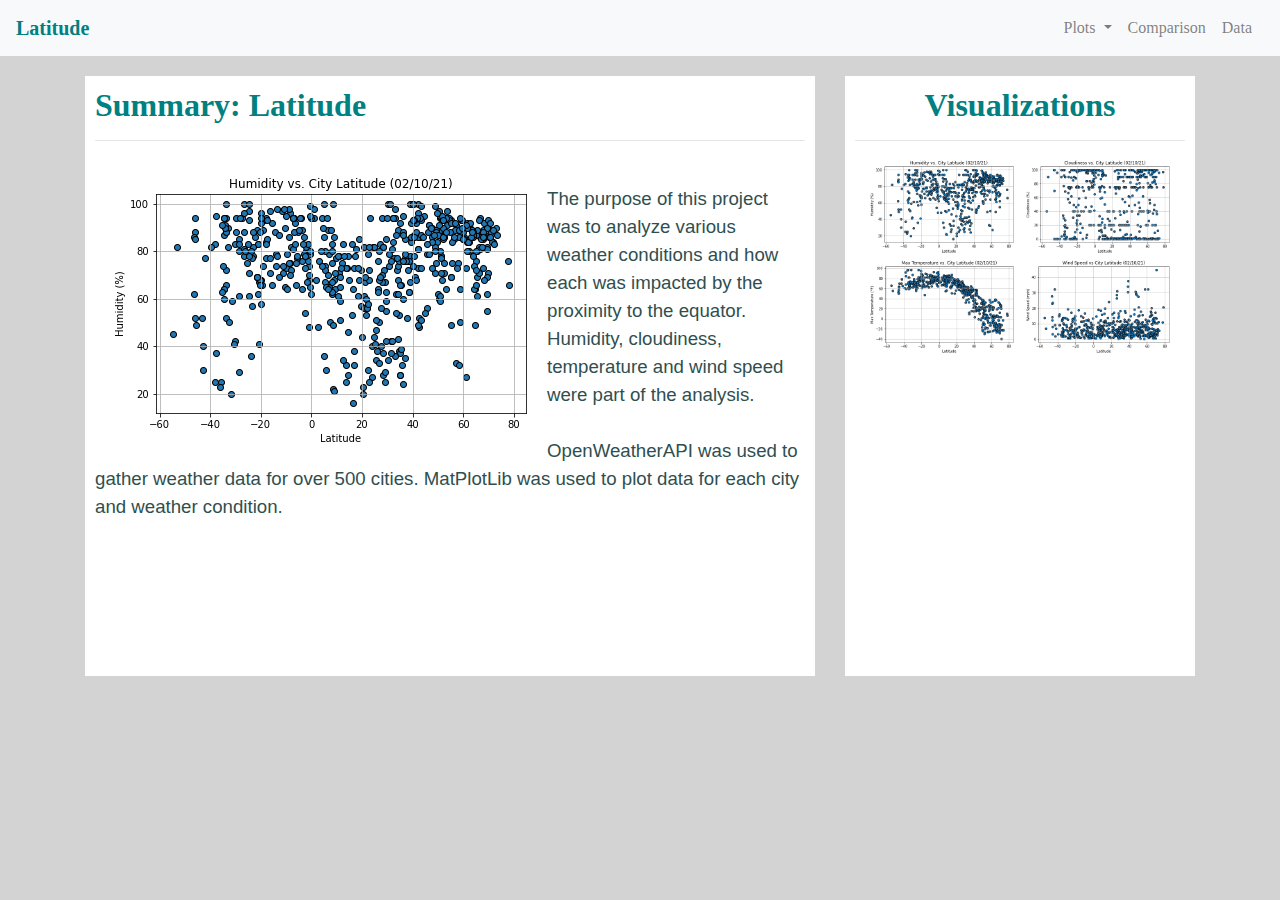
<file: index.html>
<!doctype html>
<html lang="en">

<head>
  <!-- Required meta tags -->
  <meta charset="utf-8">
  <meta name="viewport" content="width=device-width, initial-scale=1, shrink-to-fit=no">
  <title>Web Design Challenge: Latitude Summary</title>
  <!-- Bootstrap CSS -->
  <link rel="stylesheet" href="https://maxcdn.bootstrapcdn.com/bootstrap/4.0.0/css/bootstrap.min.css"
    integrity="sha384-Gn5384xqQ1aoWXA+058RXPxPg6fy4IWvTNh0E263XmFcJlSAwiGgFAW/dAiS6JXm" crossorigin="anonymous">
  <link rel="stylesheet" href="assets/style.css">

</head>

<body>
  <nav class="navbar navbar-expand-lg navbar-light bg-light">
    <a class="navbar-brand" href="index.html">Latitude</a>
    <button class="navbar-toggler" type="button" data-toggle="collapse" data-target="#navbarNavDropdown"
      aria-controls="navbarNavDropdown" aria-expanded="false" aria-label="Toggle navigation">
      <span class="navbar-toggler-icon"></span>
    </button>
    <div class="collapse navbar-collapse" id="navbarNavDropdown">
      <ul class="navbar-nav ml-auto mr-1">
        <li class="nav-item dropdown">
          <a class="nav-link dropdown-toggle" href="#" id="navbarDropdownMenuLink" data-toggle="dropdown"
            aria-haspopup="true" aria-expanded="false">
            Plots
          </a>
          <div class="dropdown-menu" aria-labelledby="navbarDropdownMenuLink">
            <a class="dropdown-item" href="#"></a>
            <a class="dropdown-item" href="vis1.html">Humidity</a>
            <a class="dropdown-item" href="vis2.html">Cloudiness</a>
            <a class="dropdown-item" href="vis3.html">Max Temperature</a>
            <a class="dropdown-item" href="vis4.html">Wind Speed</a>
          </div>
        </li>
        <li class="nav-item">
          <a class="nav-link" href="comparison.html">Comparison</a>
        </li>
        <li class="nav-item">
          <a class="nav-link" href="data.html">Data</a>
        </li>
      </ul>
    </div>
  </nav>
  <div class="container">
  <div class="row">
    <div class="col-md-8">
      <div class="box white">
        <h2>Summary: Latitude</h2>
        <hr>
        <p>
          <a target="_blank" href="images/Humidity_vs_Lat.png">
            <img class="text-wrap-left img-fluid" src="images/Humidity_vs_Lat.png" alt="Humidity vs Latitude Map">
          </a>
          <br />
          The purpose of this project was to analyze various weather conditions and how each was impacted by the
          proximity
          to the equator. Humidity, cloudiness, temperature and wind speed were part of the analysis.
          <br />
          <br />
          OpenWeatherAPI was used to gather weather data for over 500 cities. MatPlotLib was used to plot data for each
          city
          and weather condition.
        </p>
      </div>
    </div>
    <div class="col-md-4">
      <div class="box white align-center">
        <h2>Visualizations</h2>
        <hr>
        <p><a href="vis1.html">
          <img src="images/Humidity_vs_Lat.png" width="150" alt="Humidity vs Latitude Map">
        </a>
        <a href="vis2.html">
          <img src="images/Cloudiness_vs_Lat.png" width="150" alt="Cloudiness vs Latitude Map">
        </a>
        <a href="vis3.html">
          <img src="images/Temp_vs_Lat.png" width="150" alt="Temperature vs Latitude Map">
        </a>
        <a href="vis4.html">
          <img src="images/Wind_vs_Lat.png" width="150" alt="Wind Speed vs Latitude Map">
        </a>
      </p>
      </div>

    </div>
    
  </div>
</div>
  <!-- Optional JavaScript -->
  <!-- jQuery first, then Popper.js, then Bootstrap JS -->
  <script src="https://code.jquery.com/jquery-3.2.1.slim.min.js"
    integrity="sha384-KJ3o2DKtIkvYIK3UENzmM7KCkRr/rE9/Qpg6aAZGJwFDMVNA/GpGFF93hXpG5KkN"
    crossorigin="anonymous"></script>
  <script src="https://cdnjs.cloudflare.com/ajax/libs/popper.js/1.12.9/umd/popper.min.js"
    integrity="sha384-ApNbgh9B+Y1QKtv3Rn7W3mgPxhU9K/ScQsAP7hUibX39j7fakFPskvXusvfa0b4Q"
    crossorigin="anonymous"></script>
  <script src="https://maxcdn.bootstrapcdn.com/bootstrap/4.0.0/js/bootstrap.min.js"
    integrity="sha384-JZR6Spejh4U02d8jOt6vLEHfe/JQGiRRSQQxSfFWpi1MquVdAyjUar5+76PVCmYl"
    crossorigin="anonymous"></script>
</body>

</html>
</file>
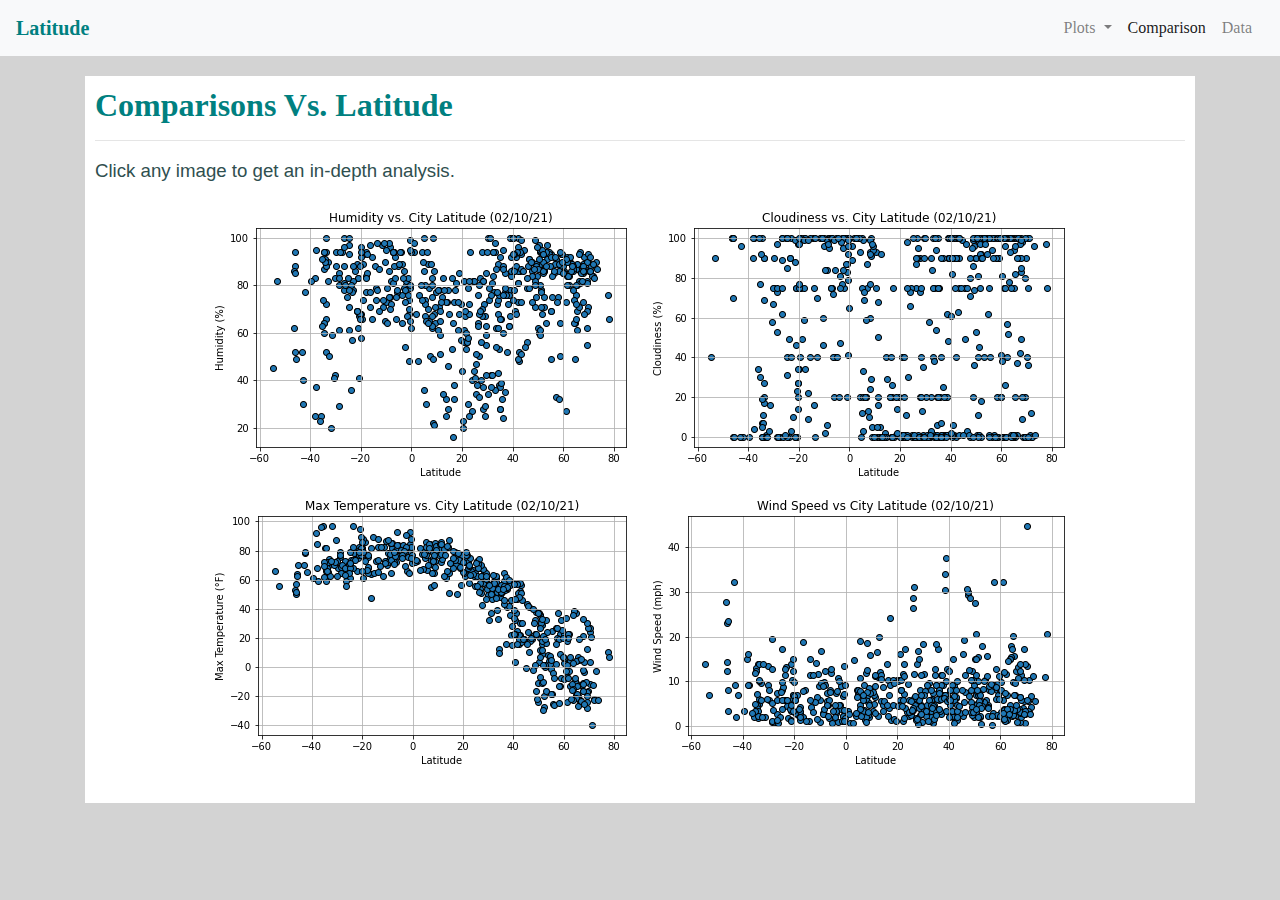
<file: comparison.html>
<!doctype html>
<html lang="en">

<head>
    <!-- Required meta tags -->
    <meta charset="utf-8">
    <meta name="viewport" content="width=device-width, initial-scale=1, shrink-to-fit=no">
    <title>Web Design Challenge: Comparison</title>
    <!-- Bootstrap CSS -->
    <link rel="stylesheet" href="https://maxcdn.bootstrapcdn.com/bootstrap/4.0.0/css/bootstrap.min.css"
        integrity="sha384-Gn5384xqQ1aoWXA+058RXPxPg6fy4IWvTNh0E263XmFcJlSAwiGgFAW/dAiS6JXm" crossorigin="anonymous">
    <link rel="stylesheet" href="assets/style.css">
</head>

<body>
    <nav class="navbar navbar-expand-lg navbar-light bg-light">
        <a class="navbar-brand" href="index.html">Latitude</a>
        <button class="navbar-toggler" type="button" data-toggle="collapse" data-target="#navbarNavDropdown"
            aria-controls="navbarNavDropdown" aria-expanded="false" aria-label="Toggle navigation">
            <span class="navbar-toggler-icon"></span>
        </button>
        <div class="collapse navbar-collapse" id="navbarNavDropdown">
            <ul class="navbar-nav ml-auto mr-1">
                <li class="nav-item dropdown">
                    <a class="nav-link dropdown-toggle" href="#" id="navbarDropdownMenuLink" data-toggle="dropdown"
                        aria-haspopup="true" aria-expanded="false">
                        Plots
                    </a>
                    <div class="dropdown-menu" aria-labelledby="navbarDropdownMenuLink">
                        <a class="dropdown-item" href="#"></a>
                        <a class="dropdown-item" href="vis1.html">Humidity</a>
                        <a class="dropdown-item" href="vis2.html">Cloudiness</a>
                        <a class="dropdown-item" href="vis3.html">Max Temperature</a>
                        <a class="dropdown-item" href="vis4.html">Wind Speed</a>
                    </div>
                </li>
                <li class="nav-item active">
                    <a class="nav-link" href="comparison.html">Comparison</a>
                </li>
                <li class="nav-item">
                    <a class="nav-link" href="data.html">Data</a>
                </li>
            </ul>
        </div>
    </nav>
    <div class="container">
    <div class="row">
        <div class="col-md-12">
            <div class="box white">
                <h2>Comparisons Vs. Latitude</h2>
                <hr>
                <p>Click any image to get an in-depth analysis.</p>
                <p class="align-center">
                    <a href="vis1.html">
                        <img src="images/Humidity_vs_Lat.png" alt="Humidity vs Latitude Map">
                    </a>
                    <a href="vis2.html">
                        <img src="images/Cloudiness_vs_Lat.png" alt="Cloudiness vs Latitude Map">
                    </a>
                    <a href="vis3.html">
                        <img src="images/Temp_vs_Lat.png" alt="Temperature vs Latitude Map">
                    </a>
                    <a href="vis4.html">
                        <img src="images/Wind_vs_Lat.png" alt="Wind Speed vs Latitude Map">
                    </a>
                </p>
            </div>
        </div>

    </div>
</div>
    <!-- Optional JavaScript -->
    <!-- jQuery first, then Popper.js, then Bootstrap JS -->
    <script src="https://code.jquery.com/jquery-3.2.1.slim.min.js"
        integrity="sha384-KJ3o2DKtIkvYIK3UENzmM7KCkRr/rE9/Qpg6aAZGJwFDMVNA/GpGFF93hXpG5KkN"
        crossorigin="anonymous"></script>
    <script src="https://cdnjs.cloudflare.com/ajax/libs/popper.js/1.12.9/umd/popper.min.js"
        integrity="sha384-ApNbgh9B+Y1QKtv3Rn7W3mgPxhU9K/ScQsAP7hUibX39j7fakFPskvXusvfa0b4Q"
        crossorigin="anonymous"></script>
    <script src="https://maxcdn.bootstrapcdn.com/bootstrap/4.0.0/js/bootstrap.min.js"
        integrity="sha384-JZR6Spejh4U02d8jOt6vLEHfe/JQGiRRSQQxSfFWpi1MquVdAyjUar5+76PVCmYl"
        crossorigin="anonymous"></script>
</body>

</html>
</file>
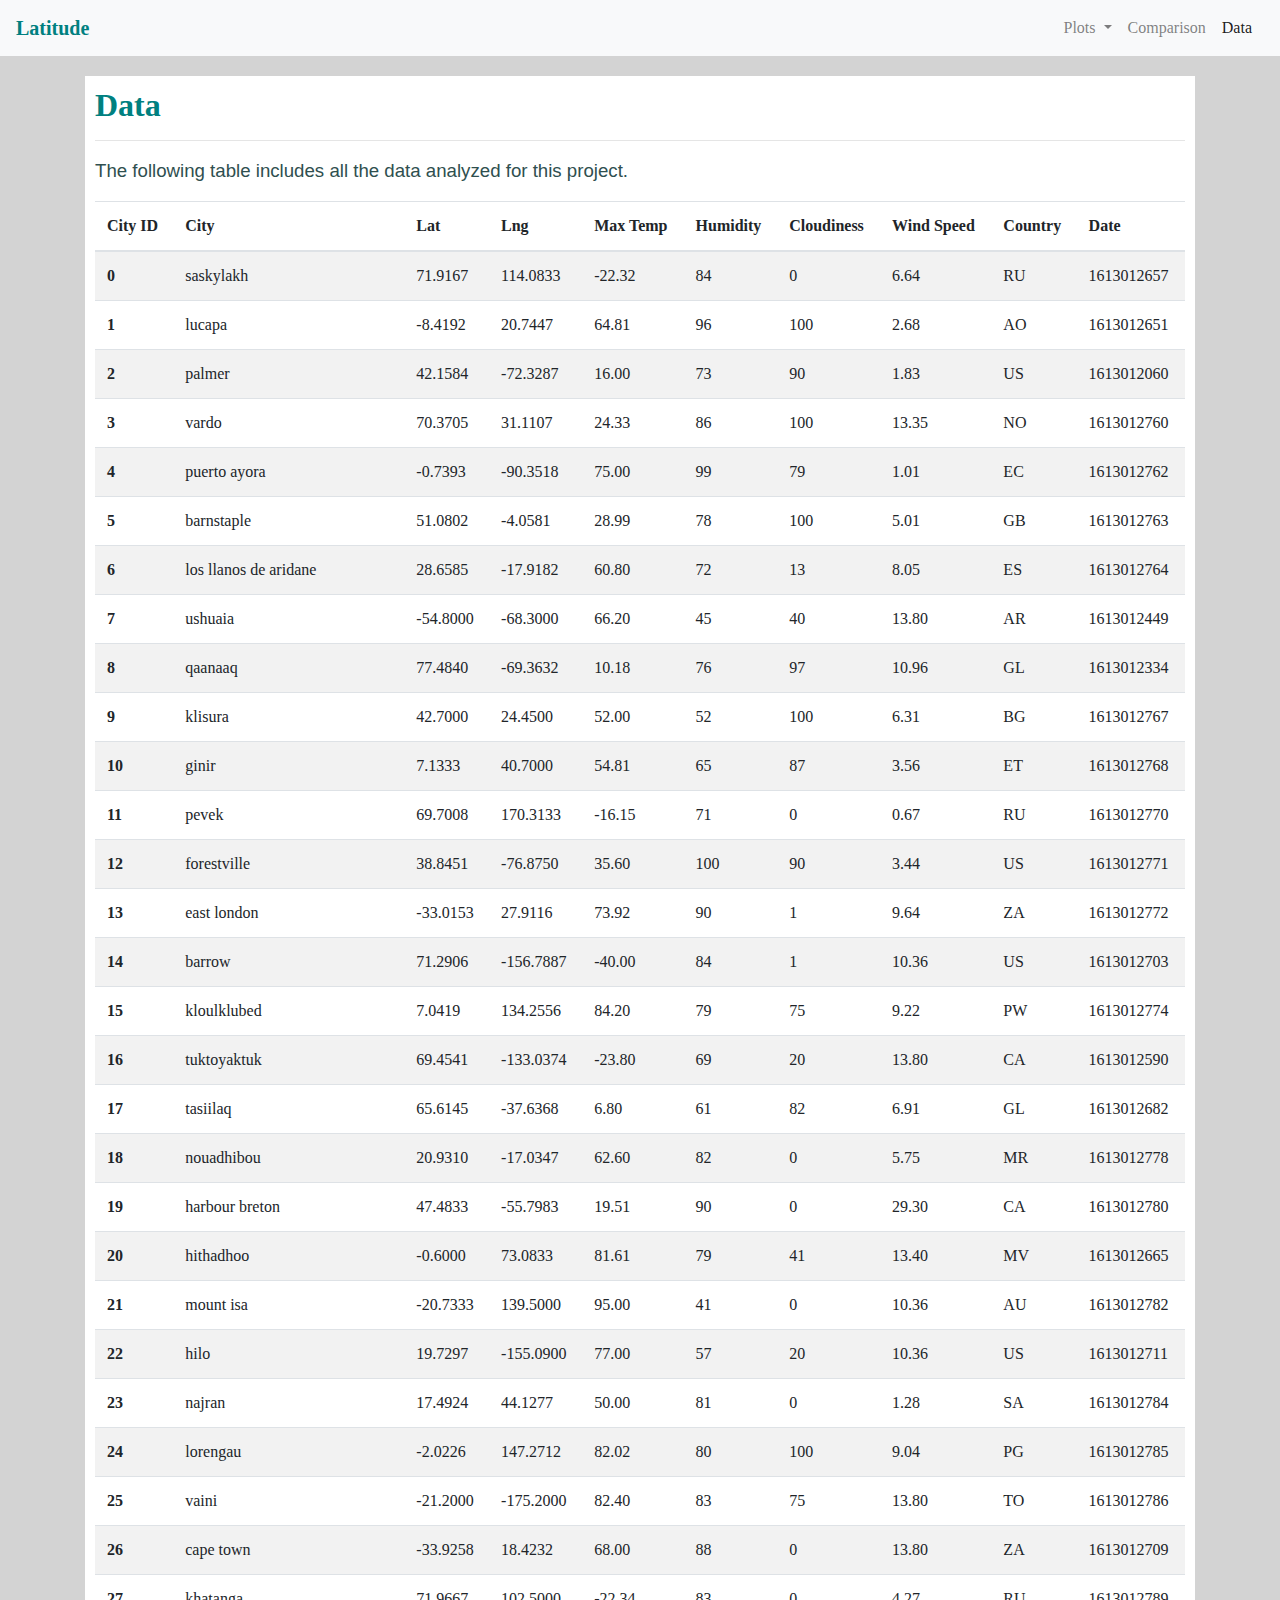
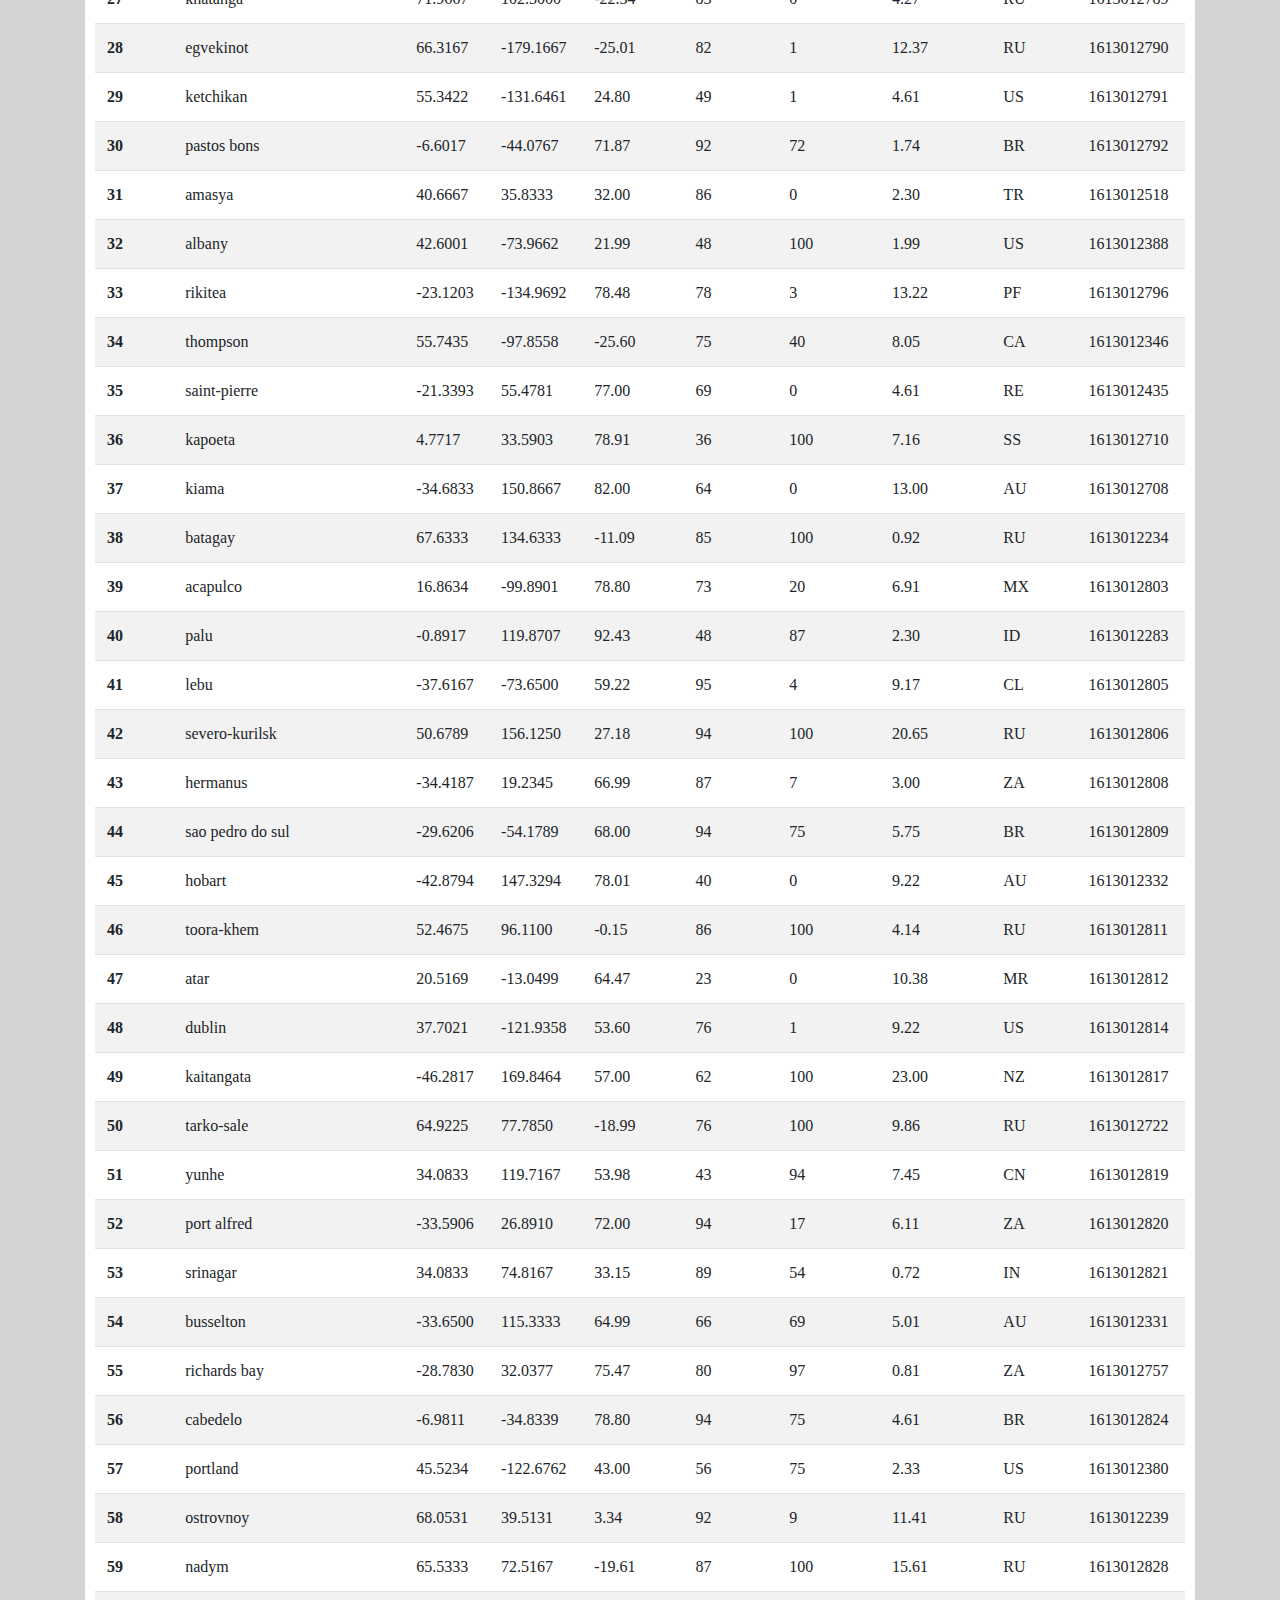
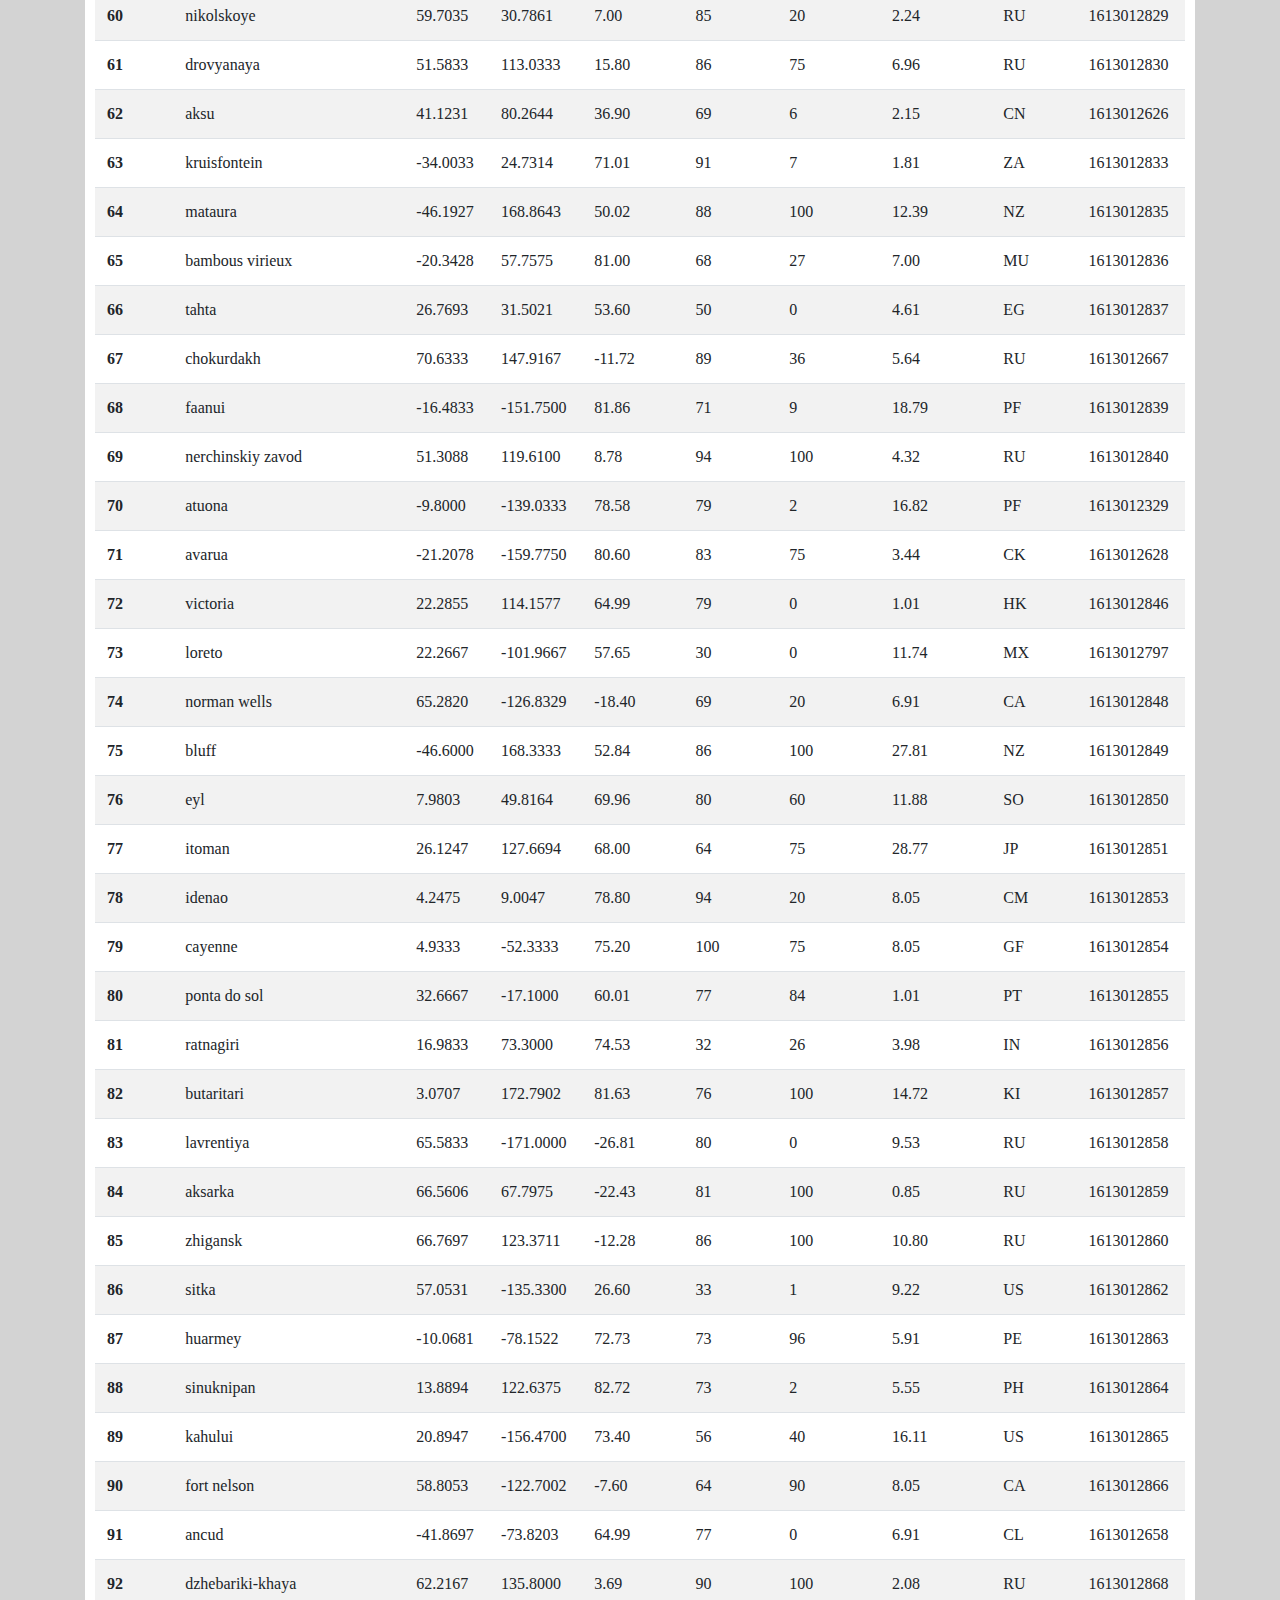
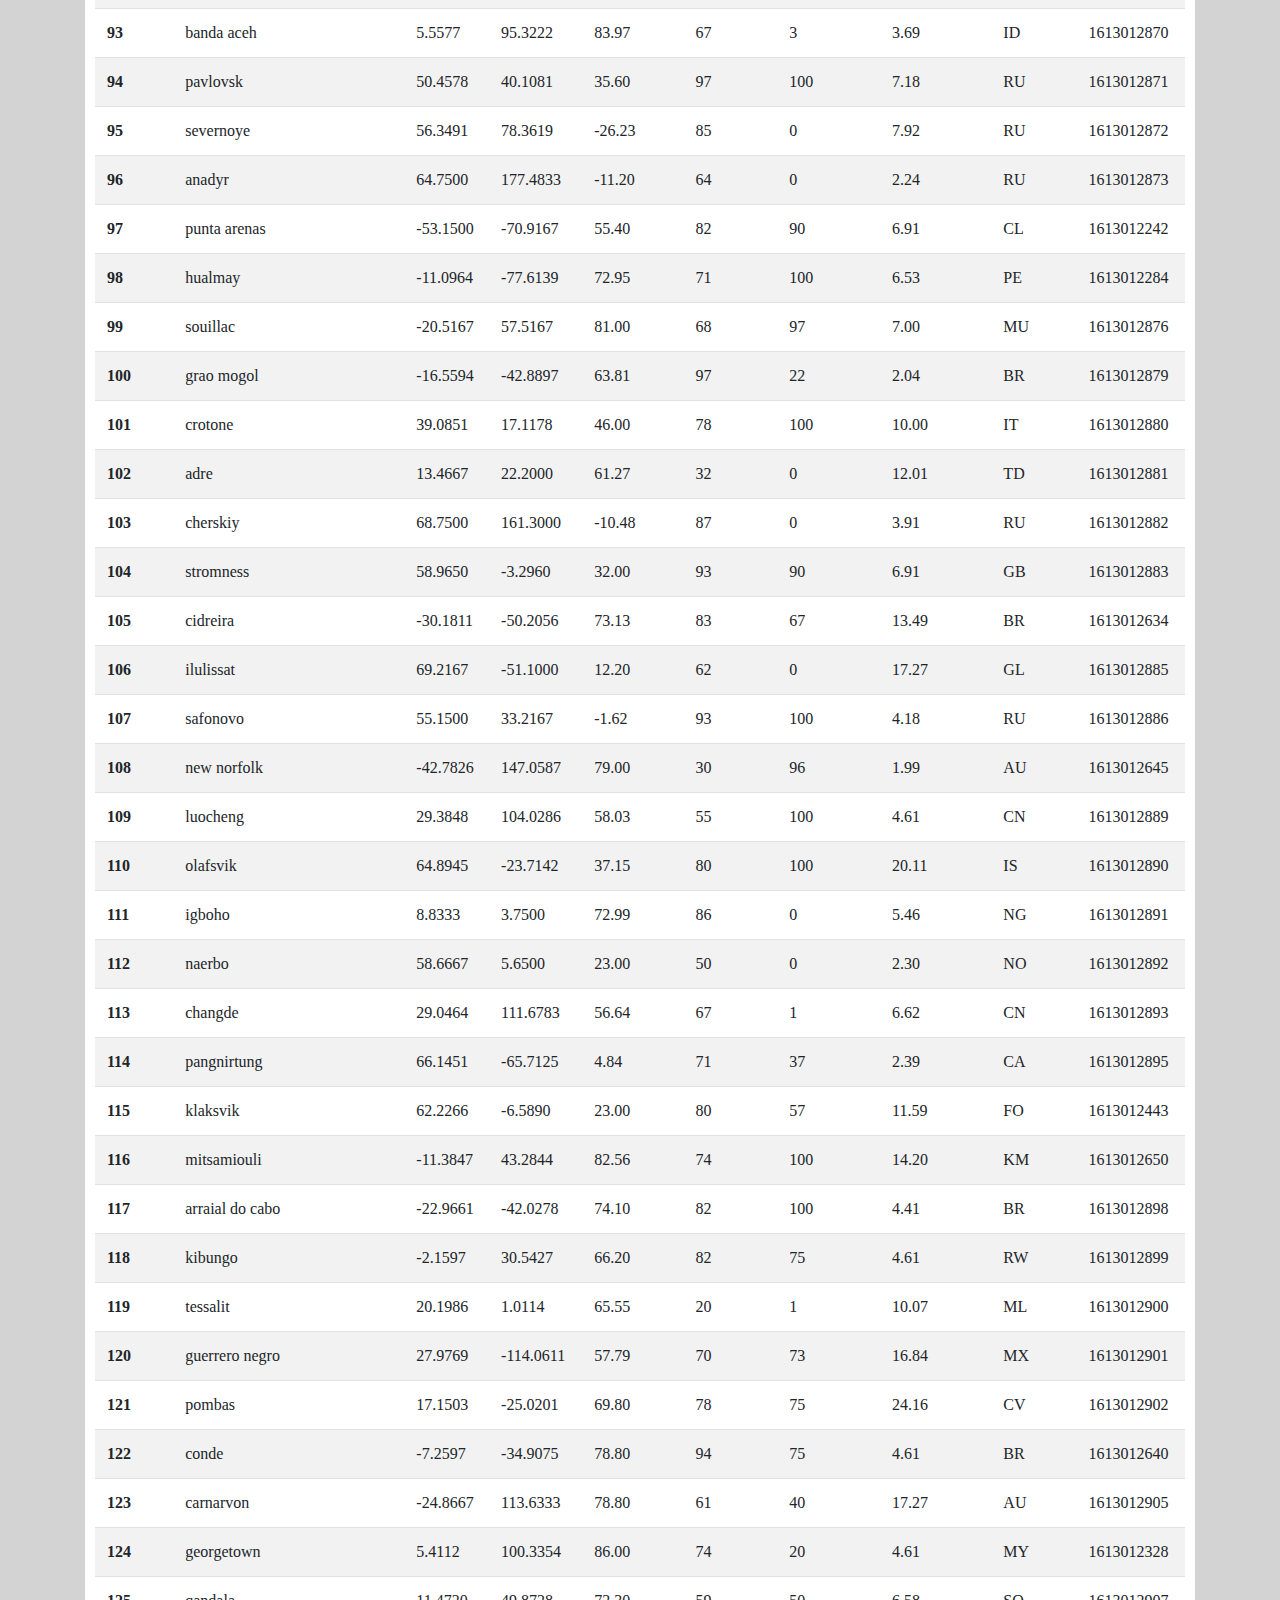
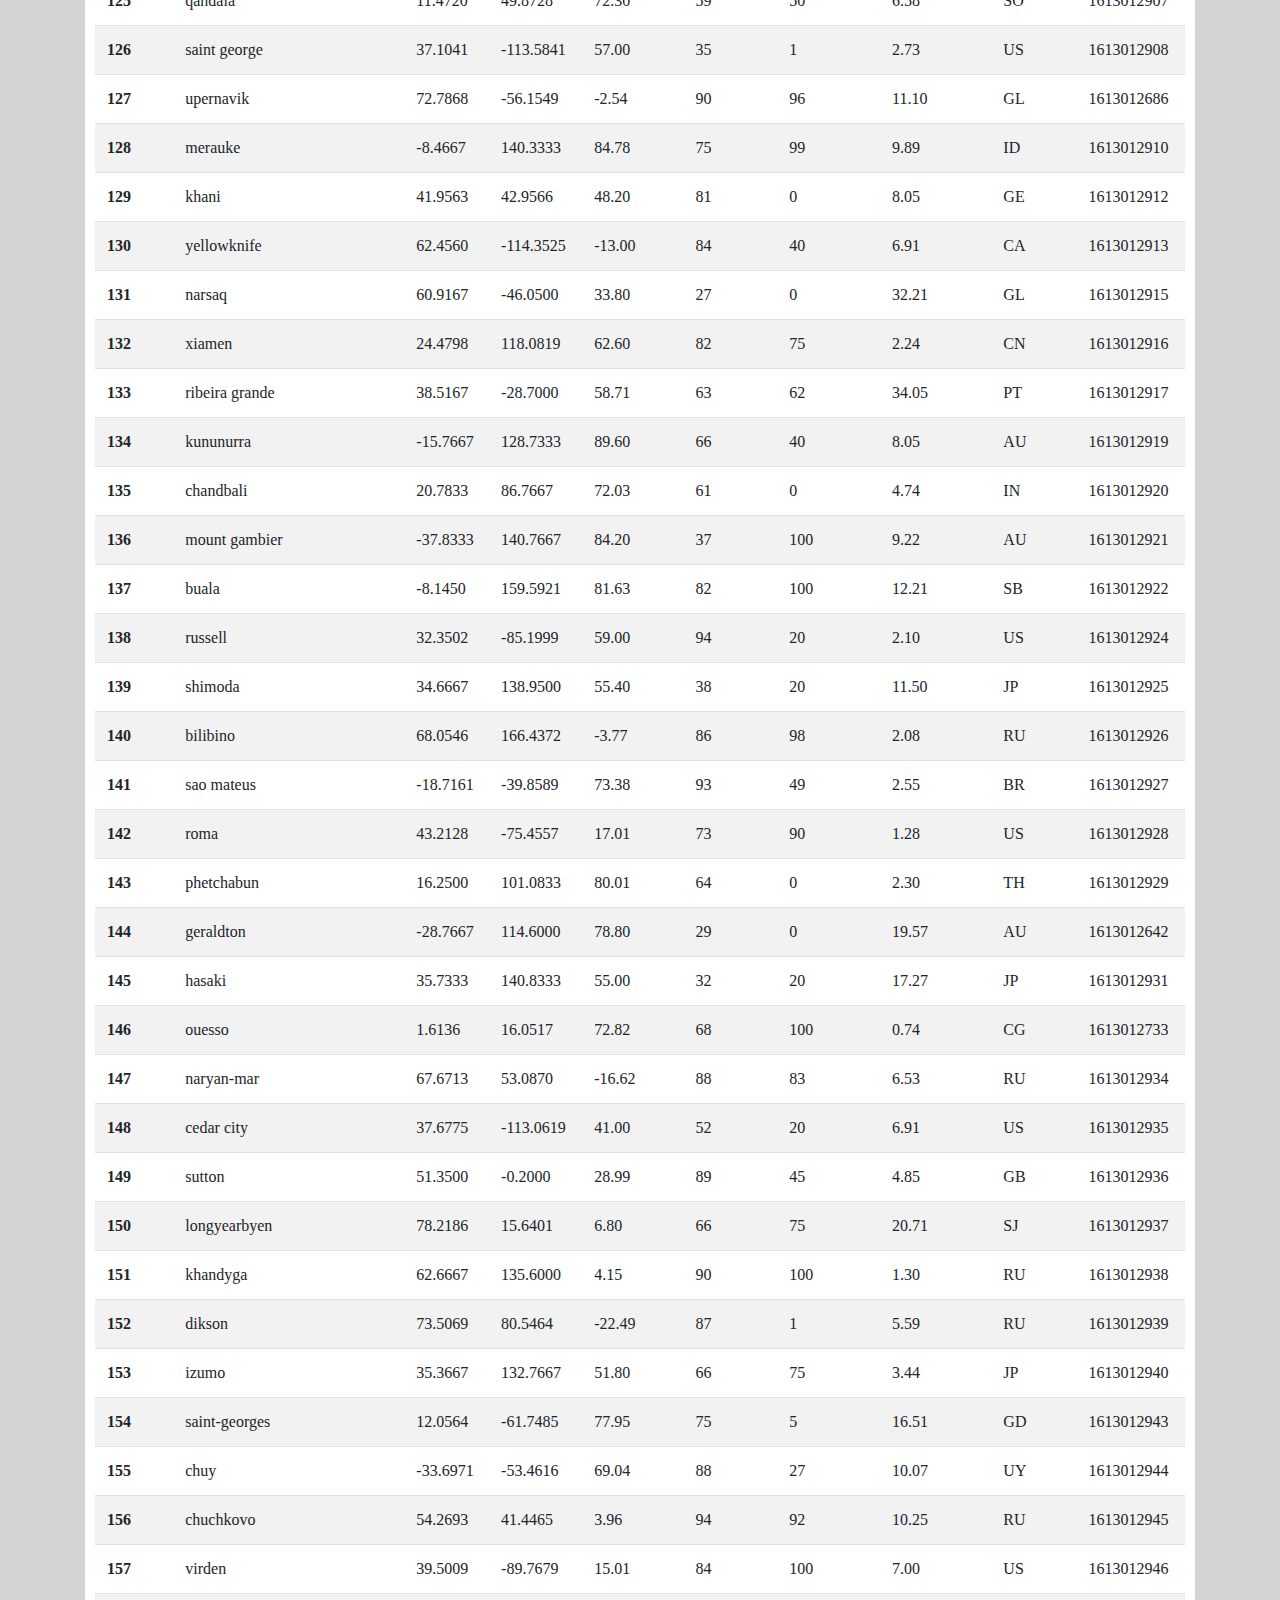
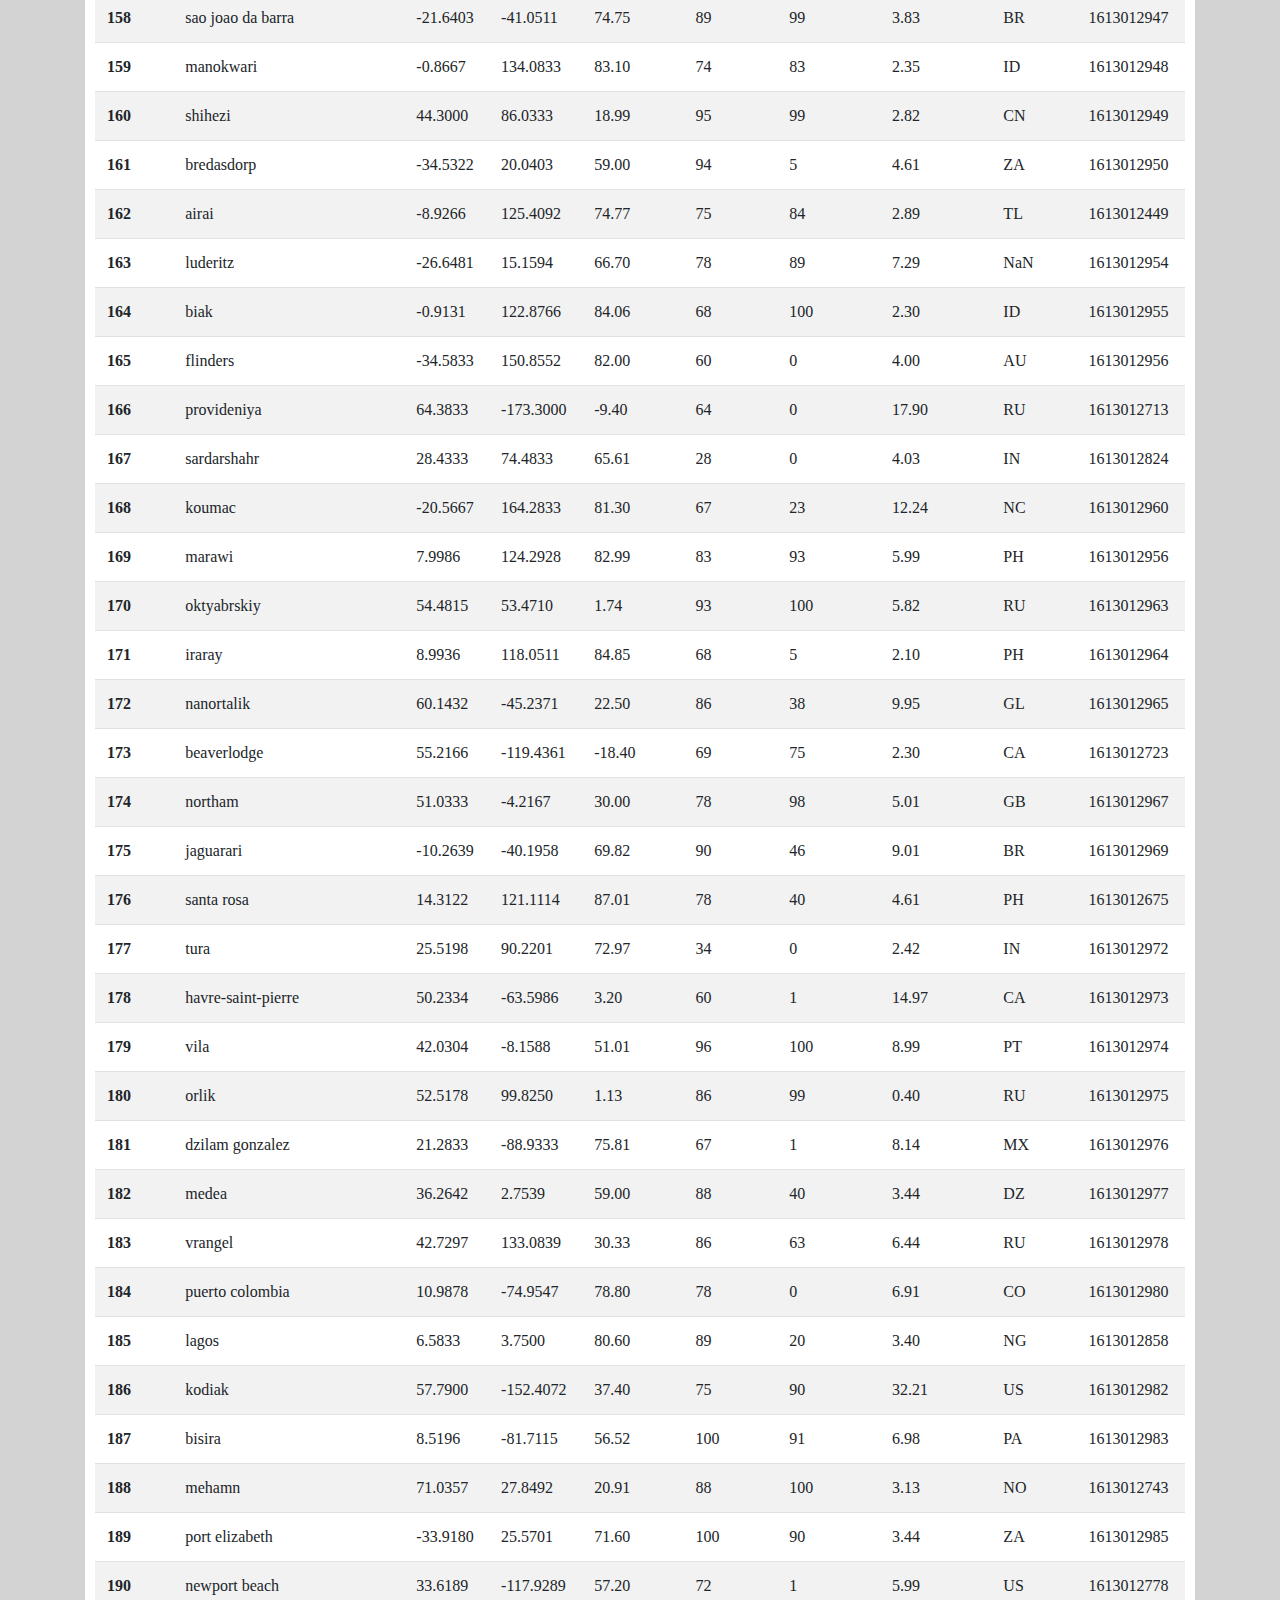
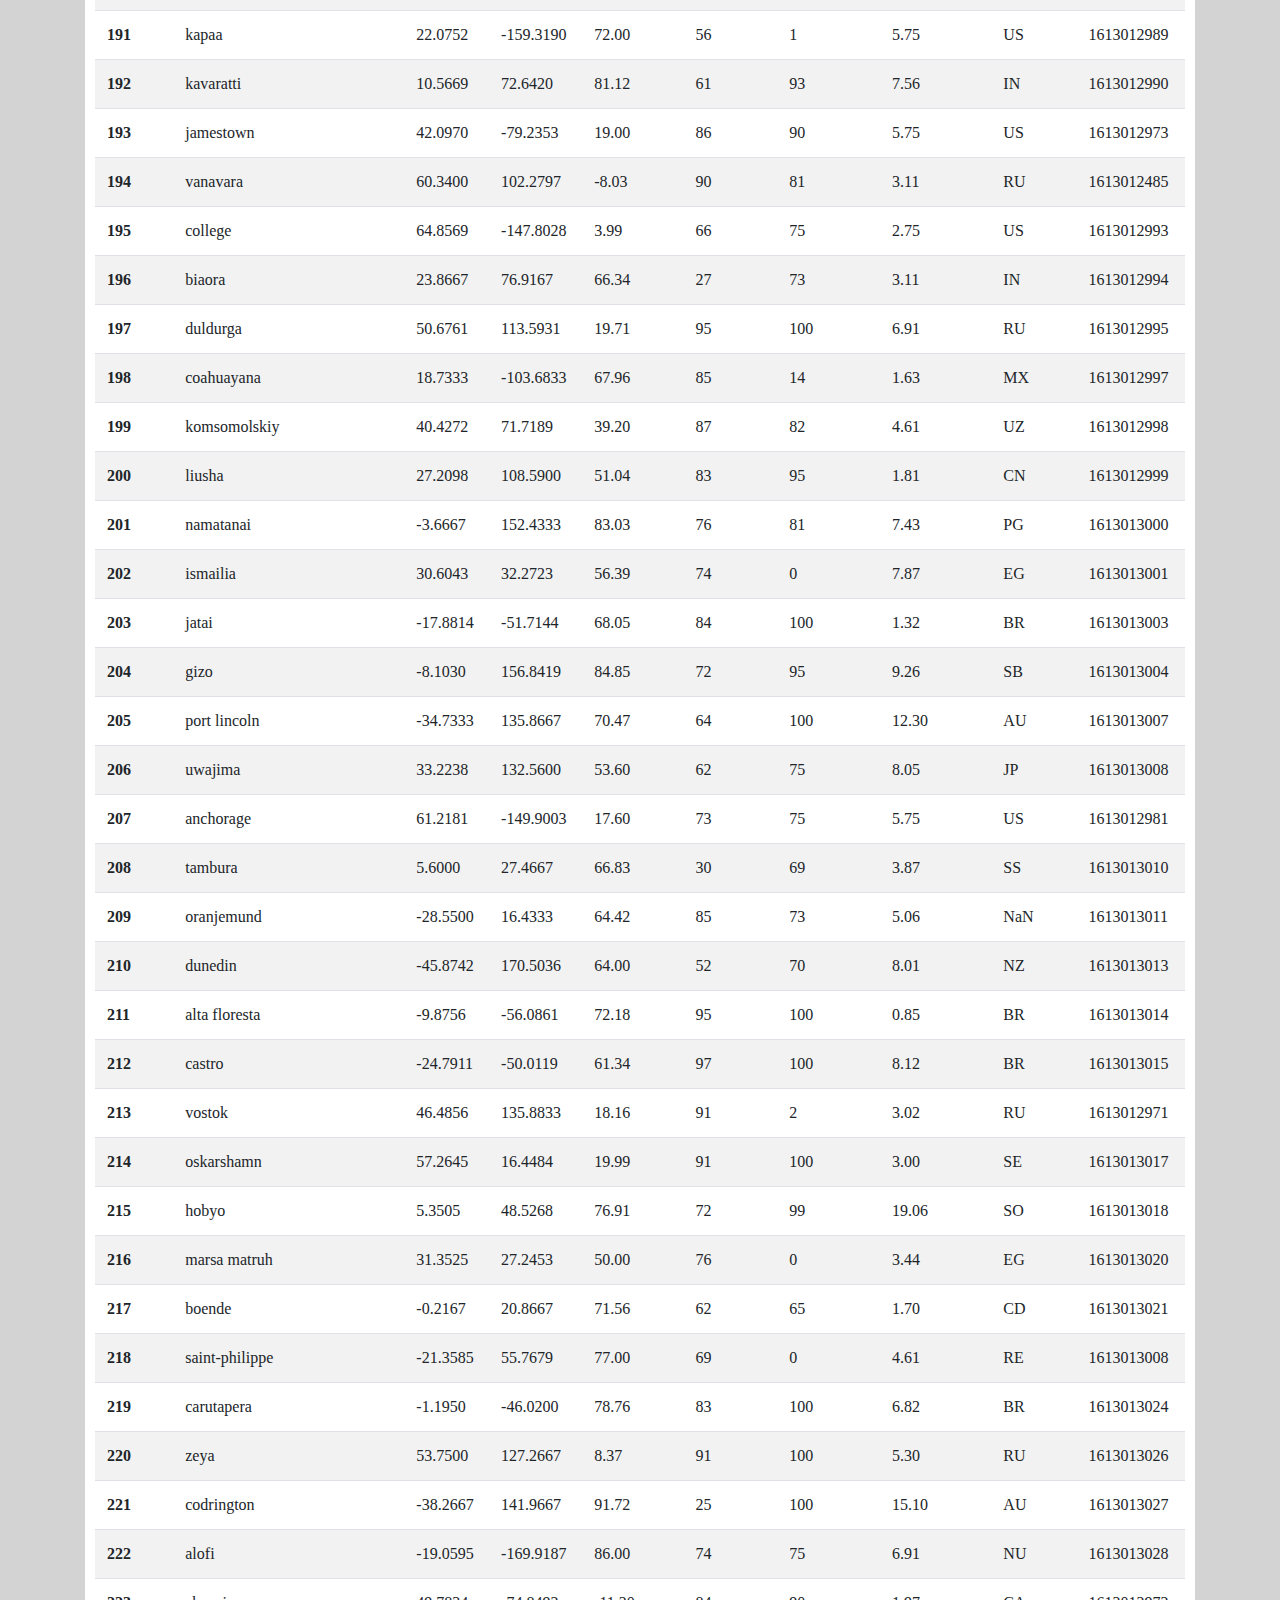
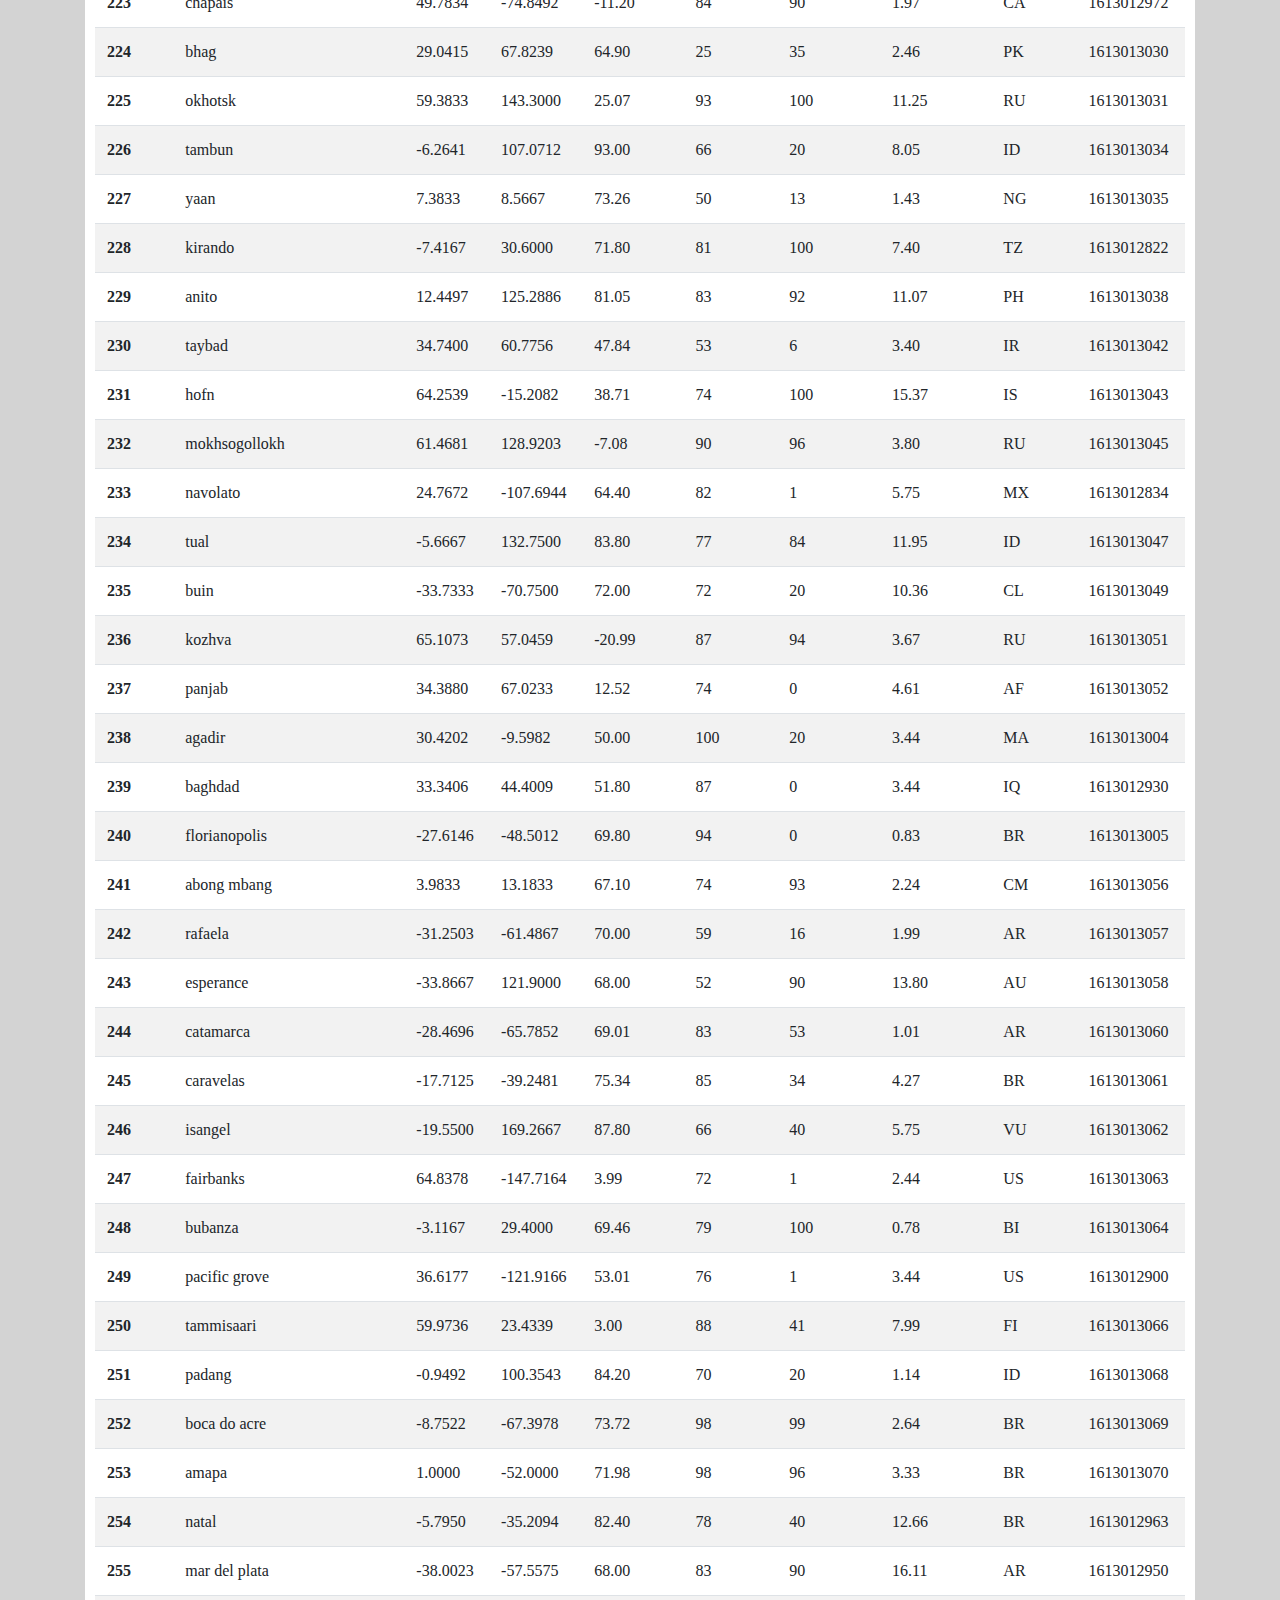
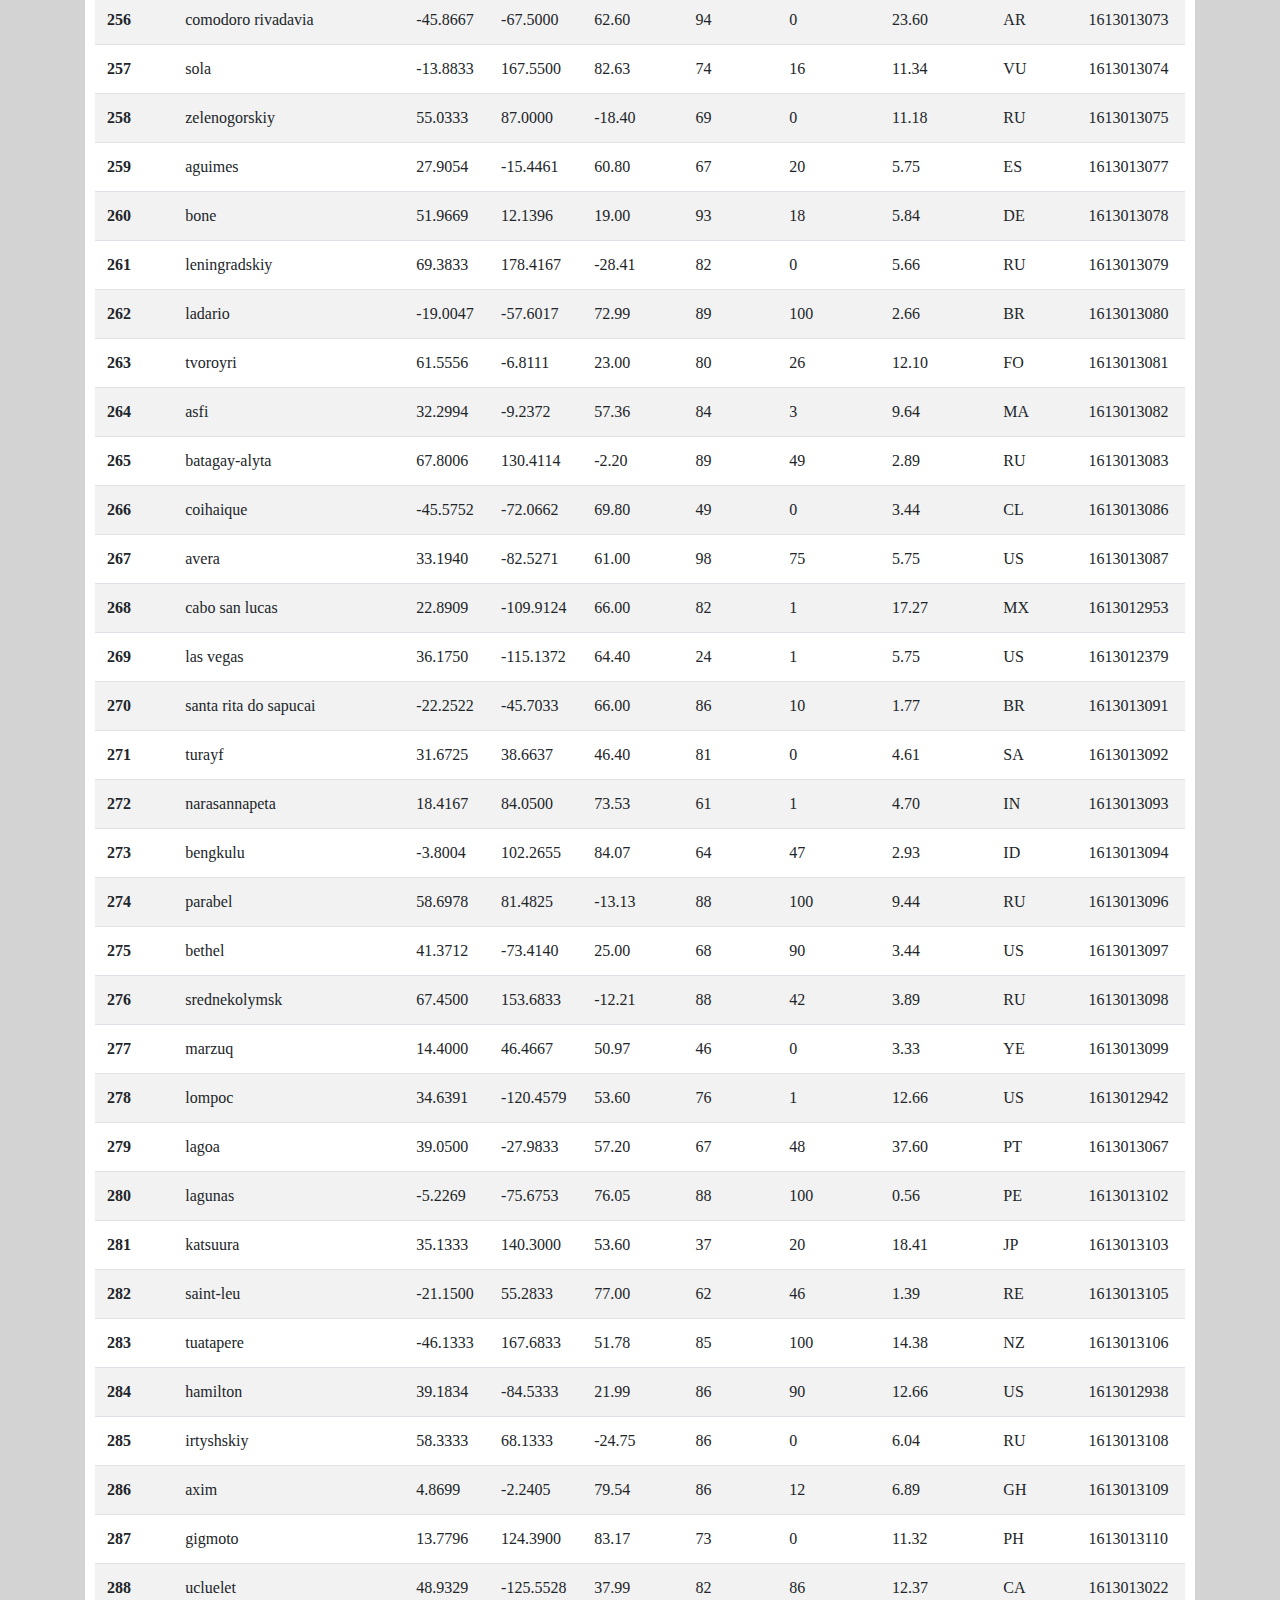
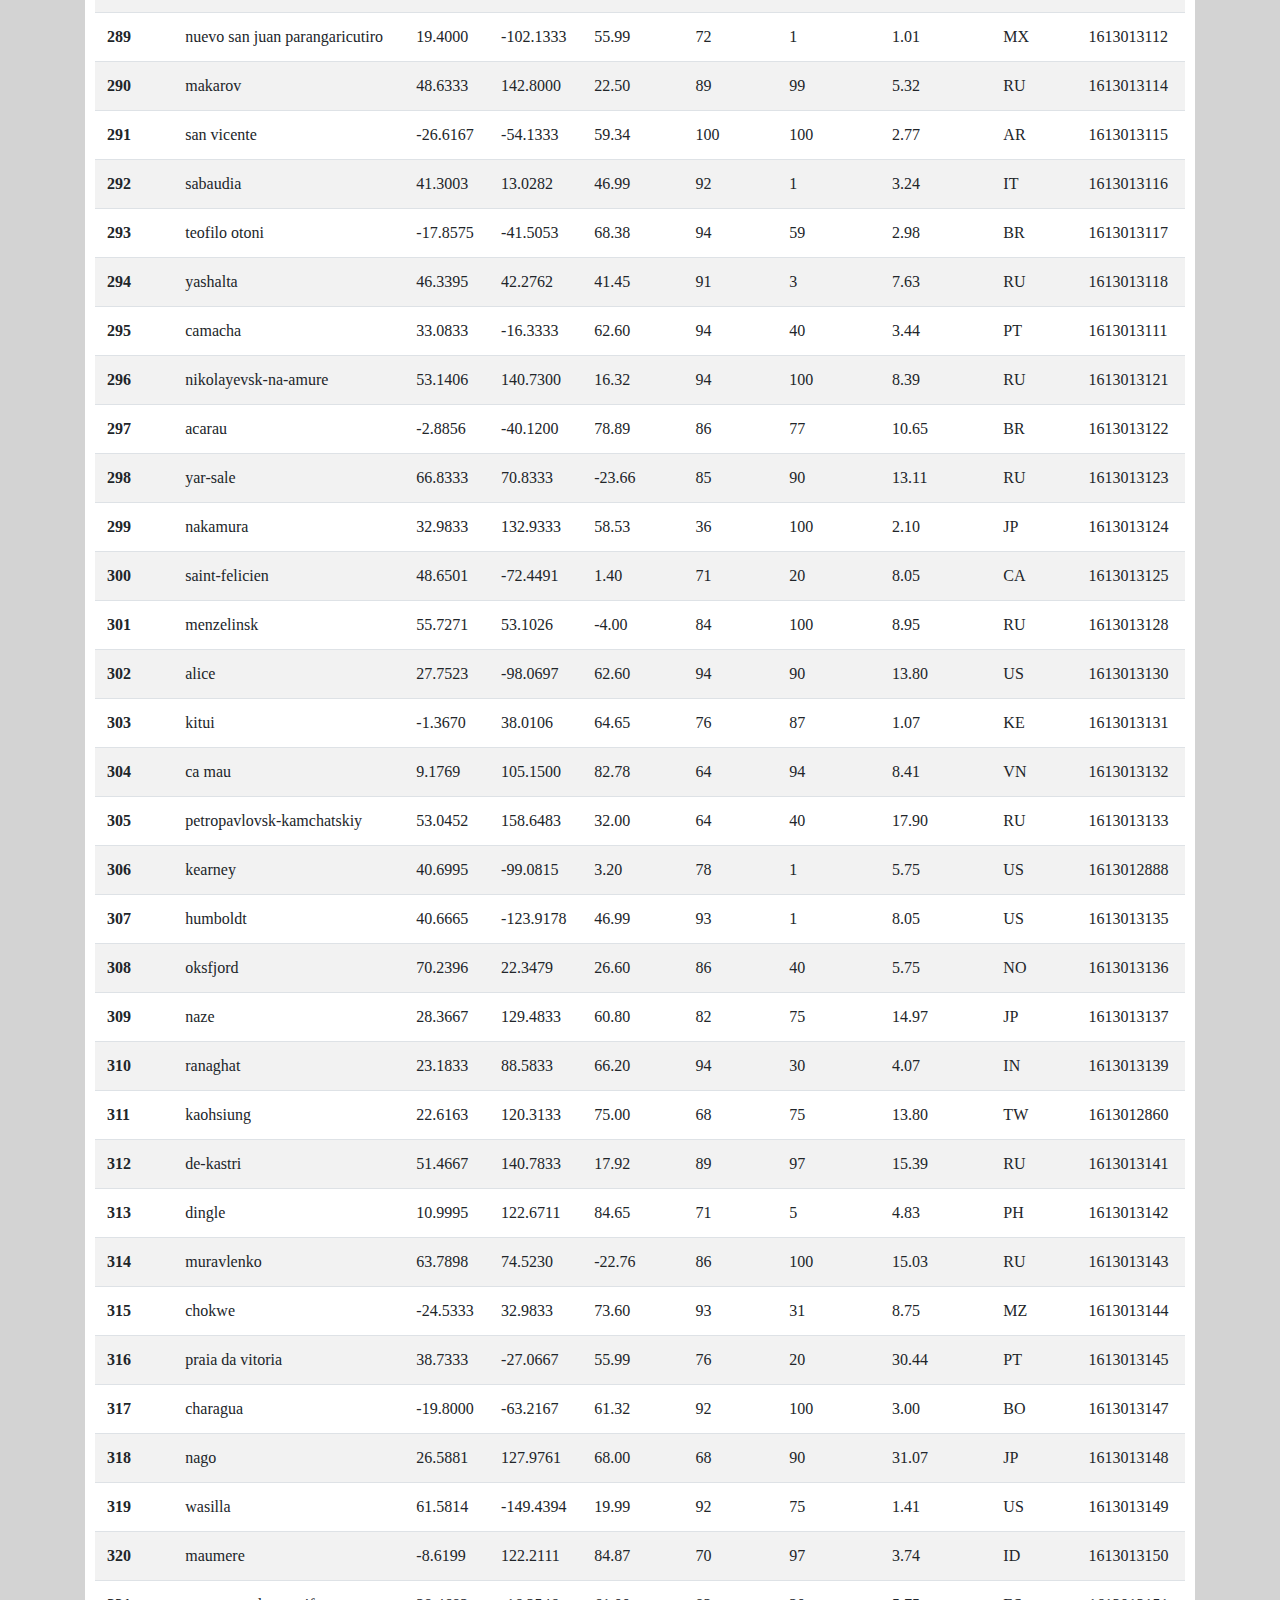
<file: data.html>
<!doctype html>
<html lang="en">
  <head>
    <!-- Required meta tags -->
    <meta charset="utf-8">
    <meta name="viewport" content="width=device-width, initial-scale=1, shrink-to-fit=no">
    <title>Web Design Challenge: Data</title>
    <!-- Bootstrap CSS -->
    <link rel="stylesheet" href="https://maxcdn.bootstrapcdn.com/bootstrap/4.0.0/css/bootstrap.min.css" integrity="sha384-Gn5384xqQ1aoWXA+058RXPxPg6fy4IWvTNh0E263XmFcJlSAwiGgFAW/dAiS6JXm" crossorigin="anonymous">
    <link rel="stylesheet" href="assets/style.css">
  </head>
  <body>
    <nav class="navbar navbar-expand-lg navbar-light bg-light">
      <a class="navbar-brand" href="index.html">Latitude</a>
      <button class="navbar-toggler" type="button" data-toggle="collapse" data-target="#navbarNavDropdown" aria-controls="navbarNavDropdown" aria-expanded="false" aria-label="Toggle navigation">
        <span class="navbar-toggler-icon"></span>
      </button>
      <div class="collapse navbar-collapse" id="navbarNavDropdown">
        <ul class="navbar-nav ml-auto mr-1">
          <li class="nav-item dropdown">
            <a class="nav-link dropdown-toggle" href="#" id="navbarDropdownMenuLink" data-toggle="dropdown" aria-haspopup="true" aria-expanded="false">
              Plots
            </a>
            <div class="dropdown-menu" aria-labelledby="navbarDropdownMenuLink">
                <a class="dropdown-item" href="#"></a>
                <a class="dropdown-item" href="vis1.html">Humidity</a>
                <a class="dropdown-item" href="vis2.html">Cloudiness</a>
                <a class="dropdown-item" href="vis3.html">Max Temperature</a>
                <a class="dropdown-item" href="vis4.html">Wind Speed</a>
            </div>
          </li>
          <li class="nav-item">
            <a class="nav-link" href="comparison.html">Comparison</a>
          </li>
          <li class="nav-item active">
            <a class="nav-link" href="data.html">Data</a>
          </li>
        </ul>
      </div>
    </nav>
    <div class="container">
    <div class="row">

        <div class="col-md-12">
            <div class="box white">
                <h2>Data</h2>
                <hr>
                <p>The following table includes all the data analyzed for this project.</p>
                    <div class="table-responsive"> 
                        <table class="table table-striped">
                            <thead>
                                <tr style="text-align: left;">
                                  <th>City ID</th>
                                  <th>City</th>
                                  <th>Lat</th>
                                  <th>Lng</th>
                                  <th>Max Temp</th>
                                  <th>Humidity</th>
                                  <th>Cloudiness</th>
                                  <th>Wind Speed</th>
                                  <th>Country</th>
                                  <th>Date</th>
                                </tr>
                              </thead>
                              <tbody>
                                <tr>
                                  <th>0</th>
                                  <td>saskylakh</td>
                                  <td>71.9167</td>
                                  <td>114.0833</td>
                                  <td>-22.32</td>
                                  <td>84</td>
                                  <td>0</td>
                                  <td>6.64</td>
                                  <td>RU</td>
                                  <td>1613012657</td>
                                </tr>
                                <tr>
                                  <th>1</th>
                                  <td>lucapa</td>
                                  <td>-8.4192</td>
                                  <td>20.7447</td>
                                  <td>64.81</td>
                                  <td>96</td>
                                  <td>100</td>
                                  <td>2.68</td>
                                  <td>AO</td>
                                  <td>1613012651</td>
                                </tr>
                                <tr>
                                  <th>2</th>
                                  <td>palmer</td>
                                  <td>42.1584</td>
                                  <td>-72.3287</td>
                                  <td>16.00</td>
                                  <td>73</td>
                                  <td>90</td>
                                  <td>1.83</td>
                                  <td>US</td>
                                  <td>1613012060</td>
                                </tr>
                                <tr>
                                  <th>3</th>
                                  <td>vardo</td>
                                  <td>70.3705</td>
                                  <td>31.1107</td>
                                  <td>24.33</td>
                                  <td>86</td>
                                  <td>100</td>
                                  <td>13.35</td>
                                  <td>NO</td>
                                  <td>1613012760</td>
                                </tr>
                                <tr>
                                  <th>4</th>
                                  <td>puerto ayora</td>
                                  <td>-0.7393</td>
                                  <td>-90.3518</td>
                                  <td>75.00</td>
                                  <td>99</td>
                                  <td>79</td>
                                  <td>1.01</td>
                                  <td>EC</td>
                                  <td>1613012762</td>
                                </tr>
                                <tr>
                                  <th>5</th>
                                  <td>barnstaple</td>
                                  <td>51.0802</td>
                                  <td>-4.0581</td>
                                  <td>28.99</td>
                                  <td>78</td>
                                  <td>100</td>
                                  <td>5.01</td>
                                  <td>GB</td>
                                  <td>1613012763</td>
                                </tr>
                                <tr>
                                  <th>6</th>
                                  <td>los llanos de aridane</td>
                                  <td>28.6585</td>
                                  <td>-17.9182</td>
                                  <td>60.80</td>
                                  <td>72</td>
                                  <td>13</td>
                                  <td>8.05</td>
                                  <td>ES</td>
                                  <td>1613012764</td>
                                </tr>
                                <tr>
                                  <th>7</th>
                                  <td>ushuaia</td>
                                  <td>-54.8000</td>
                                  <td>-68.3000</td>
                                  <td>66.20</td>
                                  <td>45</td>
                                  <td>40</td>
                                  <td>13.80</td>
                                  <td>AR</td>
                                  <td>1613012449</td>
                                </tr>
                                <tr>
                                  <th>8</th>
                                  <td>qaanaaq</td>
                                  <td>77.4840</td>
                                  <td>-69.3632</td>
                                  <td>10.18</td>
                                  <td>76</td>
                                  <td>97</td>
                                  <td>10.96</td>
                                  <td>GL</td>
                                  <td>1613012334</td>
                                </tr>
                                <tr>
                                  <th>9</th>
                                  <td>klisura</td>
                                  <td>42.7000</td>
                                  <td>24.4500</td>
                                  <td>52.00</td>
                                  <td>52</td>
                                  <td>100</td>
                                  <td>6.31</td>
                                  <td>BG</td>
                                  <td>1613012767</td>
                                </tr>
                                <tr>
                                  <th>10</th>
                                  <td>ginir</td>
                                  <td>7.1333</td>
                                  <td>40.7000</td>
                                  <td>54.81</td>
                                  <td>65</td>
                                  <td>87</td>
                                  <td>3.56</td>
                                  <td>ET</td>
                                  <td>1613012768</td>
                                </tr>
                                <tr>
                                  <th>11</th>
                                  <td>pevek</td>
                                  <td>69.7008</td>
                                  <td>170.3133</td>
                                  <td>-16.15</td>
                                  <td>71</td>
                                  <td>0</td>
                                  <td>0.67</td>
                                  <td>RU</td>
                                  <td>1613012770</td>
                                </tr>
                                <tr>
                                  <th>12</th>
                                  <td>forestville</td>
                                  <td>38.8451</td>
                                  <td>-76.8750</td>
                                  <td>35.60</td>
                                  <td>100</td>
                                  <td>90</td>
                                  <td>3.44</td>
                                  <td>US</td>
                                  <td>1613012771</td>
                                </tr>
                                <tr>
                                  <th>13</th>
                                  <td>east london</td>
                                  <td>-33.0153</td>
                                  <td>27.9116</td>
                                  <td>73.92</td>
                                  <td>90</td>
                                  <td>1</td>
                                  <td>9.64</td>
                                  <td>ZA</td>
                                  <td>1613012772</td>
                                </tr>
                                <tr>
                                  <th>14</th>
                                  <td>barrow</td>
                                  <td>71.2906</td>
                                  <td>-156.7887</td>
                                  <td>-40.00</td>
                                  <td>84</td>
                                  <td>1</td>
                                  <td>10.36</td>
                                  <td>US</td>
                                  <td>1613012703</td>
                                </tr>
                                <tr>
                                  <th>15</th>
                                  <td>kloulklubed</td>
                                  <td>7.0419</td>
                                  <td>134.2556</td>
                                  <td>84.20</td>
                                  <td>79</td>
                                  <td>75</td>
                                  <td>9.22</td>
                                  <td>PW</td>
                                  <td>1613012774</td>
                                </tr>
                                <tr>
                                  <th>16</th>
                                  <td>tuktoyaktuk</td>
                                  <td>69.4541</td>
                                  <td>-133.0374</td>
                                  <td>-23.80</td>
                                  <td>69</td>
                                  <td>20</td>
                                  <td>13.80</td>
                                  <td>CA</td>
                                  <td>1613012590</td>
                                </tr>
                                <tr>
                                  <th>17</th>
                                  <td>tasiilaq</td>
                                  <td>65.6145</td>
                                  <td>-37.6368</td>
                                  <td>6.80</td>
                                  <td>61</td>
                                  <td>82</td>
                                  <td>6.91</td>
                                  <td>GL</td>
                                  <td>1613012682</td>
                                </tr>
                                <tr>
                                  <th>18</th>
                                  <td>nouadhibou</td>
                                  <td>20.9310</td>
                                  <td>-17.0347</td>
                                  <td>62.60</td>
                                  <td>82</td>
                                  <td>0</td>
                                  <td>5.75</td>
                                  <td>MR</td>
                                  <td>1613012778</td>
                                </tr>
                                <tr>
                                  <th>19</th>
                                  <td>harbour breton</td>
                                  <td>47.4833</td>
                                  <td>-55.7983</td>
                                  <td>19.51</td>
                                  <td>90</td>
                                  <td>0</td>
                                  <td>29.30</td>
                                  <td>CA</td>
                                  <td>1613012780</td>
                                </tr>
                                <tr>
                                  <th>20</th>
                                  <td>hithadhoo</td>
                                  <td>-0.6000</td>
                                  <td>73.0833</td>
                                  <td>81.61</td>
                                  <td>79</td>
                                  <td>41</td>
                                  <td>13.40</td>
                                  <td>MV</td>
                                  <td>1613012665</td>
                                </tr>
                                <tr>
                                  <th>21</th>
                                  <td>mount isa</td>
                                  <td>-20.7333</td>
                                  <td>139.5000</td>
                                  <td>95.00</td>
                                  <td>41</td>
                                  <td>0</td>
                                  <td>10.36</td>
                                  <td>AU</td>
                                  <td>1613012782</td>
                                </tr>
                                <tr>
                                  <th>22</th>
                                  <td>hilo</td>
                                  <td>19.7297</td>
                                  <td>-155.0900</td>
                                  <td>77.00</td>
                                  <td>57</td>
                                  <td>20</td>
                                  <td>10.36</td>
                                  <td>US</td>
                                  <td>1613012711</td>
                                </tr>
                                <tr>
                                  <th>23</th>
                                  <td>najran</td>
                                  <td>17.4924</td>
                                  <td>44.1277</td>
                                  <td>50.00</td>
                                  <td>81</td>
                                  <td>0</td>
                                  <td>1.28</td>
                                  <td>SA</td>
                                  <td>1613012784</td>
                                </tr>
                                <tr>
                                  <th>24</th>
                                  <td>lorengau</td>
                                  <td>-2.0226</td>
                                  <td>147.2712</td>
                                  <td>82.02</td>
                                  <td>80</td>
                                  <td>100</td>
                                  <td>9.04</td>
                                  <td>PG</td>
                                  <td>1613012785</td>
                                </tr>
                                <tr>
                                  <th>25</th>
                                  <td>vaini</td>
                                  <td>-21.2000</td>
                                  <td>-175.2000</td>
                                  <td>82.40</td>
                                  <td>83</td>
                                  <td>75</td>
                                  <td>13.80</td>
                                  <td>TO</td>
                                  <td>1613012786</td>
                                </tr>
                                <tr>
                                  <th>26</th>
                                  <td>cape town</td>
                                  <td>-33.9258</td>
                                  <td>18.4232</td>
                                  <td>68.00</td>
                                  <td>88</td>
                                  <td>0</td>
                                  <td>13.80</td>
                                  <td>ZA</td>
                                  <td>1613012709</td>
                                </tr>
                                <tr>
                                  <th>27</th>
                                  <td>khatanga</td>
                                  <td>71.9667</td>
                                  <td>102.5000</td>
                                  <td>-22.34</td>
                                  <td>83</td>
                                  <td>0</td>
                                  <td>4.27</td>
                                  <td>RU</td>
                                  <td>1613012789</td>
                                </tr>
                                <tr>
                                  <th>28</th>
                                  <td>egvekinot</td>
                                  <td>66.3167</td>
                                  <td>-179.1667</td>
                                  <td>-25.01</td>
                                  <td>82</td>
                                  <td>1</td>
                                  <td>12.37</td>
                                  <td>RU</td>
                                  <td>1613012790</td>
                                </tr>
                                <tr>
                                  <th>29</th>
                                  <td>ketchikan</td>
                                  <td>55.3422</td>
                                  <td>-131.6461</td>
                                  <td>24.80</td>
                                  <td>49</td>
                                  <td>1</td>
                                  <td>4.61</td>
                                  <td>US</td>
                                  <td>1613012791</td>
                                </tr>
                                <tr>
                                  <th>30</th>
                                  <td>pastos bons</td>
                                  <td>-6.6017</td>
                                  <td>-44.0767</td>
                                  <td>71.87</td>
                                  <td>92</td>
                                  <td>72</td>
                                  <td>1.74</td>
                                  <td>BR</td>
                                  <td>1613012792</td>
                                </tr>
                                <tr>
                                  <th>31</th>
                                  <td>amasya</td>
                                  <td>40.6667</td>
                                  <td>35.8333</td>
                                  <td>32.00</td>
                                  <td>86</td>
                                  <td>0</td>
                                  <td>2.30</td>
                                  <td>TR</td>
                                  <td>1613012518</td>
                                </tr>
                                <tr>
                                  <th>32</th>
                                  <td>albany</td>
                                  <td>42.6001</td>
                                  <td>-73.9662</td>
                                  <td>21.99</td>
                                  <td>48</td>
                                  <td>100</td>
                                  <td>1.99</td>
                                  <td>US</td>
                                  <td>1613012388</td>
                                </tr>
                                <tr>
                                  <th>33</th>
                                  <td>rikitea</td>
                                  <td>-23.1203</td>
                                  <td>-134.9692</td>
                                  <td>78.48</td>
                                  <td>78</td>
                                  <td>3</td>
                                  <td>13.22</td>
                                  <td>PF</td>
                                  <td>1613012796</td>
                                </tr>
                                <tr>
                                  <th>34</th>
                                  <td>thompson</td>
                                  <td>55.7435</td>
                                  <td>-97.8558</td>
                                  <td>-25.60</td>
                                  <td>75</td>
                                  <td>40</td>
                                  <td>8.05</td>
                                  <td>CA</td>
                                  <td>1613012346</td>
                                </tr>
                                <tr>
                                  <th>35</th>
                                  <td>saint-pierre</td>
                                  <td>-21.3393</td>
                                  <td>55.4781</td>
                                  <td>77.00</td>
                                  <td>69</td>
                                  <td>0</td>
                                  <td>4.61</td>
                                  <td>RE</td>
                                  <td>1613012435</td>
                                </tr>
                                <tr>
                                  <th>36</th>
                                  <td>kapoeta</td>
                                  <td>4.7717</td>
                                  <td>33.5903</td>
                                  <td>78.91</td>
                                  <td>36</td>
                                  <td>100</td>
                                  <td>7.16</td>
                                  <td>SS</td>
                                  <td>1613012710</td>
                                </tr>
                                <tr>
                                  <th>37</th>
                                  <td>kiama</td>
                                  <td>-34.6833</td>
                                  <td>150.8667</td>
                                  <td>82.00</td>
                                  <td>64</td>
                                  <td>0</td>
                                  <td>13.00</td>
                                  <td>AU</td>
                                  <td>1613012708</td>
                                </tr>
                                <tr>
                                  <th>38</th>
                                  <td>batagay</td>
                                  <td>67.6333</td>
                                  <td>134.6333</td>
                                  <td>-11.09</td>
                                  <td>85</td>
                                  <td>100</td>
                                  <td>0.92</td>
                                  <td>RU</td>
                                  <td>1613012234</td>
                                </tr>
                                <tr>
                                  <th>39</th>
                                  <td>acapulco</td>
                                  <td>16.8634</td>
                                  <td>-99.8901</td>
                                  <td>78.80</td>
                                  <td>73</td>
                                  <td>20</td>
                                  <td>6.91</td>
                                  <td>MX</td>
                                  <td>1613012803</td>
                                </tr>
                                <tr>
                                  <th>40</th>
                                  <td>palu</td>
                                  <td>-0.8917</td>
                                  <td>119.8707</td>
                                  <td>92.43</td>
                                  <td>48</td>
                                  <td>87</td>
                                  <td>2.30</td>
                                  <td>ID</td>
                                  <td>1613012283</td>
                                </tr>
                                <tr>
                                  <th>41</th>
                                  <td>lebu</td>
                                  <td>-37.6167</td>
                                  <td>-73.6500</td>
                                  <td>59.22</td>
                                  <td>95</td>
                                  <td>4</td>
                                  <td>9.17</td>
                                  <td>CL</td>
                                  <td>1613012805</td>
                                </tr>
                                <tr>
                                  <th>42</th>
                                  <td>severo-kurilsk</td>
                                  <td>50.6789</td>
                                  <td>156.1250</td>
                                  <td>27.18</td>
                                  <td>94</td>
                                  <td>100</td>
                                  <td>20.65</td>
                                  <td>RU</td>
                                  <td>1613012806</td>
                                </tr>
                                <tr>
                                  <th>43</th>
                                  <td>hermanus</td>
                                  <td>-34.4187</td>
                                  <td>19.2345</td>
                                  <td>66.99</td>
                                  <td>87</td>
                                  <td>7</td>
                                  <td>3.00</td>
                                  <td>ZA</td>
                                  <td>1613012808</td>
                                </tr>
                                <tr>
                                  <th>44</th>
                                  <td>sao pedro do sul</td>
                                  <td>-29.6206</td>
                                  <td>-54.1789</td>
                                  <td>68.00</td>
                                  <td>94</td>
                                  <td>75</td>
                                  <td>5.75</td>
                                  <td>BR</td>
                                  <td>1613012809</td>
                                </tr>
                                <tr>
                                  <th>45</th>
                                  <td>hobart</td>
                                  <td>-42.8794</td>
                                  <td>147.3294</td>
                                  <td>78.01</td>
                                  <td>40</td>
                                  <td>0</td>
                                  <td>9.22</td>
                                  <td>AU</td>
                                  <td>1613012332</td>
                                </tr>
                                <tr>
                                  <th>46</th>
                                  <td>toora-khem</td>
                                  <td>52.4675</td>
                                  <td>96.1100</td>
                                  <td>-0.15</td>
                                  <td>86</td>
                                  <td>100</td>
                                  <td>4.14</td>
                                  <td>RU</td>
                                  <td>1613012811</td>
                                </tr>
                                <tr>
                                  <th>47</th>
                                  <td>atar</td>
                                  <td>20.5169</td>
                                  <td>-13.0499</td>
                                  <td>64.47</td>
                                  <td>23</td>
                                  <td>0</td>
                                  <td>10.38</td>
                                  <td>MR</td>
                                  <td>1613012812</td>
                                </tr>
                                <tr>
                                  <th>48</th>
                                  <td>dublin</td>
                                  <td>37.7021</td>
                                  <td>-121.9358</td>
                                  <td>53.60</td>
                                  <td>76</td>
                                  <td>1</td>
                                  <td>9.22</td>
                                  <td>US</td>
                                  <td>1613012814</td>
                                </tr>
                                <tr>
                                  <th>49</th>
                                  <td>kaitangata</td>
                                  <td>-46.2817</td>
                                  <td>169.8464</td>
                                  <td>57.00</td>
                                  <td>62</td>
                                  <td>100</td>
                                  <td>23.00</td>
                                  <td>NZ</td>
                                  <td>1613012817</td>
                                </tr>
                                <tr>
                                  <th>50</th>
                                  <td>tarko-sale</td>
                                  <td>64.9225</td>
                                  <td>77.7850</td>
                                  <td>-18.99</td>
                                  <td>76</td>
                                  <td>100</td>
                                  <td>9.86</td>
                                  <td>RU</td>
                                  <td>1613012722</td>
                                </tr>
                                <tr>
                                  <th>51</th>
                                  <td>yunhe</td>
                                  <td>34.0833</td>
                                  <td>119.7167</td>
                                  <td>53.98</td>
                                  <td>43</td>
                                  <td>94</td>
                                  <td>7.45</td>
                                  <td>CN</td>
                                  <td>1613012819</td>
                                </tr>
                                <tr>
                                  <th>52</th>
                                  <td>port alfred</td>
                                  <td>-33.5906</td>
                                  <td>26.8910</td>
                                  <td>72.00</td>
                                  <td>94</td>
                                  <td>17</td>
                                  <td>6.11</td>
                                  <td>ZA</td>
                                  <td>1613012820</td>
                                </tr>
                                <tr>
                                  <th>53</th>
                                  <td>srinagar</td>
                                  <td>34.0833</td>
                                  <td>74.8167</td>
                                  <td>33.15</td>
                                  <td>89</td>
                                  <td>54</td>
                                  <td>0.72</td>
                                  <td>IN</td>
                                  <td>1613012821</td>
                                </tr>
                                <tr>
                                  <th>54</th>
                                  <td>busselton</td>
                                  <td>-33.6500</td>
                                  <td>115.3333</td>
                                  <td>64.99</td>
                                  <td>66</td>
                                  <td>69</td>
                                  <td>5.01</td>
                                  <td>AU</td>
                                  <td>1613012331</td>
                                </tr>
                                <tr>
                                  <th>55</th>
                                  <td>richards bay</td>
                                  <td>-28.7830</td>
                                  <td>32.0377</td>
                                  <td>75.47</td>
                                  <td>80</td>
                                  <td>97</td>
                                  <td>0.81</td>
                                  <td>ZA</td>
                                  <td>1613012757</td>
                                </tr>
                                <tr>
                                  <th>56</th>
                                  <td>cabedelo</td>
                                  <td>-6.9811</td>
                                  <td>-34.8339</td>
                                  <td>78.80</td>
                                  <td>94</td>
                                  <td>75</td>
                                  <td>4.61</td>
                                  <td>BR</td>
                                  <td>1613012824</td>
                                </tr>
                                <tr>
                                  <th>57</th>
                                  <td>portland</td>
                                  <td>45.5234</td>
                                  <td>-122.6762</td>
                                  <td>43.00</td>
                                  <td>56</td>
                                  <td>75</td>
                                  <td>2.33</td>
                                  <td>US</td>
                                  <td>1613012380</td>
                                </tr>
                                <tr>
                                  <th>58</th>
                                  <td>ostrovnoy</td>
                                  <td>68.0531</td>
                                  <td>39.5131</td>
                                  <td>3.34</td>
                                  <td>92</td>
                                  <td>9</td>
                                  <td>11.41</td>
                                  <td>RU</td>
                                  <td>1613012239</td>
                                </tr>
                                <tr>
                                  <th>59</th>
                                  <td>nadym</td>
                                  <td>65.5333</td>
                                  <td>72.5167</td>
                                  <td>-19.61</td>
                                  <td>87</td>
                                  <td>100</td>
                                  <td>15.61</td>
                                  <td>RU</td>
                                  <td>1613012828</td>
                                </tr>
                                <tr>
                                  <th>60</th>
                                  <td>nikolskoye</td>
                                  <td>59.7035</td>
                                  <td>30.7861</td>
                                  <td>7.00</td>
                                  <td>85</td>
                                  <td>20</td>
                                  <td>2.24</td>
                                  <td>RU</td>
                                  <td>1613012829</td>
                                </tr>
                                <tr>
                                  <th>61</th>
                                  <td>drovyanaya</td>
                                  <td>51.5833</td>
                                  <td>113.0333</td>
                                  <td>15.80</td>
                                  <td>86</td>
                                  <td>75</td>
                                  <td>6.96</td>
                                  <td>RU</td>
                                  <td>1613012830</td>
                                </tr>
                                <tr>
                                  <th>62</th>
                                  <td>aksu</td>
                                  <td>41.1231</td>
                                  <td>80.2644</td>
                                  <td>36.90</td>
                                  <td>69</td>
                                  <td>6</td>
                                  <td>2.15</td>
                                  <td>CN</td>
                                  <td>1613012626</td>
                                </tr>
                                <tr>
                                  <th>63</th>
                                  <td>kruisfontein</td>
                                  <td>-34.0033</td>
                                  <td>24.7314</td>
                                  <td>71.01</td>
                                  <td>91</td>
                                  <td>7</td>
                                  <td>1.81</td>
                                  <td>ZA</td>
                                  <td>1613012833</td>
                                </tr>
                                <tr>
                                  <th>64</th>
                                  <td>mataura</td>
                                  <td>-46.1927</td>
                                  <td>168.8643</td>
                                  <td>50.02</td>
                                  <td>88</td>
                                  <td>100</td>
                                  <td>12.39</td>
                                  <td>NZ</td>
                                  <td>1613012835</td>
                                </tr>
                                <tr>
                                  <th>65</th>
                                  <td>bambous virieux</td>
                                  <td>-20.3428</td>
                                  <td>57.7575</td>
                                  <td>81.00</td>
                                  <td>68</td>
                                  <td>27</td>
                                  <td>7.00</td>
                                  <td>MU</td>
                                  <td>1613012836</td>
                                </tr>
                                <tr>
                                  <th>66</th>
                                  <td>tahta</td>
                                  <td>26.7693</td>
                                  <td>31.5021</td>
                                  <td>53.60</td>
                                  <td>50</td>
                                  <td>0</td>
                                  <td>4.61</td>
                                  <td>EG</td>
                                  <td>1613012837</td>
                                </tr>
                                <tr>
                                  <th>67</th>
                                  <td>chokurdakh</td>
                                  <td>70.6333</td>
                                  <td>147.9167</td>
                                  <td>-11.72</td>
                                  <td>89</td>
                                  <td>36</td>
                                  <td>5.64</td>
                                  <td>RU</td>
                                  <td>1613012667</td>
                                </tr>
                                <tr>
                                  <th>68</th>
                                  <td>faanui</td>
                                  <td>-16.4833</td>
                                  <td>-151.7500</td>
                                  <td>81.86</td>
                                  <td>71</td>
                                  <td>9</td>
                                  <td>18.79</td>
                                  <td>PF</td>
                                  <td>1613012839</td>
                                </tr>
                                <tr>
                                  <th>69</th>
                                  <td>nerchinskiy zavod</td>
                                  <td>51.3088</td>
                                  <td>119.6100</td>
                                  <td>8.78</td>
                                  <td>94</td>
                                  <td>100</td>
                                  <td>4.32</td>
                                  <td>RU</td>
                                  <td>1613012840</td>
                                </tr>
                                <tr>
                                  <th>70</th>
                                  <td>atuona</td>
                                  <td>-9.8000</td>
                                  <td>-139.0333</td>
                                  <td>78.58</td>
                                  <td>79</td>
                                  <td>2</td>
                                  <td>16.82</td>
                                  <td>PF</td>
                                  <td>1613012329</td>
                                </tr>
                                <tr>
                                  <th>71</th>
                                  <td>avarua</td>
                                  <td>-21.2078</td>
                                  <td>-159.7750</td>
                                  <td>80.60</td>
                                  <td>83</td>
                                  <td>75</td>
                                  <td>3.44</td>
                                  <td>CK</td>
                                  <td>1613012628</td>
                                </tr>
                                <tr>
                                  <th>72</th>
                                  <td>victoria</td>
                                  <td>22.2855</td>
                                  <td>114.1577</td>
                                  <td>64.99</td>
                                  <td>79</td>
                                  <td>0</td>
                                  <td>1.01</td>
                                  <td>HK</td>
                                  <td>1613012846</td>
                                </tr>
                                <tr>
                                  <th>73</th>
                                  <td>loreto</td>
                                  <td>22.2667</td>
                                  <td>-101.9667</td>
                                  <td>57.65</td>
                                  <td>30</td>
                                  <td>0</td>
                                  <td>11.74</td>
                                  <td>MX</td>
                                  <td>1613012797</td>
                                </tr>
                                <tr>
                                  <th>74</th>
                                  <td>norman wells</td>
                                  <td>65.2820</td>
                                  <td>-126.8329</td>
                                  <td>-18.40</td>
                                  <td>69</td>
                                  <td>20</td>
                                  <td>6.91</td>
                                  <td>CA</td>
                                  <td>1613012848</td>
                                </tr>
                                <tr>
                                  <th>75</th>
                                  <td>bluff</td>
                                  <td>-46.6000</td>
                                  <td>168.3333</td>
                                  <td>52.84</td>
                                  <td>86</td>
                                  <td>100</td>
                                  <td>27.81</td>
                                  <td>NZ</td>
                                  <td>1613012849</td>
                                </tr>
                                <tr>
                                  <th>76</th>
                                  <td>eyl</td>
                                  <td>7.9803</td>
                                  <td>49.8164</td>
                                  <td>69.96</td>
                                  <td>80</td>
                                  <td>60</td>
                                  <td>11.88</td>
                                  <td>SO</td>
                                  <td>1613012850</td>
                                </tr>
                                <tr>
                                  <th>77</th>
                                  <td>itoman</td>
                                  <td>26.1247</td>
                                  <td>127.6694</td>
                                  <td>68.00</td>
                                  <td>64</td>
                                  <td>75</td>
                                  <td>28.77</td>
                                  <td>JP</td>
                                  <td>1613012851</td>
                                </tr>
                                <tr>
                                  <th>78</th>
                                  <td>idenao</td>
                                  <td>4.2475</td>
                                  <td>9.0047</td>
                                  <td>78.80</td>
                                  <td>94</td>
                                  <td>20</td>
                                  <td>8.05</td>
                                  <td>CM</td>
                                  <td>1613012853</td>
                                </tr>
                                <tr>
                                  <th>79</th>
                                  <td>cayenne</td>
                                  <td>4.9333</td>
                                  <td>-52.3333</td>
                                  <td>75.20</td>
                                  <td>100</td>
                                  <td>75</td>
                                  <td>8.05</td>
                                  <td>GF</td>
                                  <td>1613012854</td>
                                </tr>
                                <tr>
                                  <th>80</th>
                                  <td>ponta do sol</td>
                                  <td>32.6667</td>
                                  <td>-17.1000</td>
                                  <td>60.01</td>
                                  <td>77</td>
                                  <td>84</td>
                                  <td>1.01</td>
                                  <td>PT</td>
                                  <td>1613012855</td>
                                </tr>
                                <tr>
                                  <th>81</th>
                                  <td>ratnagiri</td>
                                  <td>16.9833</td>
                                  <td>73.3000</td>
                                  <td>74.53</td>
                                  <td>32</td>
                                  <td>26</td>
                                  <td>3.98</td>
                                  <td>IN</td>
                                  <td>1613012856</td>
                                </tr>
                                <tr>
                                  <th>82</th>
                                  <td>butaritari</td>
                                  <td>3.0707</td>
                                  <td>172.7902</td>
                                  <td>81.63</td>
                                  <td>76</td>
                                  <td>100</td>
                                  <td>14.72</td>
                                  <td>KI</td>
                                  <td>1613012857</td>
                                </tr>
                                <tr>
                                  <th>83</th>
                                  <td>lavrentiya</td>
                                  <td>65.5833</td>
                                  <td>-171.0000</td>
                                  <td>-26.81</td>
                                  <td>80</td>
                                  <td>0</td>
                                  <td>9.53</td>
                                  <td>RU</td>
                                  <td>1613012858</td>
                                </tr>
                                <tr>
                                  <th>84</th>
                                  <td>aksarka</td>
                                  <td>66.5606</td>
                                  <td>67.7975</td>
                                  <td>-22.43</td>
                                  <td>81</td>
                                  <td>100</td>
                                  <td>0.85</td>
                                  <td>RU</td>
                                  <td>1613012859</td>
                                </tr>
                                <tr>
                                  <th>85</th>
                                  <td>zhigansk</td>
                                  <td>66.7697</td>
                                  <td>123.3711</td>
                                  <td>-12.28</td>
                                  <td>86</td>
                                  <td>100</td>
                                  <td>10.80</td>
                                  <td>RU</td>
                                  <td>1613012860</td>
                                </tr>
                                <tr>
                                  <th>86</th>
                                  <td>sitka</td>
                                  <td>57.0531</td>
                                  <td>-135.3300</td>
                                  <td>26.60</td>
                                  <td>33</td>
                                  <td>1</td>
                                  <td>9.22</td>
                                  <td>US</td>
                                  <td>1613012862</td>
                                </tr>
                                <tr>
                                  <th>87</th>
                                  <td>huarmey</td>
                                  <td>-10.0681</td>
                                  <td>-78.1522</td>
                                  <td>72.73</td>
                                  <td>73</td>
                                  <td>96</td>
                                  <td>5.91</td>
                                  <td>PE</td>
                                  <td>1613012863</td>
                                </tr>
                                <tr>
                                  <th>88</th>
                                  <td>sinuknipan</td>
                                  <td>13.8894</td>
                                  <td>122.6375</td>
                                  <td>82.72</td>
                                  <td>73</td>
                                  <td>2</td>
                                  <td>5.55</td>
                                  <td>PH</td>
                                  <td>1613012864</td>
                                </tr>
                                <tr>
                                  <th>89</th>
                                  <td>kahului</td>
                                  <td>20.8947</td>
                                  <td>-156.4700</td>
                                  <td>73.40</td>
                                  <td>56</td>
                                  <td>40</td>
                                  <td>16.11</td>
                                  <td>US</td>
                                  <td>1613012865</td>
                                </tr>
                                <tr>
                                  <th>90</th>
                                  <td>fort nelson</td>
                                  <td>58.8053</td>
                                  <td>-122.7002</td>
                                  <td>-7.60</td>
                                  <td>64</td>
                                  <td>90</td>
                                  <td>8.05</td>
                                  <td>CA</td>
                                  <td>1613012866</td>
                                </tr>
                                <tr>
                                  <th>91</th>
                                  <td>ancud</td>
                                  <td>-41.8697</td>
                                  <td>-73.8203</td>
                                  <td>64.99</td>
                                  <td>77</td>
                                  <td>0</td>
                                  <td>6.91</td>
                                  <td>CL</td>
                                  <td>1613012658</td>
                                </tr>
                                <tr>
                                  <th>92</th>
                                  <td>dzhebariki-khaya</td>
                                  <td>62.2167</td>
                                  <td>135.8000</td>
                                  <td>3.69</td>
                                  <td>90</td>
                                  <td>100</td>
                                  <td>2.08</td>
                                  <td>RU</td>
                                  <td>1613012868</td>
                                </tr>
                                <tr>
                                  <th>93</th>
                                  <td>banda aceh</td>
                                  <td>5.5577</td>
                                  <td>95.3222</td>
                                  <td>83.97</td>
                                  <td>67</td>
                                  <td>3</td>
                                  <td>3.69</td>
                                  <td>ID</td>
                                  <td>1613012870</td>
                                </tr>
                                <tr>
                                  <th>94</th>
                                  <td>pavlovsk</td>
                                  <td>50.4578</td>
                                  <td>40.1081</td>
                                  <td>35.60</td>
                                  <td>97</td>
                                  <td>100</td>
                                  <td>7.18</td>
                                  <td>RU</td>
                                  <td>1613012871</td>
                                </tr>
                                <tr>
                                  <th>95</th>
                                  <td>severnoye</td>
                                  <td>56.3491</td>
                                  <td>78.3619</td>
                                  <td>-26.23</td>
                                  <td>85</td>
                                  <td>0</td>
                                  <td>7.92</td>
                                  <td>RU</td>
                                  <td>1613012872</td>
                                </tr>
                                <tr>
                                  <th>96</th>
                                  <td>anadyr</td>
                                  <td>64.7500</td>
                                  <td>177.4833</td>
                                  <td>-11.20</td>
                                  <td>64</td>
                                  <td>0</td>
                                  <td>2.24</td>
                                  <td>RU</td>
                                  <td>1613012873</td>
                                </tr>
                                <tr>
                                  <th>97</th>
                                  <td>punta arenas</td>
                                  <td>-53.1500</td>
                                  <td>-70.9167</td>
                                  <td>55.40</td>
                                  <td>82</td>
                                  <td>90</td>
                                  <td>6.91</td>
                                  <td>CL</td>
                                  <td>1613012242</td>
                                </tr>
                                <tr>
                                  <th>98</th>
                                  <td>hualmay</td>
                                  <td>-11.0964</td>
                                  <td>-77.6139</td>
                                  <td>72.95</td>
                                  <td>71</td>
                                  <td>100</td>
                                  <td>6.53</td>
                                  <td>PE</td>
                                  <td>1613012284</td>
                                </tr>
                                <tr>
                                  <th>99</th>
                                  <td>souillac</td>
                                  <td>-20.5167</td>
                                  <td>57.5167</td>
                                  <td>81.00</td>
                                  <td>68</td>
                                  <td>97</td>
                                  <td>7.00</td>
                                  <td>MU</td>
                                  <td>1613012876</td>
                                </tr>
                                <tr>
                                  <th>100</th>
                                  <td>grao mogol</td>
                                  <td>-16.5594</td>
                                  <td>-42.8897</td>
                                  <td>63.81</td>
                                  <td>97</td>
                                  <td>22</td>
                                  <td>2.04</td>
                                  <td>BR</td>
                                  <td>1613012879</td>
                                </tr>
                                <tr>
                                  <th>101</th>
                                  <td>crotone</td>
                                  <td>39.0851</td>
                                  <td>17.1178</td>
                                  <td>46.00</td>
                                  <td>78</td>
                                  <td>100</td>
                                  <td>10.00</td>
                                  <td>IT</td>
                                  <td>1613012880</td>
                                </tr>
                                <tr>
                                  <th>102</th>
                                  <td>adre</td>
                                  <td>13.4667</td>
                                  <td>22.2000</td>
                                  <td>61.27</td>
                                  <td>32</td>
                                  <td>0</td>
                                  <td>12.01</td>
                                  <td>TD</td>
                                  <td>1613012881</td>
                                </tr>
                                <tr>
                                  <th>103</th>
                                  <td>cherskiy</td>
                                  <td>68.7500</td>
                                  <td>161.3000</td>
                                  <td>-10.48</td>
                                  <td>87</td>
                                  <td>0</td>
                                  <td>3.91</td>
                                  <td>RU</td>
                                  <td>1613012882</td>
                                </tr>
                                <tr>
                                  <th>104</th>
                                  <td>stromness</td>
                                  <td>58.9650</td>
                                  <td>-3.2960</td>
                                  <td>32.00</td>
                                  <td>93</td>
                                  <td>90</td>
                                  <td>6.91</td>
                                  <td>GB</td>
                                  <td>1613012883</td>
                                </tr>
                                <tr>
                                  <th>105</th>
                                  <td>cidreira</td>
                                  <td>-30.1811</td>
                                  <td>-50.2056</td>
                                  <td>73.13</td>
                                  <td>83</td>
                                  <td>67</td>
                                  <td>13.49</td>
                                  <td>BR</td>
                                  <td>1613012634</td>
                                </tr>
                                <tr>
                                  <th>106</th>
                                  <td>ilulissat</td>
                                  <td>69.2167</td>
                                  <td>-51.1000</td>
                                  <td>12.20</td>
                                  <td>62</td>
                                  <td>0</td>
                                  <td>17.27</td>
                                  <td>GL</td>
                                  <td>1613012885</td>
                                </tr>
                                <tr>
                                  <th>107</th>
                                  <td>safonovo</td>
                                  <td>55.1500</td>
                                  <td>33.2167</td>
                                  <td>-1.62</td>
                                  <td>93</td>
                                  <td>100</td>
                                  <td>4.18</td>
                                  <td>RU</td>
                                  <td>1613012886</td>
                                </tr>
                                <tr>
                                  <th>108</th>
                                  <td>new norfolk</td>
                                  <td>-42.7826</td>
                                  <td>147.0587</td>
                                  <td>79.00</td>
                                  <td>30</td>
                                  <td>96</td>
                                  <td>1.99</td>
                                  <td>AU</td>
                                  <td>1613012645</td>
                                </tr>
                                <tr>
                                  <th>109</th>
                                  <td>luocheng</td>
                                  <td>29.3848</td>
                                  <td>104.0286</td>
                                  <td>58.03</td>
                                  <td>55</td>
                                  <td>100</td>
                                  <td>4.61</td>
                                  <td>CN</td>
                                  <td>1613012889</td>
                                </tr>
                                <tr>
                                  <th>110</th>
                                  <td>olafsvik</td>
                                  <td>64.8945</td>
                                  <td>-23.7142</td>
                                  <td>37.15</td>
                                  <td>80</td>
                                  <td>100</td>
                                  <td>20.11</td>
                                  <td>IS</td>
                                  <td>1613012890</td>
                                </tr>
                                <tr>
                                  <th>111</th>
                                  <td>igboho</td>
                                  <td>8.8333</td>
                                  <td>3.7500</td>
                                  <td>72.99</td>
                                  <td>86</td>
                                  <td>0</td>
                                  <td>5.46</td>
                                  <td>NG</td>
                                  <td>1613012891</td>
                                </tr>
                                <tr>
                                  <th>112</th>
                                  <td>naerbo</td>
                                  <td>58.6667</td>
                                  <td>5.6500</td>
                                  <td>23.00</td>
                                  <td>50</td>
                                  <td>0</td>
                                  <td>2.30</td>
                                  <td>NO</td>
                                  <td>1613012892</td>
                                </tr>
                                <tr>
                                  <th>113</th>
                                  <td>changde</td>
                                  <td>29.0464</td>
                                  <td>111.6783</td>
                                  <td>56.64</td>
                                  <td>67</td>
                                  <td>1</td>
                                  <td>6.62</td>
                                  <td>CN</td>
                                  <td>1613012893</td>
                                </tr>
                                <tr>
                                  <th>114</th>
                                  <td>pangnirtung</td>
                                  <td>66.1451</td>
                                  <td>-65.7125</td>
                                  <td>4.84</td>
                                  <td>71</td>
                                  <td>37</td>
                                  <td>2.39</td>
                                  <td>CA</td>
                                  <td>1613012895</td>
                                </tr>
                                <tr>
                                  <th>115</th>
                                  <td>klaksvik</td>
                                  <td>62.2266</td>
                                  <td>-6.5890</td>
                                  <td>23.00</td>
                                  <td>80</td>
                                  <td>57</td>
                                  <td>11.59</td>
                                  <td>FO</td>
                                  <td>1613012443</td>
                                </tr>
                                <tr>
                                  <th>116</th>
                                  <td>mitsamiouli</td>
                                  <td>-11.3847</td>
                                  <td>43.2844</td>
                                  <td>82.56</td>
                                  <td>74</td>
                                  <td>100</td>
                                  <td>14.20</td>
                                  <td>KM</td>
                                  <td>1613012650</td>
                                </tr>
                                <tr>
                                  <th>117</th>
                                  <td>arraial do cabo</td>
                                  <td>-22.9661</td>
                                  <td>-42.0278</td>
                                  <td>74.10</td>
                                  <td>82</td>
                                  <td>100</td>
                                  <td>4.41</td>
                                  <td>BR</td>
                                  <td>1613012898</td>
                                </tr>
                                <tr>
                                  <th>118</th>
                                  <td>kibungo</td>
                                  <td>-2.1597</td>
                                  <td>30.5427</td>
                                  <td>66.20</td>
                                  <td>82</td>
                                  <td>75</td>
                                  <td>4.61</td>
                                  <td>RW</td>
                                  <td>1613012899</td>
                                </tr>
                                <tr>
                                  <th>119</th>
                                  <td>tessalit</td>
                                  <td>20.1986</td>
                                  <td>1.0114</td>
                                  <td>65.55</td>
                                  <td>20</td>
                                  <td>1</td>
                                  <td>10.07</td>
                                  <td>ML</td>
                                  <td>1613012900</td>
                                </tr>
                                <tr>
                                  <th>120</th>
                                  <td>guerrero negro</td>
                                  <td>27.9769</td>
                                  <td>-114.0611</td>
                                  <td>57.79</td>
                                  <td>70</td>
                                  <td>73</td>
                                  <td>16.84</td>
                                  <td>MX</td>
                                  <td>1613012901</td>
                                </tr>
                                <tr>
                                  <th>121</th>
                                  <td>pombas</td>
                                  <td>17.1503</td>
                                  <td>-25.0201</td>
                                  <td>69.80</td>
                                  <td>78</td>
                                  <td>75</td>
                                  <td>24.16</td>
                                  <td>CV</td>
                                  <td>1613012902</td>
                                </tr>
                                <tr>
                                  <th>122</th>
                                  <td>conde</td>
                                  <td>-7.2597</td>
                                  <td>-34.9075</td>
                                  <td>78.80</td>
                                  <td>94</td>
                                  <td>75</td>
                                  <td>4.61</td>
                                  <td>BR</td>
                                  <td>1613012640</td>
                                </tr>
                                <tr>
                                  <th>123</th>
                                  <td>carnarvon</td>
                                  <td>-24.8667</td>
                                  <td>113.6333</td>
                                  <td>78.80</td>
                                  <td>61</td>
                                  <td>40</td>
                                  <td>17.27</td>
                                  <td>AU</td>
                                  <td>1613012905</td>
                                </tr>
                                <tr>
                                  <th>124</th>
                                  <td>georgetown</td>
                                  <td>5.4112</td>
                                  <td>100.3354</td>
                                  <td>86.00</td>
                                  <td>74</td>
                                  <td>20</td>
                                  <td>4.61</td>
                                  <td>MY</td>
                                  <td>1613012328</td>
                                </tr>
                                <tr>
                                  <th>125</th>
                                  <td>qandala</td>
                                  <td>11.4720</td>
                                  <td>49.8728</td>
                                  <td>72.30</td>
                                  <td>59</td>
                                  <td>50</td>
                                  <td>6.58</td>
                                  <td>SO</td>
                                  <td>1613012907</td>
                                </tr>
                                <tr>
                                  <th>126</th>
                                  <td>saint george</td>
                                  <td>37.1041</td>
                                  <td>-113.5841</td>
                                  <td>57.00</td>
                                  <td>35</td>
                                  <td>1</td>
                                  <td>2.73</td>
                                  <td>US</td>
                                  <td>1613012908</td>
                                </tr>
                                <tr>
                                  <th>127</th>
                                  <td>upernavik</td>
                                  <td>72.7868</td>
                                  <td>-56.1549</td>
                                  <td>-2.54</td>
                                  <td>90</td>
                                  <td>96</td>
                                  <td>11.10</td>
                                  <td>GL</td>
                                  <td>1613012686</td>
                                </tr>
                                <tr>
                                  <th>128</th>
                                  <td>merauke</td>
                                  <td>-8.4667</td>
                                  <td>140.3333</td>
                                  <td>84.78</td>
                                  <td>75</td>
                                  <td>99</td>
                                  <td>9.89</td>
                                  <td>ID</td>
                                  <td>1613012910</td>
                                </tr>
                                <tr>
                                  <th>129</th>
                                  <td>khani</td>
                                  <td>41.9563</td>
                                  <td>42.9566</td>
                                  <td>48.20</td>
                                  <td>81</td>
                                  <td>0</td>
                                  <td>8.05</td>
                                  <td>GE</td>
                                  <td>1613012912</td>
                                </tr>
                                <tr>
                                  <th>130</th>
                                  <td>yellowknife</td>
                                  <td>62.4560</td>
                                  <td>-114.3525</td>
                                  <td>-13.00</td>
                                  <td>84</td>
                                  <td>40</td>
                                  <td>6.91</td>
                                  <td>CA</td>
                                  <td>1613012913</td>
                                </tr>
                                <tr>
                                  <th>131</th>
                                  <td>narsaq</td>
                                  <td>60.9167</td>
                                  <td>-46.0500</td>
                                  <td>33.80</td>
                                  <td>27</td>
                                  <td>0</td>
                                  <td>32.21</td>
                                  <td>GL</td>
                                  <td>1613012915</td>
                                </tr>
                                <tr>
                                  <th>132</th>
                                  <td>xiamen</td>
                                  <td>24.4798</td>
                                  <td>118.0819</td>
                                  <td>62.60</td>
                                  <td>82</td>
                                  <td>75</td>
                                  <td>2.24</td>
                                  <td>CN</td>
                                  <td>1613012916</td>
                                </tr>
                                <tr>
                                  <th>133</th>
                                  <td>ribeira grande</td>
                                  <td>38.5167</td>
                                  <td>-28.7000</td>
                                  <td>58.71</td>
                                  <td>63</td>
                                  <td>62</td>
                                  <td>34.05</td>
                                  <td>PT</td>
                                  <td>1613012917</td>
                                </tr>
                                <tr>
                                  <th>134</th>
                                  <td>kununurra</td>
                                  <td>-15.7667</td>
                                  <td>128.7333</td>
                                  <td>89.60</td>
                                  <td>66</td>
                                  <td>40</td>
                                  <td>8.05</td>
                                  <td>AU</td>
                                  <td>1613012919</td>
                                </tr>
                                <tr>
                                  <th>135</th>
                                  <td>chandbali</td>
                                  <td>20.7833</td>
                                  <td>86.7667</td>
                                  <td>72.03</td>
                                  <td>61</td>
                                  <td>0</td>
                                  <td>4.74</td>
                                  <td>IN</td>
                                  <td>1613012920</td>
                                </tr>
                                <tr>
                                  <th>136</th>
                                  <td>mount gambier</td>
                                  <td>-37.8333</td>
                                  <td>140.7667</td>
                                  <td>84.20</td>
                                  <td>37</td>
                                  <td>100</td>
                                  <td>9.22</td>
                                  <td>AU</td>
                                  <td>1613012921</td>
                                </tr>
                                <tr>
                                  <th>137</th>
                                  <td>buala</td>
                                  <td>-8.1450</td>
                                  <td>159.5921</td>
                                  <td>81.63</td>
                                  <td>82</td>
                                  <td>100</td>
                                  <td>12.21</td>
                                  <td>SB</td>
                                  <td>1613012922</td>
                                </tr>
                                <tr>
                                  <th>138</th>
                                  <td>russell</td>
                                  <td>32.3502</td>
                                  <td>-85.1999</td>
                                  <td>59.00</td>
                                  <td>94</td>
                                  <td>20</td>
                                  <td>2.10</td>
                                  <td>US</td>
                                  <td>1613012924</td>
                                </tr>
                                <tr>
                                  <th>139</th>
                                  <td>shimoda</td>
                                  <td>34.6667</td>
                                  <td>138.9500</td>
                                  <td>55.40</td>
                                  <td>38</td>
                                  <td>20</td>
                                  <td>11.50</td>
                                  <td>JP</td>
                                  <td>1613012925</td>
                                </tr>
                                <tr>
                                  <th>140</th>
                                  <td>bilibino</td>
                                  <td>68.0546</td>
                                  <td>166.4372</td>
                                  <td>-3.77</td>
                                  <td>86</td>
                                  <td>98</td>
                                  <td>2.08</td>
                                  <td>RU</td>
                                  <td>1613012926</td>
                                </tr>
                                <tr>
                                  <th>141</th>
                                  <td>sao mateus</td>
                                  <td>-18.7161</td>
                                  <td>-39.8589</td>
                                  <td>73.38</td>
                                  <td>93</td>
                                  <td>49</td>
                                  <td>2.55</td>
                                  <td>BR</td>
                                  <td>1613012927</td>
                                </tr>
                                <tr>
                                  <th>142</th>
                                  <td>roma</td>
                                  <td>43.2128</td>
                                  <td>-75.4557</td>
                                  <td>17.01</td>
                                  <td>73</td>
                                  <td>90</td>
                                  <td>1.28</td>
                                  <td>US</td>
                                  <td>1613012928</td>
                                </tr>
                                <tr>
                                  <th>143</th>
                                  <td>phetchabun</td>
                                  <td>16.2500</td>
                                  <td>101.0833</td>
                                  <td>80.01</td>
                                  <td>64</td>
                                  <td>0</td>
                                  <td>2.30</td>
                                  <td>TH</td>
                                  <td>1613012929</td>
                                </tr>
                                <tr>
                                  <th>144</th>
                                  <td>geraldton</td>
                                  <td>-28.7667</td>
                                  <td>114.6000</td>
                                  <td>78.80</td>
                                  <td>29</td>
                                  <td>0</td>
                                  <td>19.57</td>
                                  <td>AU</td>
                                  <td>1613012642</td>
                                </tr>
                                <tr>
                                  <th>145</th>
                                  <td>hasaki</td>
                                  <td>35.7333</td>
                                  <td>140.8333</td>
                                  <td>55.00</td>
                                  <td>32</td>
                                  <td>20</td>
                                  <td>17.27</td>
                                  <td>JP</td>
                                  <td>1613012931</td>
                                </tr>
                                <tr>
                                  <th>146</th>
                                  <td>ouesso</td>
                                  <td>1.6136</td>
                                  <td>16.0517</td>
                                  <td>72.82</td>
                                  <td>68</td>
                                  <td>100</td>
                                  <td>0.74</td>
                                  <td>CG</td>
                                  <td>1613012733</td>
                                </tr>
                                <tr>
                                  <th>147</th>
                                  <td>naryan-mar</td>
                                  <td>67.6713</td>
                                  <td>53.0870</td>
                                  <td>-16.62</td>
                                  <td>88</td>
                                  <td>83</td>
                                  <td>6.53</td>
                                  <td>RU</td>
                                  <td>1613012934</td>
                                </tr>
                                <tr>
                                  <th>148</th>
                                  <td>cedar city</td>
                                  <td>37.6775</td>
                                  <td>-113.0619</td>
                                  <td>41.00</td>
                                  <td>52</td>
                                  <td>20</td>
                                  <td>6.91</td>
                                  <td>US</td>
                                  <td>1613012935</td>
                                </tr>
                                <tr>
                                  <th>149</th>
                                  <td>sutton</td>
                                  <td>51.3500</td>
                                  <td>-0.2000</td>
                                  <td>28.99</td>
                                  <td>89</td>
                                  <td>45</td>
                                  <td>4.85</td>
                                  <td>GB</td>
                                  <td>1613012936</td>
                                </tr>
                                <tr>
                                  <th>150</th>
                                  <td>longyearbyen</td>
                                  <td>78.2186</td>
                                  <td>15.6401</td>
                                  <td>6.80</td>
                                  <td>66</td>
                                  <td>75</td>
                                  <td>20.71</td>
                                  <td>SJ</td>
                                  <td>1613012937</td>
                                </tr>
                                <tr>
                                  <th>151</th>
                                  <td>khandyga</td>
                                  <td>62.6667</td>
                                  <td>135.6000</td>
                                  <td>4.15</td>
                                  <td>90</td>
                                  <td>100</td>
                                  <td>1.30</td>
                                  <td>RU</td>
                                  <td>1613012938</td>
                                </tr>
                                <tr>
                                  <th>152</th>
                                  <td>dikson</td>
                                  <td>73.5069</td>
                                  <td>80.5464</td>
                                  <td>-22.49</td>
                                  <td>87</td>
                                  <td>1</td>
                                  <td>5.59</td>
                                  <td>RU</td>
                                  <td>1613012939</td>
                                </tr>
                                <tr>
                                  <th>153</th>
                                  <td>izumo</td>
                                  <td>35.3667</td>
                                  <td>132.7667</td>
                                  <td>51.80</td>
                                  <td>66</td>
                                  <td>75</td>
                                  <td>3.44</td>
                                  <td>JP</td>
                                  <td>1613012940</td>
                                </tr>
                                <tr>
                                  <th>154</th>
                                  <td>saint-georges</td>
                                  <td>12.0564</td>
                                  <td>-61.7485</td>
                                  <td>77.95</td>
                                  <td>75</td>
                                  <td>5</td>
                                  <td>16.51</td>
                                  <td>GD</td>
                                  <td>1613012943</td>
                                </tr>
                                <tr>
                                  <th>155</th>
                                  <td>chuy</td>
                                  <td>-33.6971</td>
                                  <td>-53.4616</td>
                                  <td>69.04</td>
                                  <td>88</td>
                                  <td>27</td>
                                  <td>10.07</td>
                                  <td>UY</td>
                                  <td>1613012944</td>
                                </tr>
                                <tr>
                                  <th>156</th>
                                  <td>chuchkovo</td>
                                  <td>54.2693</td>
                                  <td>41.4465</td>
                                  <td>3.96</td>
                                  <td>94</td>
                                  <td>92</td>
                                  <td>10.25</td>
                                  <td>RU</td>
                                  <td>1613012945</td>
                                </tr>
                                <tr>
                                  <th>157</th>
                                  <td>virden</td>
                                  <td>39.5009</td>
                                  <td>-89.7679</td>
                                  <td>15.01</td>
                                  <td>84</td>
                                  <td>100</td>
                                  <td>7.00</td>
                                  <td>US</td>
                                  <td>1613012946</td>
                                </tr>
                                <tr>
                                  <th>158</th>
                                  <td>sao joao da barra</td>
                                  <td>-21.6403</td>
                                  <td>-41.0511</td>
                                  <td>74.75</td>
                                  <td>89</td>
                                  <td>99</td>
                                  <td>3.83</td>
                                  <td>BR</td>
                                  <td>1613012947</td>
                                </tr>
                                <tr>
                                  <th>159</th>
                                  <td>manokwari</td>
                                  <td>-0.8667</td>
                                  <td>134.0833</td>
                                  <td>83.10</td>
                                  <td>74</td>
                                  <td>83</td>
                                  <td>2.35</td>
                                  <td>ID</td>
                                  <td>1613012948</td>
                                </tr>
                                <tr>
                                  <th>160</th>
                                  <td>shihezi</td>
                                  <td>44.3000</td>
                                  <td>86.0333</td>
                                  <td>18.99</td>
                                  <td>95</td>
                                  <td>99</td>
                                  <td>2.82</td>
                                  <td>CN</td>
                                  <td>1613012949</td>
                                </tr>
                                <tr>
                                  <th>161</th>
                                  <td>bredasdorp</td>
                                  <td>-34.5322</td>
                                  <td>20.0403</td>
                                  <td>59.00</td>
                                  <td>94</td>
                                  <td>5</td>
                                  <td>4.61</td>
                                  <td>ZA</td>
                                  <td>1613012950</td>
                                </tr>
                                <tr>
                                  <th>162</th>
                                  <td>airai</td>
                                  <td>-8.9266</td>
                                  <td>125.4092</td>
                                  <td>74.77</td>
                                  <td>75</td>
                                  <td>84</td>
                                  <td>2.89</td>
                                  <td>TL</td>
                                  <td>1613012449</td>
                                </tr>
                                <tr>
                                  <th>163</th>
                                  <td>luderitz</td>
                                  <td>-26.6481</td>
                                  <td>15.1594</td>
                                  <td>66.70</td>
                                  <td>78</td>
                                  <td>89</td>
                                  <td>7.29</td>
                                  <td>NaN</td>
                                  <td>1613012954</td>
                                </tr>
                                <tr>
                                  <th>164</th>
                                  <td>biak</td>
                                  <td>-0.9131</td>
                                  <td>122.8766</td>
                                  <td>84.06</td>
                                  <td>68</td>
                                  <td>100</td>
                                  <td>2.30</td>
                                  <td>ID</td>
                                  <td>1613012955</td>
                                </tr>
                                <tr>
                                  <th>165</th>
                                  <td>flinders</td>
                                  <td>-34.5833</td>
                                  <td>150.8552</td>
                                  <td>82.00</td>
                                  <td>60</td>
                                  <td>0</td>
                                  <td>4.00</td>
                                  <td>AU</td>
                                  <td>1613012956</td>
                                </tr>
                                <tr>
                                  <th>166</th>
                                  <td>provideniya</td>
                                  <td>64.3833</td>
                                  <td>-173.3000</td>
                                  <td>-9.40</td>
                                  <td>64</td>
                                  <td>0</td>
                                  <td>17.90</td>
                                  <td>RU</td>
                                  <td>1613012713</td>
                                </tr>
                                <tr>
                                  <th>167</th>
                                  <td>sardarshahr</td>
                                  <td>28.4333</td>
                                  <td>74.4833</td>
                                  <td>65.61</td>
                                  <td>28</td>
                                  <td>0</td>
                                  <td>4.03</td>
                                  <td>IN</td>
                                  <td>1613012824</td>
                                </tr>
                                <tr>
                                  <th>168</th>
                                  <td>koumac</td>
                                  <td>-20.5667</td>
                                  <td>164.2833</td>
                                  <td>81.30</td>
                                  <td>67</td>
                                  <td>23</td>
                                  <td>12.24</td>
                                  <td>NC</td>
                                  <td>1613012960</td>
                                </tr>
                                <tr>
                                  <th>169</th>
                                  <td>marawi</td>
                                  <td>7.9986</td>
                                  <td>124.2928</td>
                                  <td>82.99</td>
                                  <td>83</td>
                                  <td>93</td>
                                  <td>5.99</td>
                                  <td>PH</td>
                                  <td>1613012956</td>
                                </tr>
                                <tr>
                                  <th>170</th>
                                  <td>oktyabrskiy</td>
                                  <td>54.4815</td>
                                  <td>53.4710</td>
                                  <td>1.74</td>
                                  <td>93</td>
                                  <td>100</td>
                                  <td>5.82</td>
                                  <td>RU</td>
                                  <td>1613012963</td>
                                </tr>
                                <tr>
                                  <th>171</th>
                                  <td>iraray</td>
                                  <td>8.9936</td>
                                  <td>118.0511</td>
                                  <td>84.85</td>
                                  <td>68</td>
                                  <td>5</td>
                                  <td>2.10</td>
                                  <td>PH</td>
                                  <td>1613012964</td>
                                </tr>
                                <tr>
                                  <th>172</th>
                                  <td>nanortalik</td>
                                  <td>60.1432</td>
                                  <td>-45.2371</td>
                                  <td>22.50</td>
                                  <td>86</td>
                                  <td>38</td>
                                  <td>9.95</td>
                                  <td>GL</td>
                                  <td>1613012965</td>
                                </tr>
                                <tr>
                                  <th>173</th>
                                  <td>beaverlodge</td>
                                  <td>55.2166</td>
                                  <td>-119.4361</td>
                                  <td>-18.40</td>
                                  <td>69</td>
                                  <td>75</td>
                                  <td>2.30</td>
                                  <td>CA</td>
                                  <td>1613012723</td>
                                </tr>
                                <tr>
                                  <th>174</th>
                                  <td>northam</td>
                                  <td>51.0333</td>
                                  <td>-4.2167</td>
                                  <td>30.00</td>
                                  <td>78</td>
                                  <td>98</td>
                                  <td>5.01</td>
                                  <td>GB</td>
                                  <td>1613012967</td>
                                </tr>
                                <tr>
                                  <th>175</th>
                                  <td>jaguarari</td>
                                  <td>-10.2639</td>
                                  <td>-40.1958</td>
                                  <td>69.82</td>
                                  <td>90</td>
                                  <td>46</td>
                                  <td>9.01</td>
                                  <td>BR</td>
                                  <td>1613012969</td>
                                </tr>
                                <tr>
                                  <th>176</th>
                                  <td>santa rosa</td>
                                  <td>14.3122</td>
                                  <td>121.1114</td>
                                  <td>87.01</td>
                                  <td>78</td>
                                  <td>40</td>
                                  <td>4.61</td>
                                  <td>PH</td>
                                  <td>1613012675</td>
                                </tr>
                                <tr>
                                  <th>177</th>
                                  <td>tura</td>
                                  <td>25.5198</td>
                                  <td>90.2201</td>
                                  <td>72.97</td>
                                  <td>34</td>
                                  <td>0</td>
                                  <td>2.42</td>
                                  <td>IN</td>
                                  <td>1613012972</td>
                                </tr>
                                <tr>
                                  <th>178</th>
                                  <td>havre-saint-pierre</td>
                                  <td>50.2334</td>
                                  <td>-63.5986</td>
                                  <td>3.20</td>
                                  <td>60</td>
                                  <td>1</td>
                                  <td>14.97</td>
                                  <td>CA</td>
                                  <td>1613012973</td>
                                </tr>
                                <tr>
                                  <th>179</th>
                                  <td>vila</td>
                                  <td>42.0304</td>
                                  <td>-8.1588</td>
                                  <td>51.01</td>
                                  <td>96</td>
                                  <td>100</td>
                                  <td>8.99</td>
                                  <td>PT</td>
                                  <td>1613012974</td>
                                </tr>
                                <tr>
                                  <th>180</th>
                                  <td>orlik</td>
                                  <td>52.5178</td>
                                  <td>99.8250</td>
                                  <td>1.13</td>
                                  <td>86</td>
                                  <td>99</td>
                                  <td>0.40</td>
                                  <td>RU</td>
                                  <td>1613012975</td>
                                </tr>
                                <tr>
                                  <th>181</th>
                                  <td>dzilam gonzalez</td>
                                  <td>21.2833</td>
                                  <td>-88.9333</td>
                                  <td>75.81</td>
                                  <td>67</td>
                                  <td>1</td>
                                  <td>8.14</td>
                                  <td>MX</td>
                                  <td>1613012976</td>
                                </tr>
                                <tr>
                                  <th>182</th>
                                  <td>medea</td>
                                  <td>36.2642</td>
                                  <td>2.7539</td>
                                  <td>59.00</td>
                                  <td>88</td>
                                  <td>40</td>
                                  <td>3.44</td>
                                  <td>DZ</td>
                                  <td>1613012977</td>
                                </tr>
                                <tr>
                                  <th>183</th>
                                  <td>vrangel</td>
                                  <td>42.7297</td>
                                  <td>133.0839</td>
                                  <td>30.33</td>
                                  <td>86</td>
                                  <td>63</td>
                                  <td>6.44</td>
                                  <td>RU</td>
                                  <td>1613012978</td>
                                </tr>
                                <tr>
                                  <th>184</th>
                                  <td>puerto colombia</td>
                                  <td>10.9878</td>
                                  <td>-74.9547</td>
                                  <td>78.80</td>
                                  <td>78</td>
                                  <td>0</td>
                                  <td>6.91</td>
                                  <td>CO</td>
                                  <td>1613012980</td>
                                </tr>
                                <tr>
                                  <th>185</th>
                                  <td>lagos</td>
                                  <td>6.5833</td>
                                  <td>3.7500</td>
                                  <td>80.60</td>
                                  <td>89</td>
                                  <td>20</td>
                                  <td>3.40</td>
                                  <td>NG</td>
                                  <td>1613012858</td>
                                </tr>
                                <tr>
                                  <th>186</th>
                                  <td>kodiak</td>
                                  <td>57.7900</td>
                                  <td>-152.4072</td>
                                  <td>37.40</td>
                                  <td>75</td>
                                  <td>90</td>
                                  <td>32.21</td>
                                  <td>US</td>
                                  <td>1613012982</td>
                                </tr>
                                <tr>
                                  <th>187</th>
                                  <td>bisira</td>
                                  <td>8.5196</td>
                                  <td>-81.7115</td>
                                  <td>56.52</td>
                                  <td>100</td>
                                  <td>91</td>
                                  <td>6.98</td>
                                  <td>PA</td>
                                  <td>1613012983</td>
                                </tr>
                                <tr>
                                  <th>188</th>
                                  <td>mehamn</td>
                                  <td>71.0357</td>
                                  <td>27.8492</td>
                                  <td>20.91</td>
                                  <td>88</td>
                                  <td>100</td>
                                  <td>3.13</td>
                                  <td>NO</td>
                                  <td>1613012743</td>
                                </tr>
                                <tr>
                                  <th>189</th>
                                  <td>port elizabeth</td>
                                  <td>-33.9180</td>
                                  <td>25.5701</td>
                                  <td>71.60</td>
                                  <td>100</td>
                                  <td>90</td>
                                  <td>3.44</td>
                                  <td>ZA</td>
                                  <td>1613012985</td>
                                </tr>
                                <tr>
                                  <th>190</th>
                                  <td>newport beach</td>
                                  <td>33.6189</td>
                                  <td>-117.9289</td>
                                  <td>57.20</td>
                                  <td>72</td>
                                  <td>1</td>
                                  <td>5.99</td>
                                  <td>US</td>
                                  <td>1613012778</td>
                                </tr>
                                <tr>
                                  <th>191</th>
                                  <td>kapaa</td>
                                  <td>22.0752</td>
                                  <td>-159.3190</td>
                                  <td>72.00</td>
                                  <td>56</td>
                                  <td>1</td>
                                  <td>5.75</td>
                                  <td>US</td>
                                  <td>1613012989</td>
                                </tr>
                                <tr>
                                  <th>192</th>
                                  <td>kavaratti</td>
                                  <td>10.5669</td>
                                  <td>72.6420</td>
                                  <td>81.12</td>
                                  <td>61</td>
                                  <td>93</td>
                                  <td>7.56</td>
                                  <td>IN</td>
                                  <td>1613012990</td>
                                </tr>
                                <tr>
                                  <th>193</th>
                                  <td>jamestown</td>
                                  <td>42.0970</td>
                                  <td>-79.2353</td>
                                  <td>19.00</td>
                                  <td>86</td>
                                  <td>90</td>
                                  <td>5.75</td>
                                  <td>US</td>
                                  <td>1613012973</td>
                                </tr>
                                <tr>
                                  <th>194</th>
                                  <td>vanavara</td>
                                  <td>60.3400</td>
                                  <td>102.2797</td>
                                  <td>-8.03</td>
                                  <td>90</td>
                                  <td>81</td>
                                  <td>3.11</td>
                                  <td>RU</td>
                                  <td>1613012485</td>
                                </tr>
                                <tr>
                                  <th>195</th>
                                  <td>college</td>
                                  <td>64.8569</td>
                                  <td>-147.8028</td>
                                  <td>3.99</td>
                                  <td>66</td>
                                  <td>75</td>
                                  <td>2.75</td>
                                  <td>US</td>
                                  <td>1613012993</td>
                                </tr>
                                <tr>
                                  <th>196</th>
                                  <td>biaora</td>
                                  <td>23.8667</td>
                                  <td>76.9167</td>
                                  <td>66.34</td>
                                  <td>27</td>
                                  <td>73</td>
                                  <td>3.11</td>
                                  <td>IN</td>
                                  <td>1613012994</td>
                                </tr>
                                <tr>
                                  <th>197</th>
                                  <td>duldurga</td>
                                  <td>50.6761</td>
                                  <td>113.5931</td>
                                  <td>19.71</td>
                                  <td>95</td>
                                  <td>100</td>
                                  <td>6.91</td>
                                  <td>RU</td>
                                  <td>1613012995</td>
                                </tr>
                                <tr>
                                  <th>198</th>
                                  <td>coahuayana</td>
                                  <td>18.7333</td>
                                  <td>-103.6833</td>
                                  <td>67.96</td>
                                  <td>85</td>
                                  <td>14</td>
                                  <td>1.63</td>
                                  <td>MX</td>
                                  <td>1613012997</td>
                                </tr>
                                <tr>
                                  <th>199</th>
                                  <td>komsomolskiy</td>
                                  <td>40.4272</td>
                                  <td>71.7189</td>
                                  <td>39.20</td>
                                  <td>87</td>
                                  <td>82</td>
                                  <td>4.61</td>
                                  <td>UZ</td>
                                  <td>1613012998</td>
                                </tr>
                                <tr>
                                  <th>200</th>
                                  <td>liusha</td>
                                  <td>27.2098</td>
                                  <td>108.5900</td>
                                  <td>51.04</td>
                                  <td>83</td>
                                  <td>95</td>
                                  <td>1.81</td>
                                  <td>CN</td>
                                  <td>1613012999</td>
                                </tr>
                                <tr>
                                  <th>201</th>
                                  <td>namatanai</td>
                                  <td>-3.6667</td>
                                  <td>152.4333</td>
                                  <td>83.03</td>
                                  <td>76</td>
                                  <td>81</td>
                                  <td>7.43</td>
                                  <td>PG</td>
                                  <td>1613013000</td>
                                </tr>
                                <tr>
                                  <th>202</th>
                                  <td>ismailia</td>
                                  <td>30.6043</td>
                                  <td>32.2723</td>
                                  <td>56.39</td>
                                  <td>74</td>
                                  <td>0</td>
                                  <td>7.87</td>
                                  <td>EG</td>
                                  <td>1613013001</td>
                                </tr>
                                <tr>
                                  <th>203</th>
                                  <td>jatai</td>
                                  <td>-17.8814</td>
                                  <td>-51.7144</td>
                                  <td>68.05</td>
                                  <td>84</td>
                                  <td>100</td>
                                  <td>1.32</td>
                                  <td>BR</td>
                                  <td>1613013003</td>
                                </tr>
                                <tr>
                                  <th>204</th>
                                  <td>gizo</td>
                                  <td>-8.1030</td>
                                  <td>156.8419</td>
                                  <td>84.85</td>
                                  <td>72</td>
                                  <td>95</td>
                                  <td>9.26</td>
                                  <td>SB</td>
                                  <td>1613013004</td>
                                </tr>
                                <tr>
                                  <th>205</th>
                                  <td>port lincoln</td>
                                  <td>-34.7333</td>
                                  <td>135.8667</td>
                                  <td>70.47</td>
                                  <td>64</td>
                                  <td>100</td>
                                  <td>12.30</td>
                                  <td>AU</td>
                                  <td>1613013007</td>
                                </tr>
                                <tr>
                                  <th>206</th>
                                  <td>uwajima</td>
                                  <td>33.2238</td>
                                  <td>132.5600</td>
                                  <td>53.60</td>
                                  <td>62</td>
                                  <td>75</td>
                                  <td>8.05</td>
                                  <td>JP</td>
                                  <td>1613013008</td>
                                </tr>
                                <tr>
                                  <th>207</th>
                                  <td>anchorage</td>
                                  <td>61.2181</td>
                                  <td>-149.9003</td>
                                  <td>17.60</td>
                                  <td>73</td>
                                  <td>75</td>
                                  <td>5.75</td>
                                  <td>US</td>
                                  <td>1613012981</td>
                                </tr>
                                <tr>
                                  <th>208</th>
                                  <td>tambura</td>
                                  <td>5.6000</td>
                                  <td>27.4667</td>
                                  <td>66.83</td>
                                  <td>30</td>
                                  <td>69</td>
                                  <td>3.87</td>
                                  <td>SS</td>
                                  <td>1613013010</td>
                                </tr>
                                <tr>
                                  <th>209</th>
                                  <td>oranjemund</td>
                                  <td>-28.5500</td>
                                  <td>16.4333</td>
                                  <td>64.42</td>
                                  <td>85</td>
                                  <td>73</td>
                                  <td>5.06</td>
                                  <td>NaN</td>
                                  <td>1613013011</td>
                                </tr>
                                <tr>
                                  <th>210</th>
                                  <td>dunedin</td>
                                  <td>-45.8742</td>
                                  <td>170.5036</td>
                                  <td>64.00</td>
                                  <td>52</td>
                                  <td>70</td>
                                  <td>8.01</td>
                                  <td>NZ</td>
                                  <td>1613013013</td>
                                </tr>
                                <tr>
                                  <th>211</th>
                                  <td>alta floresta</td>
                                  <td>-9.8756</td>
                                  <td>-56.0861</td>
                                  <td>72.18</td>
                                  <td>95</td>
                                  <td>100</td>
                                  <td>0.85</td>
                                  <td>BR</td>
                                  <td>1613013014</td>
                                </tr>
                                <tr>
                                  <th>212</th>
                                  <td>castro</td>
                                  <td>-24.7911</td>
                                  <td>-50.0119</td>
                                  <td>61.34</td>
                                  <td>97</td>
                                  <td>100</td>
                                  <td>8.12</td>
                                  <td>BR</td>
                                  <td>1613013015</td>
                                </tr>
                                <tr>
                                  <th>213</th>
                                  <td>vostok</td>
                                  <td>46.4856</td>
                                  <td>135.8833</td>
                                  <td>18.16</td>
                                  <td>91</td>
                                  <td>2</td>
                                  <td>3.02</td>
                                  <td>RU</td>
                                  <td>1613012971</td>
                                </tr>
                                <tr>
                                  <th>214</th>
                                  <td>oskarshamn</td>
                                  <td>57.2645</td>
                                  <td>16.4484</td>
                                  <td>19.99</td>
                                  <td>91</td>
                                  <td>100</td>
                                  <td>3.00</td>
                                  <td>SE</td>
                                  <td>1613013017</td>
                                </tr>
                                <tr>
                                  <th>215</th>
                                  <td>hobyo</td>
                                  <td>5.3505</td>
                                  <td>48.5268</td>
                                  <td>76.91</td>
                                  <td>72</td>
                                  <td>99</td>
                                  <td>19.06</td>
                                  <td>SO</td>
                                  <td>1613013018</td>
                                </tr>
                                <tr>
                                  <th>216</th>
                                  <td>marsa matruh</td>
                                  <td>31.3525</td>
                                  <td>27.2453</td>
                                  <td>50.00</td>
                                  <td>76</td>
                                  <td>0</td>
                                  <td>3.44</td>
                                  <td>EG</td>
                                  <td>1613013020</td>
                                </tr>
                                <tr>
                                  <th>217</th>
                                  <td>boende</td>
                                  <td>-0.2167</td>
                                  <td>20.8667</td>
                                  <td>71.56</td>
                                  <td>62</td>
                                  <td>65</td>
                                  <td>1.70</td>
                                  <td>CD</td>
                                  <td>1613013021</td>
                                </tr>
                                <tr>
                                  <th>218</th>
                                  <td>saint-philippe</td>
                                  <td>-21.3585</td>
                                  <td>55.7679</td>
                                  <td>77.00</td>
                                  <td>69</td>
                                  <td>0</td>
                                  <td>4.61</td>
                                  <td>RE</td>
                                  <td>1613013008</td>
                                </tr>
                                <tr>
                                  <th>219</th>
                                  <td>carutapera</td>
                                  <td>-1.1950</td>
                                  <td>-46.0200</td>
                                  <td>78.76</td>
                                  <td>83</td>
                                  <td>100</td>
                                  <td>6.82</td>
                                  <td>BR</td>
                                  <td>1613013024</td>
                                </tr>
                                <tr>
                                  <th>220</th>
                                  <td>zeya</td>
                                  <td>53.7500</td>
                                  <td>127.2667</td>
                                  <td>8.37</td>
                                  <td>91</td>
                                  <td>100</td>
                                  <td>5.30</td>
                                  <td>RU</td>
                                  <td>1613013026</td>
                                </tr>
                                <tr>
                                  <th>221</th>
                                  <td>codrington</td>
                                  <td>-38.2667</td>
                                  <td>141.9667</td>
                                  <td>91.72</td>
                                  <td>25</td>
                                  <td>100</td>
                                  <td>15.10</td>
                                  <td>AU</td>
                                  <td>1613013027</td>
                                </tr>
                                <tr>
                                  <th>222</th>
                                  <td>alofi</td>
                                  <td>-19.0595</td>
                                  <td>-169.9187</td>
                                  <td>86.00</td>
                                  <td>74</td>
                                  <td>75</td>
                                  <td>6.91</td>
                                  <td>NU</td>
                                  <td>1613013028</td>
                                </tr>
                                <tr>
                                  <th>223</th>
                                  <td>chapais</td>
                                  <td>49.7834</td>
                                  <td>-74.8492</td>
                                  <td>-11.20</td>
                                  <td>84</td>
                                  <td>90</td>
                                  <td>1.97</td>
                                  <td>CA</td>
                                  <td>1613012972</td>
                                </tr>
                                <tr>
                                  <th>224</th>
                                  <td>bhag</td>
                                  <td>29.0415</td>
                                  <td>67.8239</td>
                                  <td>64.90</td>
                                  <td>25</td>
                                  <td>35</td>
                                  <td>2.46</td>
                                  <td>PK</td>
                                  <td>1613013030</td>
                                </tr>
                                <tr>
                                  <th>225</th>
                                  <td>okhotsk</td>
                                  <td>59.3833</td>
                                  <td>143.3000</td>
                                  <td>25.07</td>
                                  <td>93</td>
                                  <td>100</td>
                                  <td>11.25</td>
                                  <td>RU</td>
                                  <td>1613013031</td>
                                </tr>
                                <tr>
                                  <th>226</th>
                                  <td>tambun</td>
                                  <td>-6.2641</td>
                                  <td>107.0712</td>
                                  <td>93.00</td>
                                  <td>66</td>
                                  <td>20</td>
                                  <td>8.05</td>
                                  <td>ID</td>
                                  <td>1613013034</td>
                                </tr>
                                <tr>
                                  <th>227</th>
                                  <td>yaan</td>
                                  <td>7.3833</td>
                                  <td>8.5667</td>
                                  <td>73.26</td>
                                  <td>50</td>
                                  <td>13</td>
                                  <td>1.43</td>
                                  <td>NG</td>
                                  <td>1613013035</td>
                                </tr>
                                <tr>
                                  <th>228</th>
                                  <td>kirando</td>
                                  <td>-7.4167</td>
                                  <td>30.6000</td>
                                  <td>71.80</td>
                                  <td>81</td>
                                  <td>100</td>
                                  <td>7.40</td>
                                  <td>TZ</td>
                                  <td>1613012822</td>
                                </tr>
                                <tr>
                                  <th>229</th>
                                  <td>anito</td>
                                  <td>12.4497</td>
                                  <td>125.2886</td>
                                  <td>81.05</td>
                                  <td>83</td>
                                  <td>92</td>
                                  <td>11.07</td>
                                  <td>PH</td>
                                  <td>1613013038</td>
                                </tr>
                                <tr>
                                  <th>230</th>
                                  <td>taybad</td>
                                  <td>34.7400</td>
                                  <td>60.7756</td>
                                  <td>47.84</td>
                                  <td>53</td>
                                  <td>6</td>
                                  <td>3.40</td>
                                  <td>IR</td>
                                  <td>1613013042</td>
                                </tr>
                                <tr>
                                  <th>231</th>
                                  <td>hofn</td>
                                  <td>64.2539</td>
                                  <td>-15.2082</td>
                                  <td>38.71</td>
                                  <td>74</td>
                                  <td>100</td>
                                  <td>15.37</td>
                                  <td>IS</td>
                                  <td>1613013043</td>
                                </tr>
                                <tr>
                                  <th>232</th>
                                  <td>mokhsogollokh</td>
                                  <td>61.4681</td>
                                  <td>128.9203</td>
                                  <td>-7.08</td>
                                  <td>90</td>
                                  <td>96</td>
                                  <td>3.80</td>
                                  <td>RU</td>
                                  <td>1613013045</td>
                                </tr>
                                <tr>
                                  <th>233</th>
                                  <td>navolato</td>
                                  <td>24.7672</td>
                                  <td>-107.6944</td>
                                  <td>64.40</td>
                                  <td>82</td>
                                  <td>1</td>
                                  <td>5.75</td>
                                  <td>MX</td>
                                  <td>1613012834</td>
                                </tr>
                                <tr>
                                  <th>234</th>
                                  <td>tual</td>
                                  <td>-5.6667</td>
                                  <td>132.7500</td>
                                  <td>83.80</td>
                                  <td>77</td>
                                  <td>84</td>
                                  <td>11.95</td>
                                  <td>ID</td>
                                  <td>1613013047</td>
                                </tr>
                                <tr>
                                  <th>235</th>
                                  <td>buin</td>
                                  <td>-33.7333</td>
                                  <td>-70.7500</td>
                                  <td>72.00</td>
                                  <td>72</td>
                                  <td>20</td>
                                  <td>10.36</td>
                                  <td>CL</td>
                                  <td>1613013049</td>
                                </tr>
                                <tr>
                                  <th>236</th>
                                  <td>kozhva</td>
                                  <td>65.1073</td>
                                  <td>57.0459</td>
                                  <td>-20.99</td>
                                  <td>87</td>
                                  <td>94</td>
                                  <td>3.67</td>
                                  <td>RU</td>
                                  <td>1613013051</td>
                                </tr>
                                <tr>
                                  <th>237</th>
                                  <td>panjab</td>
                                  <td>34.3880</td>
                                  <td>67.0233</td>
                                  <td>12.52</td>
                                  <td>74</td>
                                  <td>0</td>
                                  <td>4.61</td>
                                  <td>AF</td>
                                  <td>1613013052</td>
                                </tr>
                                <tr>
                                  <th>238</th>
                                  <td>agadir</td>
                                  <td>30.4202</td>
                                  <td>-9.5982</td>
                                  <td>50.00</td>
                                  <td>100</td>
                                  <td>20</td>
                                  <td>3.44</td>
                                  <td>MA</td>
                                  <td>1613013004</td>
                                </tr>
                                <tr>
                                  <th>239</th>
                                  <td>baghdad</td>
                                  <td>33.3406</td>
                                  <td>44.4009</td>
                                  <td>51.80</td>
                                  <td>87</td>
                                  <td>0</td>
                                  <td>3.44</td>
                                  <td>IQ</td>
                                  <td>1613012930</td>
                                </tr>
                                <tr>
                                  <th>240</th>
                                  <td>florianopolis</td>
                                  <td>-27.6146</td>
                                  <td>-48.5012</td>
                                  <td>69.80</td>
                                  <td>94</td>
                                  <td>0</td>
                                  <td>0.83</td>
                                  <td>BR</td>
                                  <td>1613013005</td>
                                </tr>
                                <tr>
                                  <th>241</th>
                                  <td>abong mbang</td>
                                  <td>3.9833</td>
                                  <td>13.1833</td>
                                  <td>67.10</td>
                                  <td>74</td>
                                  <td>93</td>
                                  <td>2.24</td>
                                  <td>CM</td>
                                  <td>1613013056</td>
                                </tr>
                                <tr>
                                  <th>242</th>
                                  <td>rafaela</td>
                                  <td>-31.2503</td>
                                  <td>-61.4867</td>
                                  <td>70.00</td>
                                  <td>59</td>
                                  <td>16</td>
                                  <td>1.99</td>
                                  <td>AR</td>
                                  <td>1613013057</td>
                                </tr>
                                <tr>
                                  <th>243</th>
                                  <td>esperance</td>
                                  <td>-33.8667</td>
                                  <td>121.9000</td>
                                  <td>68.00</td>
                                  <td>52</td>
                                  <td>90</td>
                                  <td>13.80</td>
                                  <td>AU</td>
                                  <td>1613013058</td>
                                </tr>
                                <tr>
                                  <th>244</th>
                                  <td>catamarca</td>
                                  <td>-28.4696</td>
                                  <td>-65.7852</td>
                                  <td>69.01</td>
                                  <td>83</td>
                                  <td>53</td>
                                  <td>1.01</td>
                                  <td>AR</td>
                                  <td>1613013060</td>
                                </tr>
                                <tr>
                                  <th>245</th>
                                  <td>caravelas</td>
                                  <td>-17.7125</td>
                                  <td>-39.2481</td>
                                  <td>75.34</td>
                                  <td>85</td>
                                  <td>34</td>
                                  <td>4.27</td>
                                  <td>BR</td>
                                  <td>1613013061</td>
                                </tr>
                                <tr>
                                  <th>246</th>
                                  <td>isangel</td>
                                  <td>-19.5500</td>
                                  <td>169.2667</td>
                                  <td>87.80</td>
                                  <td>66</td>
                                  <td>40</td>
                                  <td>5.75</td>
                                  <td>VU</td>
                                  <td>1613013062</td>
                                </tr>
                                <tr>
                                  <th>247</th>
                                  <td>fairbanks</td>
                                  <td>64.8378</td>
                                  <td>-147.7164</td>
                                  <td>3.99</td>
                                  <td>72</td>
                                  <td>1</td>
                                  <td>2.44</td>
                                  <td>US</td>
                                  <td>1613013063</td>
                                </tr>
                                <tr>
                                  <th>248</th>
                                  <td>bubanza</td>
                                  <td>-3.1167</td>
                                  <td>29.4000</td>
                                  <td>69.46</td>
                                  <td>79</td>
                                  <td>100</td>
                                  <td>0.78</td>
                                  <td>BI</td>
                                  <td>1613013064</td>
                                </tr>
                                <tr>
                                  <th>249</th>
                                  <td>pacific grove</td>
                                  <td>36.6177</td>
                                  <td>-121.9166</td>
                                  <td>53.01</td>
                                  <td>76</td>
                                  <td>1</td>
                                  <td>3.44</td>
                                  <td>US</td>
                                  <td>1613012900</td>
                                </tr>
                                <tr>
                                  <th>250</th>
                                  <td>tammisaari</td>
                                  <td>59.9736</td>
                                  <td>23.4339</td>
                                  <td>3.00</td>
                                  <td>88</td>
                                  <td>41</td>
                                  <td>7.99</td>
                                  <td>FI</td>
                                  <td>1613013066</td>
                                </tr>
                                <tr>
                                  <th>251</th>
                                  <td>padang</td>
                                  <td>-0.9492</td>
                                  <td>100.3543</td>
                                  <td>84.20</td>
                                  <td>70</td>
                                  <td>20</td>
                                  <td>1.14</td>
                                  <td>ID</td>
                                  <td>1613013068</td>
                                </tr>
                                <tr>
                                  <th>252</th>
                                  <td>boca do acre</td>
                                  <td>-8.7522</td>
                                  <td>-67.3978</td>
                                  <td>73.72</td>
                                  <td>98</td>
                                  <td>99</td>
                                  <td>2.64</td>
                                  <td>BR</td>
                                  <td>1613013069</td>
                                </tr>
                                <tr>
                                  <th>253</th>
                                  <td>amapa</td>
                                  <td>1.0000</td>
                                  <td>-52.0000</td>
                                  <td>71.98</td>
                                  <td>98</td>
                                  <td>96</td>
                                  <td>3.33</td>
                                  <td>BR</td>
                                  <td>1613013070</td>
                                </tr>
                                <tr>
                                  <th>254</th>
                                  <td>natal</td>
                                  <td>-5.7950</td>
                                  <td>-35.2094</td>
                                  <td>82.40</td>
                                  <td>78</td>
                                  <td>40</td>
                                  <td>12.66</td>
                                  <td>BR</td>
                                  <td>1613012963</td>
                                </tr>
                                <tr>
                                  <th>255</th>
                                  <td>mar del plata</td>
                                  <td>-38.0023</td>
                                  <td>-57.5575</td>
                                  <td>68.00</td>
                                  <td>83</td>
                                  <td>90</td>
                                  <td>16.11</td>
                                  <td>AR</td>
                                  <td>1613012950</td>
                                </tr>
                                <tr>
                                  <th>256</th>
                                  <td>comodoro rivadavia</td>
                                  <td>-45.8667</td>
                                  <td>-67.5000</td>
                                  <td>62.60</td>
                                  <td>94</td>
                                  <td>0</td>
                                  <td>23.60</td>
                                  <td>AR</td>
                                  <td>1613013073</td>
                                </tr>
                                <tr>
                                  <th>257</th>
                                  <td>sola</td>
                                  <td>-13.8833</td>
                                  <td>167.5500</td>
                                  <td>82.63</td>
                                  <td>74</td>
                                  <td>16</td>
                                  <td>11.34</td>
                                  <td>VU</td>
                                  <td>1613013074</td>
                                </tr>
                                <tr>
                                  <th>258</th>
                                  <td>zelenogorskiy</td>
                                  <td>55.0333</td>
                                  <td>87.0000</td>
                                  <td>-18.40</td>
                                  <td>69</td>
                                  <td>0</td>
                                  <td>11.18</td>
                                  <td>RU</td>
                                  <td>1613013075</td>
                                </tr>
                                <tr>
                                  <th>259</th>
                                  <td>aguimes</td>
                                  <td>27.9054</td>
                                  <td>-15.4461</td>
                                  <td>60.80</td>
                                  <td>67</td>
                                  <td>20</td>
                                  <td>5.75</td>
                                  <td>ES</td>
                                  <td>1613013077</td>
                                </tr>
                                <tr>
                                  <th>260</th>
                                  <td>bone</td>
                                  <td>51.9669</td>
                                  <td>12.1396</td>
                                  <td>19.00</td>
                                  <td>93</td>
                                  <td>18</td>
                                  <td>5.84</td>
                                  <td>DE</td>
                                  <td>1613013078</td>
                                </tr>
                                <tr>
                                  <th>261</th>
                                  <td>leningradskiy</td>
                                  <td>69.3833</td>
                                  <td>178.4167</td>
                                  <td>-28.41</td>
                                  <td>82</td>
                                  <td>0</td>
                                  <td>5.66</td>
                                  <td>RU</td>
                                  <td>1613013079</td>
                                </tr>
                                <tr>
                                  <th>262</th>
                                  <td>ladario</td>
                                  <td>-19.0047</td>
                                  <td>-57.6017</td>
                                  <td>72.99</td>
                                  <td>89</td>
                                  <td>100</td>
                                  <td>2.66</td>
                                  <td>BR</td>
                                  <td>1613013080</td>
                                </tr>
                                <tr>
                                  <th>263</th>
                                  <td>tvoroyri</td>
                                  <td>61.5556</td>
                                  <td>-6.8111</td>
                                  <td>23.00</td>
                                  <td>80</td>
                                  <td>26</td>
                                  <td>12.10</td>
                                  <td>FO</td>
                                  <td>1613013081</td>
                                </tr>
                                <tr>
                                  <th>264</th>
                                  <td>asfi</td>
                                  <td>32.2994</td>
                                  <td>-9.2372</td>
                                  <td>57.36</td>
                                  <td>84</td>
                                  <td>3</td>
                                  <td>9.64</td>
                                  <td>MA</td>
                                  <td>1613013082</td>
                                </tr>
                                <tr>
                                  <th>265</th>
                                  <td>batagay-alyta</td>
                                  <td>67.8006</td>
                                  <td>130.4114</td>
                                  <td>-2.20</td>
                                  <td>89</td>
                                  <td>49</td>
                                  <td>2.89</td>
                                  <td>RU</td>
                                  <td>1613013083</td>
                                </tr>
                                <tr>
                                  <th>266</th>
                                  <td>coihaique</td>
                                  <td>-45.5752</td>
                                  <td>-72.0662</td>
                                  <td>69.80</td>
                                  <td>49</td>
                                  <td>0</td>
                                  <td>3.44</td>
                                  <td>CL</td>
                                  <td>1613013086</td>
                                </tr>
                                <tr>
                                  <th>267</th>
                                  <td>avera</td>
                                  <td>33.1940</td>
                                  <td>-82.5271</td>
                                  <td>61.00</td>
                                  <td>98</td>
                                  <td>75</td>
                                  <td>5.75</td>
                                  <td>US</td>
                                  <td>1613013087</td>
                                </tr>
                                <tr>
                                  <th>268</th>
                                  <td>cabo san lucas</td>
                                  <td>22.8909</td>
                                  <td>-109.9124</td>
                                  <td>66.00</td>
                                  <td>82</td>
                                  <td>1</td>
                                  <td>17.27</td>
                                  <td>MX</td>
                                  <td>1613012953</td>
                                </tr>
                                <tr>
                                  <th>269</th>
                                  <td>las vegas</td>
                                  <td>36.1750</td>
                                  <td>-115.1372</td>
                                  <td>64.40</td>
                                  <td>24</td>
                                  <td>1</td>
                                  <td>5.75</td>
                                  <td>US</td>
                                  <td>1613012379</td>
                                </tr>
                                <tr>
                                  <th>270</th>
                                  <td>santa rita do sapucai</td>
                                  <td>-22.2522</td>
                                  <td>-45.7033</td>
                                  <td>66.00</td>
                                  <td>86</td>
                                  <td>10</td>
                                  <td>1.77</td>
                                  <td>BR</td>
                                  <td>1613013091</td>
                                </tr>
                                <tr>
                                  <th>271</th>
                                  <td>turayf</td>
                                  <td>31.6725</td>
                                  <td>38.6637</td>
                                  <td>46.40</td>
                                  <td>81</td>
                                  <td>0</td>
                                  <td>4.61</td>
                                  <td>SA</td>
                                  <td>1613013092</td>
                                </tr>
                                <tr>
                                  <th>272</th>
                                  <td>narasannapeta</td>
                                  <td>18.4167</td>
                                  <td>84.0500</td>
                                  <td>73.53</td>
                                  <td>61</td>
                                  <td>1</td>
                                  <td>4.70</td>
                                  <td>IN</td>
                                  <td>1613013093</td>
                                </tr>
                                <tr>
                                  <th>273</th>
                                  <td>bengkulu</td>
                                  <td>-3.8004</td>
                                  <td>102.2655</td>
                                  <td>84.07</td>
                                  <td>64</td>
                                  <td>47</td>
                                  <td>2.93</td>
                                  <td>ID</td>
                                  <td>1613013094</td>
                                </tr>
                                <tr>
                                  <th>274</th>
                                  <td>parabel</td>
                                  <td>58.6978</td>
                                  <td>81.4825</td>
                                  <td>-13.13</td>
                                  <td>88</td>
                                  <td>100</td>
                                  <td>9.44</td>
                                  <td>RU</td>
                                  <td>1613013096</td>
                                </tr>
                                <tr>
                                  <th>275</th>
                                  <td>bethel</td>
                                  <td>41.3712</td>
                                  <td>-73.4140</td>
                                  <td>25.00</td>
                                  <td>68</td>
                                  <td>90</td>
                                  <td>3.44</td>
                                  <td>US</td>
                                  <td>1613013097</td>
                                </tr>
                                <tr>
                                  <th>276</th>
                                  <td>srednekolymsk</td>
                                  <td>67.4500</td>
                                  <td>153.6833</td>
                                  <td>-12.21</td>
                                  <td>88</td>
                                  <td>42</td>
                                  <td>3.89</td>
                                  <td>RU</td>
                                  <td>1613013098</td>
                                </tr>
                                <tr>
                                  <th>277</th>
                                  <td>marzuq</td>
                                  <td>14.4000</td>
                                  <td>46.4667</td>
                                  <td>50.97</td>
                                  <td>46</td>
                                  <td>0</td>
                                  <td>3.33</td>
                                  <td>YE</td>
                                  <td>1613013099</td>
                                </tr>
                                <tr>
                                  <th>278</th>
                                  <td>lompoc</td>
                                  <td>34.6391</td>
                                  <td>-120.4579</td>
                                  <td>53.60</td>
                                  <td>76</td>
                                  <td>1</td>
                                  <td>12.66</td>
                                  <td>US</td>
                                  <td>1613012942</td>
                                </tr>
                                <tr>
                                  <th>279</th>
                                  <td>lagoa</td>
                                  <td>39.0500</td>
                                  <td>-27.9833</td>
                                  <td>57.20</td>
                                  <td>67</td>
                                  <td>48</td>
                                  <td>37.60</td>
                                  <td>PT</td>
                                  <td>1613013067</td>
                                </tr>
                                <tr>
                                  <th>280</th>
                                  <td>lagunas</td>
                                  <td>-5.2269</td>
                                  <td>-75.6753</td>
                                  <td>76.05</td>
                                  <td>88</td>
                                  <td>100</td>
                                  <td>0.56</td>
                                  <td>PE</td>
                                  <td>1613013102</td>
                                </tr>
                                <tr>
                                  <th>281</th>
                                  <td>katsuura</td>
                                  <td>35.1333</td>
                                  <td>140.3000</td>
                                  <td>53.60</td>
                                  <td>37</td>
                                  <td>20</td>
                                  <td>18.41</td>
                                  <td>JP</td>
                                  <td>1613013103</td>
                                </tr>
                                <tr>
                                  <th>282</th>
                                  <td>saint-leu</td>
                                  <td>-21.1500</td>
                                  <td>55.2833</td>
                                  <td>77.00</td>
                                  <td>62</td>
                                  <td>46</td>
                                  <td>1.39</td>
                                  <td>RE</td>
                                  <td>1613013105</td>
                                </tr>
                                <tr>
                                  <th>283</th>
                                  <td>tuatapere</td>
                                  <td>-46.1333</td>
                                  <td>167.6833</td>
                                  <td>51.78</td>
                                  <td>85</td>
                                  <td>100</td>
                                  <td>14.38</td>
                                  <td>NZ</td>
                                  <td>1613013106</td>
                                </tr>
                                <tr>
                                  <th>284</th>
                                  <td>hamilton</td>
                                  <td>39.1834</td>
                                  <td>-84.5333</td>
                                  <td>21.99</td>
                                  <td>86</td>
                                  <td>90</td>
                                  <td>12.66</td>
                                  <td>US</td>
                                  <td>1613012938</td>
                                </tr>
                                <tr>
                                  <th>285</th>
                                  <td>irtyshskiy</td>
                                  <td>58.3333</td>
                                  <td>68.1333</td>
                                  <td>-24.75</td>
                                  <td>86</td>
                                  <td>0</td>
                                  <td>6.04</td>
                                  <td>RU</td>
                                  <td>1613013108</td>
                                </tr>
                                <tr>
                                  <th>286</th>
                                  <td>axim</td>
                                  <td>4.8699</td>
                                  <td>-2.2405</td>
                                  <td>79.54</td>
                                  <td>86</td>
                                  <td>12</td>
                                  <td>6.89</td>
                                  <td>GH</td>
                                  <td>1613013109</td>
                                </tr>
                                <tr>
                                  <th>287</th>
                                  <td>gigmoto</td>
                                  <td>13.7796</td>
                                  <td>124.3900</td>
                                  <td>83.17</td>
                                  <td>73</td>
                                  <td>0</td>
                                  <td>11.32</td>
                                  <td>PH</td>
                                  <td>1613013110</td>
                                </tr>
                                <tr>
                                  <th>288</th>
                                  <td>ucluelet</td>
                                  <td>48.9329</td>
                                  <td>-125.5528</td>
                                  <td>37.99</td>
                                  <td>82</td>
                                  <td>86</td>
                                  <td>12.37</td>
                                  <td>CA</td>
                                  <td>1613013022</td>
                                </tr>
                                <tr>
                                  <th>289</th>
                                  <td>nuevo san juan parangaricutiro</td>
                                  <td>19.4000</td>
                                  <td>-102.1333</td>
                                  <td>55.99</td>
                                  <td>72</td>
                                  <td>1</td>
                                  <td>1.01</td>
                                  <td>MX</td>
                                  <td>1613013112</td>
                                </tr>
                                <tr>
                                  <th>290</th>
                                  <td>makarov</td>
                                  <td>48.6333</td>
                                  <td>142.8000</td>
                                  <td>22.50</td>
                                  <td>89</td>
                                  <td>99</td>
                                  <td>5.32</td>
                                  <td>RU</td>
                                  <td>1613013114</td>
                                </tr>
                                <tr>
                                  <th>291</th>
                                  <td>san vicente</td>
                                  <td>-26.6167</td>
                                  <td>-54.1333</td>
                                  <td>59.34</td>
                                  <td>100</td>
                                  <td>100</td>
                                  <td>2.77</td>
                                  <td>AR</td>
                                  <td>1613013115</td>
                                </tr>
                                <tr>
                                  <th>292</th>
                                  <td>sabaudia</td>
                                  <td>41.3003</td>
                                  <td>13.0282</td>
                                  <td>46.99</td>
                                  <td>92</td>
                                  <td>1</td>
                                  <td>3.24</td>
                                  <td>IT</td>
                                  <td>1613013116</td>
                                </tr>
                                <tr>
                                  <th>293</th>
                                  <td>teofilo otoni</td>
                                  <td>-17.8575</td>
                                  <td>-41.5053</td>
                                  <td>68.38</td>
                                  <td>94</td>
                                  <td>59</td>
                                  <td>2.98</td>
                                  <td>BR</td>
                                  <td>1613013117</td>
                                </tr>
                                <tr>
                                  <th>294</th>
                                  <td>yashalta</td>
                                  <td>46.3395</td>
                                  <td>42.2762</td>
                                  <td>41.45</td>
                                  <td>91</td>
                                  <td>3</td>
                                  <td>7.63</td>
                                  <td>RU</td>
                                  <td>1613013118</td>
                                </tr>
                                <tr>
                                  <th>295</th>
                                  <td>camacha</td>
                                  <td>33.0833</td>
                                  <td>-16.3333</td>
                                  <td>62.60</td>
                                  <td>94</td>
                                  <td>40</td>
                                  <td>3.44</td>
                                  <td>PT</td>
                                  <td>1613013111</td>
                                </tr>
                                <tr>
                                  <th>296</th>
                                  <td>nikolayevsk-na-amure</td>
                                  <td>53.1406</td>
                                  <td>140.7300</td>
                                  <td>16.32</td>
                                  <td>94</td>
                                  <td>100</td>
                                  <td>8.39</td>
                                  <td>RU</td>
                                  <td>1613013121</td>
                                </tr>
                                <tr>
                                  <th>297</th>
                                  <td>acarau</td>
                                  <td>-2.8856</td>
                                  <td>-40.1200</td>
                                  <td>78.89</td>
                                  <td>86</td>
                                  <td>77</td>
                                  <td>10.65</td>
                                  <td>BR</td>
                                  <td>1613013122</td>
                                </tr>
                                <tr>
                                  <th>298</th>
                                  <td>yar-sale</td>
                                  <td>66.8333</td>
                                  <td>70.8333</td>
                                  <td>-23.66</td>
                                  <td>85</td>
                                  <td>90</td>
                                  <td>13.11</td>
                                  <td>RU</td>
                                  <td>1613013123</td>
                                </tr>
                                <tr>
                                  <th>299</th>
                                  <td>nakamura</td>
                                  <td>32.9833</td>
                                  <td>132.9333</td>
                                  <td>58.53</td>
                                  <td>36</td>
                                  <td>100</td>
                                  <td>2.10</td>
                                  <td>JP</td>
                                  <td>1613013124</td>
                                </tr>
                                <tr>
                                  <th>300</th>
                                  <td>saint-felicien</td>
                                  <td>48.6501</td>
                                  <td>-72.4491</td>
                                  <td>1.40</td>
                                  <td>71</td>
                                  <td>20</td>
                                  <td>8.05</td>
                                  <td>CA</td>
                                  <td>1613013125</td>
                                </tr>
                                <tr>
                                  <th>301</th>
                                  <td>menzelinsk</td>
                                  <td>55.7271</td>
                                  <td>53.1026</td>
                                  <td>-4.00</td>
                                  <td>84</td>
                                  <td>100</td>
                                  <td>8.95</td>
                                  <td>RU</td>
                                  <td>1613013128</td>
                                </tr>
                                <tr>
                                  <th>302</th>
                                  <td>alice</td>
                                  <td>27.7523</td>
                                  <td>-98.0697</td>
                                  <td>62.60</td>
                                  <td>94</td>
                                  <td>90</td>
                                  <td>13.80</td>
                                  <td>US</td>
                                  <td>1613013130</td>
                                </tr>
                                <tr>
                                  <th>303</th>
                                  <td>kitui</td>
                                  <td>-1.3670</td>
                                  <td>38.0106</td>
                                  <td>64.65</td>
                                  <td>76</td>
                                  <td>87</td>
                                  <td>1.07</td>
                                  <td>KE</td>
                                  <td>1613013131</td>
                                </tr>
                                <tr>
                                  <th>304</th>
                                  <td>ca mau</td>
                                  <td>9.1769</td>
                                  <td>105.1500</td>
                                  <td>82.78</td>
                                  <td>64</td>
                                  <td>94</td>
                                  <td>8.41</td>
                                  <td>VN</td>
                                  <td>1613013132</td>
                                </tr>
                                <tr>
                                  <th>305</th>
                                  <td>petropavlovsk-kamchatskiy</td>
                                  <td>53.0452</td>
                                  <td>158.6483</td>
                                  <td>32.00</td>
                                  <td>64</td>
                                  <td>40</td>
                                  <td>17.90</td>
                                  <td>RU</td>
                                  <td>1613013133</td>
                                </tr>
                                <tr>
                                  <th>306</th>
                                  <td>kearney</td>
                                  <td>40.6995</td>
                                  <td>-99.0815</td>
                                  <td>3.20</td>
                                  <td>78</td>
                                  <td>1</td>
                                  <td>5.75</td>
                                  <td>US</td>
                                  <td>1613012888</td>
                                </tr>
                                <tr>
                                  <th>307</th>
                                  <td>humboldt</td>
                                  <td>40.6665</td>
                                  <td>-123.9178</td>
                                  <td>46.99</td>
                                  <td>93</td>
                                  <td>1</td>
                                  <td>8.05</td>
                                  <td>US</td>
                                  <td>1613013135</td>
                                </tr>
                                <tr>
                                  <th>308</th>
                                  <td>oksfjord</td>
                                  <td>70.2396</td>
                                  <td>22.3479</td>
                                  <td>26.60</td>
                                  <td>86</td>
                                  <td>40</td>
                                  <td>5.75</td>
                                  <td>NO</td>
                                  <td>1613013136</td>
                                </tr>
                                <tr>
                                  <th>309</th>
                                  <td>naze</td>
                                  <td>28.3667</td>
                                  <td>129.4833</td>
                                  <td>60.80</td>
                                  <td>82</td>
                                  <td>75</td>
                                  <td>14.97</td>
                                  <td>JP</td>
                                  <td>1613013137</td>
                                </tr>
                                <tr>
                                  <th>310</th>
                                  <td>ranaghat</td>
                                  <td>23.1833</td>
                                  <td>88.5833</td>
                                  <td>66.20</td>
                                  <td>94</td>
                                  <td>30</td>
                                  <td>4.07</td>
                                  <td>IN</td>
                                  <td>1613013139</td>
                                </tr>
                                <tr>
                                  <th>311</th>
                                  <td>kaohsiung</td>
                                  <td>22.6163</td>
                                  <td>120.3133</td>
                                  <td>75.00</td>
                                  <td>68</td>
                                  <td>75</td>
                                  <td>13.80</td>
                                  <td>TW</td>
                                  <td>1613012860</td>
                                </tr>
                                <tr>
                                  <th>312</th>
                                  <td>de-kastri</td>
                                  <td>51.4667</td>
                                  <td>140.7833</td>
                                  <td>17.92</td>
                                  <td>89</td>
                                  <td>97</td>
                                  <td>15.39</td>
                                  <td>RU</td>
                                  <td>1613013141</td>
                                </tr>
                                <tr>
                                  <th>313</th>
                                  <td>dingle</td>
                                  <td>10.9995</td>
                                  <td>122.6711</td>
                                  <td>84.65</td>
                                  <td>71</td>
                                  <td>5</td>
                                  <td>4.83</td>
                                  <td>PH</td>
                                  <td>1613013142</td>
                                </tr>
                                <tr>
                                  <th>314</th>
                                  <td>muravlenko</td>
                                  <td>63.7898</td>
                                  <td>74.5230</td>
                                  <td>-22.76</td>
                                  <td>86</td>
                                  <td>100</td>
                                  <td>15.03</td>
                                  <td>RU</td>
                                  <td>1613013143</td>
                                </tr>
                                <tr>
                                  <th>315</th>
                                  <td>chokwe</td>
                                  <td>-24.5333</td>
                                  <td>32.9833</td>
                                  <td>73.60</td>
                                  <td>93</td>
                                  <td>31</td>
                                  <td>8.75</td>
                                  <td>MZ</td>
                                  <td>1613013144</td>
                                </tr>
                                <tr>
                                  <th>316</th>
                                  <td>praia da vitoria</td>
                                  <td>38.7333</td>
                                  <td>-27.0667</td>
                                  <td>55.99</td>
                                  <td>76</td>
                                  <td>20</td>
                                  <td>30.44</td>
                                  <td>PT</td>
                                  <td>1613013145</td>
                                </tr>
                                <tr>
                                  <th>317</th>
                                  <td>charagua</td>
                                  <td>-19.8000</td>
                                  <td>-63.2167</td>
                                  <td>61.32</td>
                                  <td>92</td>
                                  <td>100</td>
                                  <td>3.00</td>
                                  <td>BO</td>
                                  <td>1613013147</td>
                                </tr>
                                <tr>
                                  <th>318</th>
                                  <td>nago</td>
                                  <td>26.5881</td>
                                  <td>127.9761</td>
                                  <td>68.00</td>
                                  <td>68</td>
                                  <td>90</td>
                                  <td>31.07</td>
                                  <td>JP</td>
                                  <td>1613013148</td>
                                </tr>
                                <tr>
                                  <th>319</th>
                                  <td>wasilla</td>
                                  <td>61.5814</td>
                                  <td>-149.4394</td>
                                  <td>19.99</td>
                                  <td>92</td>
                                  <td>75</td>
                                  <td>1.41</td>
                                  <td>US</td>
                                  <td>1613013149</td>
                                </tr>
                                <tr>
                                  <th>320</th>
                                  <td>maumere</td>
                                  <td>-8.6199</td>
                                  <td>122.2111</td>
                                  <td>84.87</td>
                                  <td>70</td>
                                  <td>97</td>
                                  <td>3.74</td>
                                  <td>ID</td>
                                  <td>1613013150</td>
                                </tr>
                                <tr>
                                  <th>321</th>
                                  <td>santa cruz de tenerife</td>
                                  <td>28.4682</td>
                                  <td>-16.2546</td>
                                  <td>61.00</td>
                                  <td>82</td>
                                  <td>20</td>
                                  <td>5.75</td>
                                  <td>ES</td>
                                  <td>1613013151</td>
                                </tr>
                                <tr>
                                  <th>322</th>
                                  <td>talnakh</td>
                                  <td>69.4865</td>
                                  <td>88.3972</td>
                                  <td>-16.94</td>
                                  <td>81</td>
                                  <td>0</td>
                                  <td>2.73</td>
                                  <td>RU</td>
                                  <td>1613013152</td>
                                </tr>
                                <tr>
                                  <th>323</th>
                                  <td>tiznit</td>
                                  <td>29.5833</td>
                                  <td>-9.5000</td>
                                  <td>53.71</td>
                                  <td>85</td>
                                  <td>0</td>
                                  <td>0.94</td>
                                  <td>MA</td>
                                  <td>1613013119</td>
                                </tr>
                                <tr>
                                  <th>324</th>
                                  <td>kerman</td>
                                  <td>30.2832</td>
                                  <td>57.0788</td>
                                  <td>32.00</td>
                                  <td>34</td>
                                  <td>0</td>
                                  <td>6.91</td>
                                  <td>IR</td>
                                  <td>1613013003</td>
                                </tr>
                                <tr>
                                  <th>325</th>
                                  <td>rocha</td>
                                  <td>-34.4833</td>
                                  <td>-54.3333</td>
                                  <td>65.82</td>
                                  <td>94</td>
                                  <td>19</td>
                                  <td>7.07</td>
                                  <td>UY</td>
                                  <td>1613013157</td>
                                </tr>
                                <tr>
                                  <th>326</th>
                                  <td>riohacha</td>
                                  <td>11.5444</td>
                                  <td>-72.9072</td>
                                  <td>73.87</td>
                                  <td>73</td>
                                  <td>0</td>
                                  <td>9.06</td>
                                  <td>CO</td>
                                  <td>1613013158</td>
                                </tr>
                                <tr>
                                  <th>327</th>
                                  <td>samarai</td>
                                  <td>-10.6167</td>
                                  <td>150.6667</td>
                                  <td>86.38</td>
                                  <td>65</td>
                                  <td>60</td>
                                  <td>11.65</td>
                                  <td>PG</td>
                                  <td>1613013159</td>
                                </tr>
                                <tr>
                                  <th>328</th>
                                  <td>vanimo</td>
                                  <td>-2.6741</td>
                                  <td>141.3028</td>
                                  <td>81.88</td>
                                  <td>73</td>
                                  <td>95</td>
                                  <td>4.21</td>
                                  <td>PG</td>
                                  <td>1613013160</td>
                                </tr>
                                <tr>
                                  <th>329</th>
                                  <td>leh</td>
                                  <td>34.1667</td>
                                  <td>77.5833</td>
                                  <td>9.82</td>
                                  <td>68</td>
                                  <td>0</td>
                                  <td>1.48</td>
                                  <td>IN</td>
                                  <td>1613013162</td>
                                </tr>
                                <tr>
                                  <th>330</th>
                                  <td>luena</td>
                                  <td>-11.7833</td>
                                  <td>19.9167</td>
                                  <td>62.29</td>
                                  <td>97</td>
                                  <td>100</td>
                                  <td>5.37</td>
                                  <td>AO</td>
                                  <td>1613013163</td>
                                </tr>
                                <tr>
                                  <th>331</th>
                                  <td>mikumi</td>
                                  <td>-7.4041</td>
                                  <td>36.9831</td>
                                  <td>70.56</td>
                                  <td>94</td>
                                  <td>100</td>
                                  <td>5.68</td>
                                  <td>TZ</td>
                                  <td>1613013166</td>
                                </tr>
                                <tr>
                                  <th>332</th>
                                  <td>presidencia roque saenz pena</td>
                                  <td>-26.7852</td>
                                  <td>-60.4388</td>
                                  <td>73.00</td>
                                  <td>81</td>
                                  <td>62</td>
                                  <td>1.01</td>
                                  <td>AR</td>
                                  <td>1613013167</td>
                                </tr>
                                <tr>
                                  <th>333</th>
                                  <td>ugoofaaru</td>
                                  <td>5.6667</td>
                                  <td>73.0000</td>
                                  <td>81.46</td>
                                  <td>65</td>
                                  <td>73</td>
                                  <td>7.78</td>
                                  <td>MV</td>
                                  <td>1613013168</td>
                                </tr>
                                <tr>
                                  <th>334</th>
                                  <td>waingapu</td>
                                  <td>-9.6567</td>
                                  <td>120.2641</td>
                                  <td>86.90</td>
                                  <td>64</td>
                                  <td>84</td>
                                  <td>9.57</td>
                                  <td>ID</td>
                                  <td>1613013169</td>
                                </tr>
                                <tr>
                                  <th>335</th>
                                  <td>ust-kut</td>
                                  <td>56.7938</td>
                                  <td>105.7672</td>
                                  <td>1.81</td>
                                  <td>89</td>
                                  <td>100</td>
                                  <td>0.16</td>
                                  <td>RU</td>
                                  <td>1613013171</td>
                                </tr>
                                <tr>
                                  <th>336</th>
                                  <td>clyde</td>
                                  <td>41.3042</td>
                                  <td>-82.9752</td>
                                  <td>16.00</td>
                                  <td>88</td>
                                  <td>100</td>
                                  <td>9.13</td>
                                  <td>US</td>
                                  <td>1613013172</td>
                                </tr>
                                <tr>
                                  <th>337</th>
                                  <td>panguipulli</td>
                                  <td>-39.6333</td>
                                  <td>-72.3333</td>
                                  <td>60.80</td>
                                  <td>82</td>
                                  <td>0</td>
                                  <td>3.44</td>
                                  <td>CL</td>
                                  <td>1613013173</td>
                                </tr>
                                <tr>
                                  <th>338</th>
                                  <td>ilhabela</td>
                                  <td>-23.7781</td>
                                  <td>-45.3581</td>
                                  <td>73.69</td>
                                  <td>80</td>
                                  <td>49</td>
                                  <td>5.77</td>
                                  <td>BR</td>
                                  <td>1613013174</td>
                                </tr>
                                <tr>
                                  <th>339</th>
                                  <td>riyadh</td>
                                  <td>24.6877</td>
                                  <td>46.7219</td>
                                  <td>55.40</td>
                                  <td>44</td>
                                  <td>0</td>
                                  <td>3.02</td>
                                  <td>SA</td>
                                  <td>1613013070</td>
                                </tr>
                                <tr>
                                  <th>340</th>
                                  <td>rypefjord</td>
                                  <td>70.6333</td>
                                  <td>23.6667</td>
                                  <td>26.60</td>
                                  <td>86</td>
                                  <td>75</td>
                                  <td>3.44</td>
                                  <td>NO</td>
                                  <td>1613013176</td>
                                </tr>
                                <tr>
                                  <th>341</th>
                                  <td>biltine</td>
                                  <td>14.5333</td>
                                  <td>20.9167</td>
                                  <td>64.60</td>
                                  <td>28</td>
                                  <td>0</td>
                                  <td>8.81</td>
                                  <td>TD</td>
                                  <td>1613013177</td>
                                </tr>
                                <tr>
                                  <th>342</th>
                                  <td>saint-louis</td>
                                  <td>16.3333</td>
                                  <td>-15.0000</td>
                                  <td>73.24</td>
                                  <td>16</td>
                                  <td>40</td>
                                  <td>10.27</td>
                                  <td>SN</td>
                                  <td>1613013178</td>
                                </tr>
                                <tr>
                                  <th>343</th>
                                  <td>narrabri</td>
                                  <td>-30.3167</td>
                                  <td>149.7833</td>
                                  <td>87.01</td>
                                  <td>42</td>
                                  <td>75</td>
                                  <td>9.22</td>
                                  <td>AU</td>
                                  <td>1613013180</td>
                                </tr>
                                <tr>
                                  <th>344</th>
                                  <td>gamboma</td>
                                  <td>-1.8764</td>
                                  <td>15.8644</td>
                                  <td>75.81</td>
                                  <td>67</td>
                                  <td>100</td>
                                  <td>3.83</td>
                                  <td>CG</td>
                                  <td>1613013181</td>
                                </tr>
                                <tr>
                                  <th>345</th>
                                  <td>along</td>
                                  <td>28.1667</td>
                                  <td>94.7667</td>
                                  <td>67.06</td>
                                  <td>37</td>
                                  <td>40</td>
                                  <td>0.36</td>
                                  <td>IN</td>
                                  <td>1613012887</td>
                                </tr>
                                <tr>
                                  <th>346</th>
                                  <td>tomino</td>
                                  <td>41.9877</td>
                                  <td>-8.7550</td>
                                  <td>57.99</td>
                                  <td>100</td>
                                  <td>90</td>
                                  <td>8.05</td>
                                  <td>ES</td>
                                  <td>1613013184</td>
                                </tr>
                                <tr>
                                  <th>347</th>
                                  <td>maragogi</td>
                                  <td>-9.0122</td>
                                  <td>-35.2225</td>
                                  <td>77.72</td>
                                  <td>86</td>
                                  <td>6</td>
                                  <td>8.95</td>
                                  <td>BR</td>
                                  <td>1613013185</td>
                                </tr>
                                <tr>
                                  <th>348</th>
                                  <td>antofagasta</td>
                                  <td>-23.6500</td>
                                  <td>-70.4000</td>
                                  <td>68.00</td>
                                  <td>77</td>
                                  <td>90</td>
                                  <td>5.75</td>
                                  <td>CL</td>
                                  <td>1613013125</td>
                                </tr>
                                <tr>
                                  <th>349</th>
                                  <td>diamantino</td>
                                  <td>-14.4086</td>
                                  <td>-56.4461</td>
                                  <td>72.97</td>
                                  <td>88</td>
                                  <td>100</td>
                                  <td>1.12</td>
                                  <td>BR</td>
                                  <td>1613013187</td>
                                </tr>
                                <tr>
                                  <th>350</th>
                                  <td>beinamar</td>
                                  <td>8.6698</td>
                                  <td>15.3813</td>
                                  <td>64.83</td>
                                  <td>22</td>
                                  <td>100</td>
                                  <td>2.55</td>
                                  <td>TD</td>
                                  <td>1613013189</td>
                                </tr>
                                <tr>
                                  <th>351</th>
                                  <td>kaina</td>
                                  <td>12.6374</td>
                                  <td>8.5873</td>
                                  <td>62.60</td>
                                  <td>34</td>
                                  <td>0</td>
                                  <td>2.30</td>
                                  <td>NG</td>
                                  <td>1613013190</td>
                                </tr>
                                <tr>
                                  <th>352</th>
                                  <td>moose factory</td>
                                  <td>51.2585</td>
                                  <td>-80.6094</td>
                                  <td>-11.20</td>
                                  <td>77</td>
                                  <td>1</td>
                                  <td>6.91</td>
                                  <td>CA</td>
                                  <td>1613013191</td>
                                </tr>
                                <tr>
                                  <th>353</th>
                                  <td>san cristobal</td>
                                  <td>7.7669</td>
                                  <td>-72.2250</td>
                                  <td>64.71</td>
                                  <td>89</td>
                                  <td>10</td>
                                  <td>2.08</td>
                                  <td>VE</td>
                                  <td>1613013193</td>
                                </tr>
                                <tr>
                                  <th>354</th>
                                  <td>solnechnyy</td>
                                  <td>50.7214</td>
                                  <td>136.6319</td>
                                  <td>11.75</td>
                                  <td>89</td>
                                  <td>11</td>
                                  <td>3.15</td>
                                  <td>RU</td>
                                  <td>1613013194</td>
                                </tr>
                                <tr>
                                  <th>355</th>
                                  <td>bernalillo</td>
                                  <td>35.0500</td>
                                  <td>-106.6673</td>
                                  <td>53.01</td>
                                  <td>28</td>
                                  <td>75</td>
                                  <td>9.22</td>
                                  <td>US</td>
                                  <td>1613013195</td>
                                </tr>
                                <tr>
                                  <th>356</th>
                                  <td>saldanha</td>
                                  <td>-33.0117</td>
                                  <td>17.9442</td>
                                  <td>62.60</td>
                                  <td>82</td>
                                  <td>0</td>
                                  <td>5.75</td>
                                  <td>ZA</td>
                                  <td>1613013196</td>
                                </tr>
                                <tr>
                                  <th>357</th>
                                  <td>espoo</td>
                                  <td>60.2500</td>
                                  <td>24.6667</td>
                                  <td>6.01</td>
                                  <td>85</td>
                                  <td>0</td>
                                  <td>8.05</td>
                                  <td>FI</td>
                                  <td>1613013198</td>
                                </tr>
                                <tr>
                                  <th>358</th>
                                  <td>bolshaya rechka</td>
                                  <td>51.9503</td>
                                  <td>104.7355</td>
                                  <td>1.40</td>
                                  <td>85</td>
                                  <td>0</td>
                                  <td>7.29</td>
                                  <td>RU</td>
                                  <td>1613013199</td>
                                </tr>
                                <tr>
                                  <th>359</th>
                                  <td>oda</td>
                                  <td>35.1833</td>
                                  <td>132.5000</td>
                                  <td>51.80</td>
                                  <td>66</td>
                                  <td>75</td>
                                  <td>3.44</td>
                                  <td>JP</td>
                                  <td>1613013181</td>
                                </tr>
                                <tr>
                                  <th>360</th>
                                  <td>pangkalanbuun</td>
                                  <td>-2.6833</td>
                                  <td>111.6167</td>
                                  <td>90.46</td>
                                  <td>54</td>
                                  <td>100</td>
                                  <td>4.59</td>
                                  <td>ID</td>
                                  <td>1613013033</td>
                                </tr>
                                <tr>
                                  <th>361</th>
                                  <td>byron bay</td>
                                  <td>-28.6500</td>
                                  <td>153.6167</td>
                                  <td>77.00</td>
                                  <td>61</td>
                                  <td>75</td>
                                  <td>12.66</td>
                                  <td>AU</td>
                                  <td>1613012970</td>
                                </tr>
                                <tr>
                                  <th>362</th>
                                  <td>ciudad bolivar</td>
                                  <td>8.1222</td>
                                  <td>-63.5497</td>
                                  <td>78.30</td>
                                  <td>62</td>
                                  <td>92</td>
                                  <td>12.55</td>
                                  <td>VE</td>
                                  <td>1613013110</td>
                                </tr>
                                <tr>
                                  <th>363</th>
                                  <td>imbituba</td>
                                  <td>-28.2400</td>
                                  <td>-48.6703</td>
                                  <td>69.80</td>
                                  <td>94</td>
                                  <td>0</td>
                                  <td>3.49</td>
                                  <td>BR</td>
                                  <td>1613013204</td>
                                </tr>
                                <tr>
                                  <th>364</th>
                                  <td>wahiawa</td>
                                  <td>21.5028</td>
                                  <td>-158.0236</td>
                                  <td>77.00</td>
                                  <td>60</td>
                                  <td>20</td>
                                  <td>10.36</td>
                                  <td>US</td>
                                  <td>1613013205</td>
                                </tr>
                                <tr>
                                  <th>365</th>
                                  <td>grand gaube</td>
                                  <td>-20.0064</td>
                                  <td>57.6608</td>
                                  <td>82.00</td>
                                  <td>68</td>
                                  <td>34</td>
                                  <td>5.99</td>
                                  <td>MU</td>
                                  <td>1613013207</td>
                                </tr>
                                <tr>
                                  <th>366</th>
                                  <td>antequera</td>
                                  <td>37.0194</td>
                                  <td>-4.5612</td>
                                  <td>62.01</td>
                                  <td>77</td>
                                  <td>0</td>
                                  <td>9.22</td>
                                  <td>ES</td>
                                  <td>1613013208</td>
                                </tr>
                                <tr>
                                  <th>367</th>
                                  <td>kanniyakumari</td>
                                  <td>8.0833</td>
                                  <td>77.5667</td>
                                  <td>75.11</td>
                                  <td>67</td>
                                  <td>99</td>
                                  <td>18.68</td>
                                  <td>IN</td>
                                  <td>1613013209</td>
                                </tr>
                                <tr>
                                  <th>368</th>
                                  <td>sokoni</td>
                                  <td>-6.4333</td>
                                  <td>39.5500</td>
                                  <td>80.60</td>
                                  <td>83</td>
                                  <td>40</td>
                                  <td>5.75</td>
                                  <td>TZ</td>
                                  <td>1613013210</td>
                                </tr>
                                <tr>
                                  <th>369</th>
                                  <td>poronaysk</td>
                                  <td>49.2167</td>
                                  <td>143.1167</td>
                                  <td>21.70</td>
                                  <td>89</td>
                                  <td>74</td>
                                  <td>2.51</td>
                                  <td>RU</td>
                                  <td>1613013211</td>
                                </tr>
                                <tr>
                                  <th>370</th>
                                  <td>conakry</td>
                                  <td>9.5380</td>
                                  <td>-13.6773</td>
                                  <td>77.81</td>
                                  <td>77</td>
                                  <td>0</td>
                                  <td>7.31</td>
                                  <td>GN</td>
                                  <td>1613013175</td>
                                </tr>
                                <tr>
                                  <th>371</th>
                                  <td>verkhoyansk</td>
                                  <td>67.5447</td>
                                  <td>133.3850</td>
                                  <td>-11.47</td>
                                  <td>82</td>
                                  <td>97</td>
                                  <td>3.09</td>
                                  <td>RU</td>
                                  <td>1613013060</td>
                                </tr>
                                <tr>
                                  <th>372</th>
                                  <td>touba</td>
                                  <td>8.2833</td>
                                  <td>-7.6833</td>
                                  <td>72.82</td>
                                  <td>63</td>
                                  <td>24</td>
                                  <td>7.72</td>
                                  <td>CI</td>
                                  <td>1613013214</td>
                                </tr>
                                <tr>
                                  <th>373</th>
                                  <td>port-gentil</td>
                                  <td>-0.7193</td>
                                  <td>8.7815</td>
                                  <td>82.17</td>
                                  <td>80</td>
                                  <td>96</td>
                                  <td>7.18</td>
                                  <td>GA</td>
                                  <td>1613013216</td>
                                </tr>
                                <tr>
                                  <th>374</th>
                                  <td>quatre cocos</td>
                                  <td>-20.2078</td>
                                  <td>57.7625</td>
                                  <td>82.00</td>
                                  <td>68</td>
                                  <td>34</td>
                                  <td>5.99</td>
                                  <td>MU</td>
                                  <td>1613013217</td>
                                </tr>
                                <tr>
                                  <th>375</th>
                                  <td>victor harbor</td>
                                  <td>-35.5667</td>
                                  <td>138.6167</td>
                                  <td>97.00</td>
                                  <td>25</td>
                                  <td>100</td>
                                  <td>1.99</td>
                                  <td>AU</td>
                                  <td>1613013218</td>
                                </tr>
                                <tr>
                                  <th>376</th>
                                  <td>juneau</td>
                                  <td>58.3019</td>
                                  <td>-134.4197</td>
                                  <td>19.40</td>
                                  <td>32</td>
                                  <td>20</td>
                                  <td>12.66</td>
                                  <td>US</td>
                                  <td>1613013219</td>
                                </tr>
                                <tr>
                                  <th>377</th>
                                  <td>carballo</td>
                                  <td>43.2130</td>
                                  <td>-8.6910</td>
                                  <td>55.99</td>
                                  <td>93</td>
                                  <td>100</td>
                                  <td>1.99</td>
                                  <td>ES</td>
                                  <td>1613013009</td>
                                </tr>
                                <tr>
                                  <th>378</th>
                                  <td>sfantu gheorghe</td>
                                  <td>45.8667</td>
                                  <td>25.7833</td>
                                  <td>42.01</td>
                                  <td>88</td>
                                  <td>97</td>
                                  <td>5.32</td>
                                  <td>RO</td>
                                  <td>1613013221</td>
                                </tr>
                                <tr>
                                  <th>379</th>
                                  <td>tromso</td>
                                  <td>69.6496</td>
                                  <td>18.9570</td>
                                  <td>26.60</td>
                                  <td>93</td>
                                  <td>90</td>
                                  <td>3.44</td>
                                  <td>NO</td>
                                  <td>1613013224</td>
                                </tr>
                                <tr>
                                  <th>380</th>
                                  <td>alice springs</td>
                                  <td>-23.7000</td>
                                  <td>133.8833</td>
                                  <td>96.80</td>
                                  <td>36</td>
                                  <td>0</td>
                                  <td>11.50</td>
                                  <td>AU</td>
                                  <td>1613013225</td>
                                </tr>
                                <tr>
                                  <th>381</th>
                                  <td>shenjiamen</td>
                                  <td>29.9576</td>
                                  <td>122.2980</td>
                                  <td>49.42</td>
                                  <td>94</td>
                                  <td>100</td>
                                  <td>18.37</td>
                                  <td>CN</td>
                                  <td>1613013227</td>
                                </tr>
                                <tr>
                                  <th>382</th>
                                  <td>kemijarvi</td>
                                  <td>66.7131</td>
                                  <td>27.4306</td>
                                  <td>5.58</td>
                                  <td>94</td>
                                  <td>100</td>
                                  <td>3.74</td>
                                  <td>FI</td>
                                  <td>1613013217</td>
                                </tr>
                                <tr>
                                  <th>383</th>
                                  <td>port hawkesbury</td>
                                  <td>45.6169</td>
                                  <td>-61.3485</td>
                                  <td>16.00</td>
                                  <td>79</td>
                                  <td>75</td>
                                  <td>16.11</td>
                                  <td>CA</td>
                                  <td>1613013230</td>
                                </tr>
                                <tr>
                                  <th>384</th>
                                  <td>tucuman</td>
                                  <td>-26.8241</td>
                                  <td>-65.2226</td>
                                  <td>68.00</td>
                                  <td>88</td>
                                  <td>75</td>
                                  <td>5.75</td>
                                  <td>AR</td>
                                  <td>1613013231</td>
                                </tr>
                                <tr>
                                  <th>385</th>
                                  <td>sarangani</td>
                                  <td>5.4033</td>
                                  <td>125.4636</td>
                                  <td>82.29</td>
                                  <td>80</td>
                                  <td>33</td>
                                  <td>10.76</td>
                                  <td>PH</td>
                                  <td>1613013232</td>
                                </tr>
                                <tr>
                                  <th>386</th>
                                  <td>bac lieu</td>
                                  <td>9.2850</td>
                                  <td>105.7244</td>
                                  <td>80.22</td>
                                  <td>71</td>
                                  <td>96</td>
                                  <td>15.90</td>
                                  <td>VN</td>
                                  <td>1613013234</td>
                                </tr>
                                <tr>
                                  <th>387</th>
                                  <td>xinxiang</td>
                                  <td>35.3089</td>
                                  <td>113.8672</td>
                                  <td>56.08</td>
                                  <td>39</td>
                                  <td>0</td>
                                  <td>6.13</td>
                                  <td>CN</td>
                                  <td>1613013235</td>
                                </tr>
                                <tr>
                                  <th>388</th>
                                  <td>the valley</td>
                                  <td>18.2170</td>
                                  <td>-63.0578</td>
                                  <td>78.01</td>
                                  <td>73</td>
                                  <td>20</td>
                                  <td>10.36</td>
                                  <td>AI</td>
                                  <td>1613013236</td>
                                </tr>
                                <tr>
                                  <th>389</th>
                                  <td>moussoro</td>
                                  <td>13.6408</td>
                                  <td>16.4901</td>
                                  <td>65.86</td>
                                  <td>25</td>
                                  <td>0</td>
                                  <td>10.58</td>
                                  <td>TD</td>
                                  <td>1613013237</td>
                                </tr>
                                <tr>
                                  <th>390</th>
                                  <td>arima</td>
                                  <td>10.6333</td>
                                  <td>-61.2833</td>
                                  <td>77.00</td>
                                  <td>78</td>
                                  <td>75</td>
                                  <td>3.44</td>
                                  <td>TT</td>
                                  <td>1613013238</td>
                                </tr>
                                <tr>
                                  <th>391</th>
                                  <td>ravar</td>
                                  <td>31.2656</td>
                                  <td>56.8055</td>
                                  <td>50.36</td>
                                  <td>42</td>
                                  <td>58</td>
                                  <td>2.30</td>
                                  <td>IR</td>
                                  <td>1613013239</td>
                                </tr>
                                <tr>
                                  <th>392</th>
                                  <td>quelimane</td>
                                  <td>-17.8786</td>
                                  <td>36.8883</td>
                                  <td>77.00</td>
                                  <td>83</td>
                                  <td>75</td>
                                  <td>3.44</td>
                                  <td>MZ</td>
                                  <td>1613013240</td>
                                </tr>
                                <tr>
                                  <th>393</th>
                                  <td>awbari</td>
                                  <td>26.5921</td>
                                  <td>12.7805</td>
                                  <td>57.76</td>
                                  <td>33</td>
                                  <td>0</td>
                                  <td>6.20</td>
                                  <td>LY</td>
                                  <td>1613013124</td>
                                </tr>
                                <tr>
                                  <th>394</th>
                                  <td>aklavik</td>
                                  <td>68.2191</td>
                                  <td>-135.0107</td>
                                  <td>-25.60</td>
                                  <td>68</td>
                                  <td>20</td>
                                  <td>5.75</td>
                                  <td>CA</td>
                                  <td>1613013243</td>
                                </tr>
                                <tr>
                                  <th>395</th>
                                  <td>hornepayne</td>
                                  <td>49.2138</td>
                                  <td>-84.7705</td>
                                  <td>-16.56</td>
                                  <td>88</td>
                                  <td>96</td>
                                  <td>4.23</td>
                                  <td>CA</td>
                                  <td>1613013244</td>
                                </tr>
                                <tr>
                                  <th>396</th>
                                  <td>diego de almagro</td>
                                  <td>-26.3667</td>
                                  <td>-70.0500</td>
                                  <td>55.85</td>
                                  <td>80</td>
                                  <td>0</td>
                                  <td>0.76</td>
                                  <td>CL</td>
                                  <td>1613013245</td>
                                </tr>
                                <tr>
                                  <th>397</th>
                                  <td>atbasar</td>
                                  <td>51.8000</td>
                                  <td>68.3333</td>
                                  <td>-10.21</td>
                                  <td>90</td>
                                  <td>92</td>
                                  <td>5.48</td>
                                  <td>KZ</td>
                                  <td>1613013246</td>
                                </tr>
                                <tr>
                                  <th>398</th>
                                  <td>iqaluit</td>
                                  <td>63.7506</td>
                                  <td>-68.5145</td>
                                  <td>3.00</td>
                                  <td>78</td>
                                  <td>1</td>
                                  <td>4.61</td>
                                  <td>CA</td>
                                  <td>1613013247</td>
                                </tr>
                                <tr>
                                  <th>399</th>
                                  <td>port hardy</td>
                                  <td>50.6996</td>
                                  <td>-127.4199</td>
                                  <td>35.60</td>
                                  <td>59</td>
                                  <td>40</td>
                                  <td>14.97</td>
                                  <td>CA</td>
                                  <td>1613013122</td>
                                </tr>
                                <tr>
                                  <th>400</th>
                                  <td>sal rei</td>
                                  <td>16.1833</td>
                                  <td>-22.9167</td>
                                  <td>68.00</td>
                                  <td>83</td>
                                  <td>20</td>
                                  <td>13.80</td>
                                  <td>CV</td>
                                  <td>1613013249</td>
                                </tr>
                                <tr>
                                  <th>401</th>
                                  <td>sovetskiy</td>
                                  <td>61.3614</td>
                                  <td>63.5842</td>
                                  <td>-24.30</td>
                                  <td>84</td>
                                  <td>0</td>
                                  <td>3.62</td>
                                  <td>RU</td>
                                  <td>1613013250</td>
                                </tr>
                                <tr>
                                  <th>402</th>
                                  <td>khakhea</td>
                                  <td>-24.6895</td>
                                  <td>23.4940</td>
                                  <td>70.74</td>
                                  <td>71</td>
                                  <td>85</td>
                                  <td>3.74</td>
                                  <td>BW</td>
                                  <td>1613013252</td>
                                </tr>
                                <tr>
                                  <th>403</th>
                                  <td>picota</td>
                                  <td>-6.9197</td>
                                  <td>-76.3304</td>
                                  <td>75.94</td>
                                  <td>88</td>
                                  <td>100</td>
                                  <td>2.28</td>
                                  <td>PE</td>
                                  <td>1613013253</td>
                                </tr>
                                <tr>
                                  <th>404</th>
                                  <td>beloha</td>
                                  <td>-25.1667</td>
                                  <td>45.0500</td>
                                  <td>71.02</td>
                                  <td>83</td>
                                  <td>100</td>
                                  <td>7.70</td>
                                  <td>MG</td>
                                  <td>1613013254</td>
                                </tr>
                                <tr>
                                  <th>405</th>
                                  <td>rawson</td>
                                  <td>-43.3002</td>
                                  <td>-65.1023</td>
                                  <td>70.02</td>
                                  <td>52</td>
                                  <td>0</td>
                                  <td>32.30</td>
                                  <td>AR</td>
                                  <td>1613013256</td>
                                </tr>
                                <tr>
                                  <th>406</th>
                                  <td>mahebourg</td>
                                  <td>-20.4081</td>
                                  <td>57.7000</td>
                                  <td>82.00</td>
                                  <td>68</td>
                                  <td>27</td>
                                  <td>5.99</td>
                                  <td>MU</td>
                                  <td>1613013257</td>
                                </tr>
                                <tr>
                                  <th>407</th>
                                  <td>dao</td>
                                  <td>11.3937</td>
                                  <td>122.6856</td>
                                  <td>85.69</td>
                                  <td>69</td>
                                  <td>16</td>
                                  <td>2.91</td>
                                  <td>PH</td>
                                  <td>1613013259</td>
                                </tr>
                                <tr>
                                  <th>408</th>
                                  <td>penzance</td>
                                  <td>50.1186</td>
                                  <td>-5.5371</td>
                                  <td>37.40</td>
                                  <td>87</td>
                                  <td>90</td>
                                  <td>27.63</td>
                                  <td>GB</td>
                                  <td>1613013261</td>
                                </tr>
                                <tr>
                                  <th>409</th>
                                  <td>kavieng</td>
                                  <td>-2.5744</td>
                                  <td>150.7967</td>
                                  <td>82.31</td>
                                  <td>78</td>
                                  <td>84</td>
                                  <td>9.98</td>
                                  <td>PG</td>
                                  <td>1613012978</td>
                                </tr>
                                <tr>
                                  <th>410</th>
                                  <td>portree</td>
                                  <td>57.4129</td>
                                  <td>-6.1942</td>
                                  <td>27.00</td>
                                  <td>73</td>
                                  <td>0</td>
                                  <td>8.99</td>
                                  <td>GB</td>
                                  <td>1613013264</td>
                                </tr>
                                <tr>
                                  <th>411</th>
                                  <td>kankaanpaa</td>
                                  <td>61.8000</td>
                                  <td>22.4167</td>
                                  <td>-7.60</td>
                                  <td>84</td>
                                  <td>0</td>
                                  <td>1.14</td>
                                  <td>FI</td>
                                  <td>1613013266</td>
                                </tr>
                                <tr>
                                  <th>412</th>
                                  <td>luxor</td>
                                  <td>25.6989</td>
                                  <td>32.6421</td>
                                  <td>62.60</td>
                                  <td>51</td>
                                  <td>0</td>
                                  <td>3.44</td>
                                  <td>EG</td>
                                  <td>1613013267</td>
                                </tr>
                                <tr>
                                  <th>413</th>
                                  <td>broome</td>
                                  <td>42.2506</td>
                                  <td>-75.8330</td>
                                  <td>21.99</td>
                                  <td>49</td>
                                  <td>90</td>
                                  <td>0.63</td>
                                  <td>US</td>
                                  <td>1613013268</td>
                                </tr>
                                <tr>
                                  <th>414</th>
                                  <td>yanaul</td>
                                  <td>56.2719</td>
                                  <td>54.9309</td>
                                  <td>-7.49</td>
                                  <td>86</td>
                                  <td>94</td>
                                  <td>9.35</td>
                                  <td>RU</td>
                                  <td>1613013270</td>
                                </tr>
                                <tr>
                                  <th>415</th>
                                  <td>laguna</td>
                                  <td>38.4210</td>
                                  <td>-121.4238</td>
                                  <td>60.01</td>
                                  <td>63</td>
                                  <td>1</td>
                                  <td>6.91</td>
                                  <td>US</td>
                                  <td>1613013252</td>
                                </tr>
                                <tr>
                                  <th>416</th>
                                  <td>shipunovo</td>
                                  <td>52.1582</td>
                                  <td>82.2173</td>
                                  <td>-20.15</td>
                                  <td>86</td>
                                  <td>91</td>
                                  <td>2.10</td>
                                  <td>RU</td>
                                  <td>1613013272</td>
                                </tr>
                                <tr>
                                  <th>417</th>
                                  <td>emerald</td>
                                  <td>-23.5333</td>
                                  <td>148.1667</td>
                                  <td>82.40</td>
                                  <td>57</td>
                                  <td>90</td>
                                  <td>12.66</td>
                                  <td>AU</td>
                                  <td>1613013059</td>
                                </tr>
                                <tr>
                                  <th>418</th>
                                  <td>togur</td>
                                  <td>58.3631</td>
                                  <td>82.8265</td>
                                  <td>-12.78</td>
                                  <td>89</td>
                                  <td>100</td>
                                  <td>8.77</td>
                                  <td>RU</td>
                                  <td>1613013276</td>
                                </tr>
                                <tr>
                                  <th>419</th>
                                  <td>san buenaventura</td>
                                  <td>27.0833</td>
                                  <td>-101.5333</td>
                                  <td>70.29</td>
                                  <td>69</td>
                                  <td>1</td>
                                  <td>6.78</td>
                                  <td>MX</td>
                                  <td>1613013279</td>
                                </tr>
                                <tr>
                                  <th>420</th>
                                  <td>okha</td>
                                  <td>53.5739</td>
                                  <td>142.9478</td>
                                  <td>24.01</td>
                                  <td>97</td>
                                  <td>97</td>
                                  <td>10.13</td>
                                  <td>RU</td>
                                  <td>1613013114</td>
                                </tr>
                                <tr>
                                  <th>421</th>
                                  <td>marsh harbour</td>
                                  <td>26.5412</td>
                                  <td>-77.0636</td>
                                  <td>73.90</td>
                                  <td>80</td>
                                  <td>100</td>
                                  <td>11.74</td>
                                  <td>BS</td>
                                  <td>1613013281</td>
                                </tr>
                                <tr>
                                  <th>422</th>
                                  <td>ust-tsilma</td>
                                  <td>65.4410</td>
                                  <td>52.1498</td>
                                  <td>-12.78</td>
                                  <td>89</td>
                                  <td>96</td>
                                  <td>3.49</td>
                                  <td>RU</td>
                                  <td>1613013282</td>
                                </tr>
                                <tr>
                                  <th>423</th>
                                  <td>salalah</td>
                                  <td>17.0151</td>
                                  <td>54.0924</td>
                                  <td>73.40</td>
                                  <td>38</td>
                                  <td>0</td>
                                  <td>9.22</td>
                                  <td>OM</td>
                                  <td>1613013284</td>
                                </tr>
                                <tr>
                                  <th>424</th>
                                  <td>moshupa</td>
                                  <td>-24.7782</td>
                                  <td>25.4155</td>
                                  <td>68.00</td>
                                  <td>100</td>
                                  <td>0</td>
                                  <td>5.75</td>
                                  <td>BW</td>
                                  <td>1613013285</td>
                                </tr>
                                <tr>
                                  <th>425</th>
                                  <td>kailua</td>
                                  <td>21.4022</td>
                                  <td>-157.7394</td>
                                  <td>77.00</td>
                                  <td>53</td>
                                  <td>40</td>
                                  <td>8.05</td>
                                  <td>US</td>
                                  <td>1613013286</td>
                                </tr>
                                <tr>
                                  <th>426</th>
                                  <td>deputatskiy</td>
                                  <td>69.3000</td>
                                  <td>139.9000</td>
                                  <td>-19.61</td>
                                  <td>90</td>
                                  <td>80</td>
                                  <td>2.71</td>
                                  <td>RU</td>
                                  <td>1613013287</td>
                                </tr>
                                <tr>
                                  <th>427</th>
                                  <td>coquimbo</td>
                                  <td>-29.9533</td>
                                  <td>-71.3436</td>
                                  <td>62.60</td>
                                  <td>88</td>
                                  <td>90</td>
                                  <td>8.05</td>
                                  <td>CL</td>
                                  <td>1613013237</td>
                                </tr>
                                <tr>
                                  <th>428</th>
                                  <td>erzin</td>
                                  <td>36.9559</td>
                                  <td>36.2000</td>
                                  <td>54.00</td>
                                  <td>85</td>
                                  <td>25</td>
                                  <td>5.99</td>
                                  <td>TR</td>
                                  <td>1613013290</td>
                                </tr>
                                <tr>
                                  <th>429</th>
                                  <td>lusaka</td>
                                  <td>-15.4067</td>
                                  <td>28.2871</td>
                                  <td>64.76</td>
                                  <td>92</td>
                                  <td>100</td>
                                  <td>1.16</td>
                                  <td>ZM</td>
                                  <td>1613013291</td>
                                </tr>
                                <tr>
                                  <th>430</th>
                                  <td>mizdah</td>
                                  <td>31.4451</td>
                                  <td>12.9801</td>
                                  <td>54.28</td>
                                  <td>37</td>
                                  <td>0</td>
                                  <td>9.10</td>
                                  <td>LY</td>
                                  <td>1613013292</td>
                                </tr>
                                <tr>
                                  <th>431</th>
                                  <td>polonnaruwa</td>
                                  <td>7.9333</td>
                                  <td>81.0000</td>
                                  <td>72.52</td>
                                  <td>75</td>
                                  <td>77</td>
                                  <td>0.85</td>
                                  <td>LK</td>
                                  <td>1613013293</td>
                                </tr>
                                <tr>
                                  <th>432</th>
                                  <td>nageshwari</td>
                                  <td>25.9377</td>
                                  <td>89.7148</td>
                                  <td>70.68</td>
                                  <td>38</td>
                                  <td>0</td>
                                  <td>3.47</td>
                                  <td>BD</td>
                                  <td>1613013294</td>
                                </tr>
                                <tr>
                                  <th>433</th>
                                  <td>kaeo</td>
                                  <td>-35.1000</td>
                                  <td>173.7833</td>
                                  <td>72.00</td>
                                  <td>74</td>
                                  <td>92</td>
                                  <td>5.01</td>
                                  <td>NZ</td>
                                  <td>1613013295</td>
                                </tr>
                                <tr>
                                  <th>434</th>
                                  <td>lata</td>
                                  <td>40.1629</td>
                                  <td>-8.3327</td>
                                  <td>57.99</td>
                                  <td>100</td>
                                  <td>100</td>
                                  <td>5.99</td>
                                  <td>PT</td>
                                  <td>1613013075</td>
                                </tr>
                                <tr>
                                  <th>435</th>
                                  <td>lufilufi</td>
                                  <td>-13.8745</td>
                                  <td>-171.5986</td>
                                  <td>87.80</td>
                                  <td>79</td>
                                  <td>75</td>
                                  <td>14.97</td>
                                  <td>WS</td>
                                  <td>1613013298</td>
                                </tr>
                                <tr>
                                  <th>436</th>
                                  <td>aksehir</td>
                                  <td>38.3575</td>
                                  <td>31.4164</td>
                                  <td>41.77</td>
                                  <td>72</td>
                                  <td>0</td>
                                  <td>6.29</td>
                                  <td>TR</td>
                                  <td>1613013299</td>
                                </tr>
                                <tr>
                                  <th>437</th>
                                  <td>kiruna</td>
                                  <td>67.8557</td>
                                  <td>20.2251</td>
                                  <td>21.20</td>
                                  <td>73</td>
                                  <td>90</td>
                                  <td>13.80</td>
                                  <td>SE</td>
                                  <td>1613013194</td>
                                </tr>
                                <tr>
                                  <th>438</th>
                                  <td>nyurba</td>
                                  <td>63.2842</td>
                                  <td>118.3319</td>
                                  <td>-11.61</td>
                                  <td>89</td>
                                  <td>100</td>
                                  <td>3.02</td>
                                  <td>RU</td>
                                  <td>1613013301</td>
                                </tr>
                                <tr>
                                  <th>439</th>
                                  <td>coos bay</td>
                                  <td>43.3665</td>
                                  <td>-124.2179</td>
                                  <td>46.00</td>
                                  <td>87</td>
                                  <td>1</td>
                                  <td>3.44</td>
                                  <td>US</td>
                                  <td>1613013049</td>
                                </tr>
                                <tr>
                                  <th>440</th>
                                  <td>torbay</td>
                                  <td>47.6666</td>
                                  <td>-52.7314</td>
                                  <td>21.00</td>
                                  <td>73</td>
                                  <td>90</td>
                                  <td>29.93</td>
                                  <td>CA</td>
                                  <td>1613013303</td>
                                </tr>
                                <tr>
                                  <th>441</th>
                                  <td>kumluca</td>
                                  <td>36.3703</td>
                                  <td>30.2869</td>
                                  <td>55.76</td>
                                  <td>60</td>
                                  <td>0</td>
                                  <td>3.83</td>
                                  <td>TR</td>
                                  <td>1613013305</td>
                                </tr>
                                <tr>
                                  <th>442</th>
                                  <td>plettenberg bay</td>
                                  <td>-34.0527</td>
                                  <td>23.3716</td>
                                  <td>65.93</td>
                                  <td>90</td>
                                  <td>11</td>
                                  <td>2.17</td>
                                  <td>ZA</td>
                                  <td>1613013062</td>
                                </tr>
                                <tr>
                                  <th>443</th>
                                  <td>zhezkazgan</td>
                                  <td>47.8043</td>
                                  <td>67.7144</td>
                                  <td>-2.15</td>
                                  <td>86</td>
                                  <td>80</td>
                                  <td>6.67</td>
                                  <td>KZ</td>
                                  <td>1613013307</td>
                                </tr>
                                <tr>
                                  <th>444</th>
                                  <td>nishihara</td>
                                  <td>26.1842</td>
                                  <td>127.7558</td>
                                  <td>68.00</td>
                                  <td>63</td>
                                  <td>90</td>
                                  <td>26.46</td>
                                  <td>JP</td>
                                  <td>1613013308</td>
                                </tr>
                                <tr>
                                  <th>445</th>
                                  <td>vila velha</td>
                                  <td>-20.3297</td>
                                  <td>-40.2925</td>
                                  <td>77.00</td>
                                  <td>88</td>
                                  <td>20</td>
                                  <td>3.44</td>
                                  <td>BR</td>
                                  <td>1613013202</td>
                                </tr>
                                <tr>
                                  <th>446</th>
                                  <td>elliot lake</td>
                                  <td>46.3834</td>
                                  <td>-82.6331</td>
                                  <td>10.40</td>
                                  <td>79</td>
                                  <td>75</td>
                                  <td>11.50</td>
                                  <td>CA</td>
                                  <td>1613013311</td>
                                </tr>
                                <tr>
                                  <th>447</th>
                                  <td>tiksi</td>
                                  <td>71.6872</td>
                                  <td>128.8694</td>
                                  <td>-12.21</td>
                                  <td>89</td>
                                  <td>12</td>
                                  <td>2.73</td>
                                  <td>RU</td>
                                  <td>1613013273</td>
                                </tr>
                                <tr>
                                  <th>448</th>
                                  <td>iquitos</td>
                                  <td>-3.7481</td>
                                  <td>-73.2472</td>
                                  <td>78.80</td>
                                  <td>89</td>
                                  <td>75</td>
                                  <td>3.44</td>
                                  <td>PE</td>
                                  <td>1613013054</td>
                                </tr>
                                <tr>
                                  <th>449</th>
                                  <td>taltal</td>
                                  <td>-25.4000</td>
                                  <td>-70.4833</td>
                                  <td>64.69</td>
                                  <td>75</td>
                                  <td>1</td>
                                  <td>1.92</td>
                                  <td>CL</td>
                                  <td>1613013314</td>
                                </tr>
                                <tr>
                                  <th>450</th>
                                  <td>mangaratiba</td>
                                  <td>-22.9597</td>
                                  <td>-44.0406</td>
                                  <td>73.40</td>
                                  <td>88</td>
                                  <td>40</td>
                                  <td>5.75</td>
                                  <td>BR</td>
                                  <td>1613013315</td>
                                </tr>
                                <tr>
                                  <th>451</th>
                                  <td>amparafaravola</td>
                                  <td>-17.5833</td>
                                  <td>48.2167</td>
                                  <td>64.27</td>
                                  <td>93</td>
                                  <td>100</td>
                                  <td>1.97</td>
                                  <td>MG</td>
                                  <td>1613013316</td>
                                </tr>
                                <tr>
                                  <th>452</th>
                                  <td>sai buri</td>
                                  <td>6.7013</td>
                                  <td>101.6168</td>
                                  <td>84.20</td>
                                  <td>70</td>
                                  <td>20</td>
                                  <td>5.75</td>
                                  <td>TH</td>
                                  <td>1613013317</td>
                                </tr>
                                <tr>
                                  <th>453</th>
                                  <td>koumra</td>
                                  <td>8.9126</td>
                                  <td>17.5539</td>
                                  <td>68.67</td>
                                  <td>21</td>
                                  <td>97</td>
                                  <td>4.63</td>
                                  <td>TD</td>
                                  <td>1613013319</td>
                                </tr>
                                <tr>
                                  <th>454</th>
                                  <td>cobija</td>
                                  <td>-11.0267</td>
                                  <td>-68.7692</td>
                                  <td>71.42</td>
                                  <td>98</td>
                                  <td>100</td>
                                  <td>1.45</td>
                                  <td>BO</td>
                                  <td>1613013320</td>
                                </tr>
                                <tr>
                                  <th>455</th>
                                  <td>linden</td>
                                  <td>6.0000</td>
                                  <td>-58.3000</td>
                                  <td>69.80</td>
                                  <td>94</td>
                                  <td>20</td>
                                  <td>2.30</td>
                                  <td>GY</td>
                                  <td>1613013304</td>
                                </tr>
                                <tr>
                                  <th>456</th>
                                  <td>constitucion</td>
                                  <td>-35.3333</td>
                                  <td>-72.4167</td>
                                  <td>61.90</td>
                                  <td>91</td>
                                  <td>30</td>
                                  <td>3.44</td>
                                  <td>CL</td>
                                  <td>1613013322</td>
                                </tr>
                                <tr>
                                  <th>457</th>
                                  <td>iskateley</td>
                                  <td>67.6803</td>
                                  <td>53.1512</td>
                                  <td>-16.47</td>
                                  <td>88</td>
                                  <td>85</td>
                                  <td>6.51</td>
                                  <td>RU</td>
                                  <td>1613013323</td>
                                </tr>
                                <tr>
                                  <th>458</th>
                                  <td>gravelbourg</td>
                                  <td>49.8834</td>
                                  <td>-106.5512</td>
                                  <td>-23.80</td>
                                  <td>62</td>
                                  <td>53</td>
                                  <td>9.22</td>
                                  <td>CA</td>
                                  <td>1613013324</td>
                                </tr>
                                <tr>
                                  <th>459</th>
                                  <td>sadovoye</td>
                                  <td>47.7764</td>
                                  <td>44.5089</td>
                                  <td>40.15</td>
                                  <td>84</td>
                                  <td>71</td>
                                  <td>12.57</td>
                                  <td>RU</td>
                                  <td>1613013325</td>
                                </tr>
                                <tr>
                                  <th>460</th>
                                  <td>aswan</td>
                                  <td>24.0934</td>
                                  <td>32.9070</td>
                                  <td>64.17</td>
                                  <td>40</td>
                                  <td>66</td>
                                  <td>9.51</td>
                                  <td>EG</td>
                                  <td>1613013327</td>
                                </tr>
                                <tr>
                                  <th>461</th>
                                  <td>rincon</td>
                                  <td>32.2960</td>
                                  <td>-81.2354</td>
                                  <td>57.99</td>
                                  <td>94</td>
                                  <td>90</td>
                                  <td>5.75</td>
                                  <td>US</td>
                                  <td>1613013328</td>
                                </tr>
                                <tr>
                                  <th>462</th>
                                  <td>churapcha</td>
                                  <td>62.0025</td>
                                  <td>132.4325</td>
                                  <td>-2.63</td>
                                  <td>91</td>
                                  <td>100</td>
                                  <td>7.31</td>
                                  <td>RU</td>
                                  <td>1613013074</td>
                                </tr>
                                <tr>
                                  <th>463</th>
                                  <td>moba</td>
                                  <td>33.2288</td>
                                  <td>105.0179</td>
                                  <td>47.17</td>
                                  <td>54</td>
                                  <td>38</td>
                                  <td>4.65</td>
                                  <td>CN</td>
                                  <td>1613013330</td>
                                </tr>
                                <tr>
                                  <th>464</th>
                                  <td>xiaoweizhai</td>
                                  <td>26.1903</td>
                                  <td>107.5125</td>
                                  <td>51.40</td>
                                  <td>76</td>
                                  <td>87</td>
                                  <td>3.98</td>
                                  <td>CN</td>
                                  <td>1613013331</td>
                                </tr>
                                <tr>
                                  <th>465</th>
                                  <td>chabahar</td>
                                  <td>25.2919</td>
                                  <td>60.6430</td>
                                  <td>71.65</td>
                                  <td>41</td>
                                  <td>100</td>
                                  <td>5.64</td>
                                  <td>IR</td>
                                  <td>1613013332</td>
                                </tr>
                                <tr>
                                  <th>466</th>
                                  <td>port hedland</td>
                                  <td>-20.3167</td>
                                  <td>118.5667</td>
                                  <td>89.60</td>
                                  <td>66</td>
                                  <td>14</td>
                                  <td>14.97</td>
                                  <td>AU</td>
                                  <td>1613013333</td>
                                </tr>
                                <tr>
                                  <th>467</th>
                                  <td>broken hill</td>
                                  <td>-31.9500</td>
                                  <td>141.4333</td>
                                  <td>96.80</td>
                                  <td>20</td>
                                  <td>3</td>
                                  <td>13.80</td>
                                  <td>AU</td>
                                  <td>1613013335</td>
                                </tr>
                                <tr>
                                  <th>468</th>
                                  <td>kyabram</td>
                                  <td>-36.3167</td>
                                  <td>145.0500</td>
                                  <td>96.01</td>
                                  <td>23</td>
                                  <td>34</td>
                                  <td>3.00</td>
                                  <td>AU</td>
                                  <td>1613013336</td>
                                </tr>
                                <tr>
                                  <th>469</th>
                                  <td>inirida</td>
                                  <td>3.8653</td>
                                  <td>-67.9239</td>
                                  <td>77.58</td>
                                  <td>80</td>
                                  <td>100</td>
                                  <td>2.91</td>
                                  <td>CO</td>
                                  <td>1613013337</td>
                                </tr>
                                <tr>
                                  <th>470</th>
                                  <td>aldan</td>
                                  <td>58.6031</td>
                                  <td>125.3894</td>
                                  <td>8.76</td>
                                  <td>94</td>
                                  <td>100</td>
                                  <td>2.37</td>
                                  <td>RU</td>
                                  <td>1613013338</td>
                                </tr>
                                <tr>
                                  <th>471</th>
                                  <td>otradnoye</td>
                                  <td>59.7775</td>
                                  <td>30.8181</td>
                                  <td>7.00</td>
                                  <td>85</td>
                                  <td>20</td>
                                  <td>2.24</td>
                                  <td>RU</td>
                                  <td>1613013339</td>
                                </tr>
                                <tr>
                                  <th>472</th>
                                  <td>jijiang</td>
                                  <td>29.2906</td>
                                  <td>106.2542</td>
                                  <td>60.80</td>
                                  <td>63</td>
                                  <td>0</td>
                                  <td>4.47</td>
                                  <td>CN</td>
                                  <td>1613013340</td>
                                </tr>
                                <tr>
                                  <th>473</th>
                                  <td>andenes</td>
                                  <td>69.3143</td>
                                  <td>16.1194</td>
                                  <td>30.20</td>
                                  <td>55</td>
                                  <td>100</td>
                                  <td>10.36</td>
                                  <td>NO</td>
                                  <td>1613013342</td>
                                </tr>
                                <tr>
                                  <th>474</th>
                                  <td>vilyuysk</td>
                                  <td>63.7553</td>
                                  <td>121.6247</td>
                                  <td>-15.16</td>
                                  <td>88</td>
                                  <td>0</td>
                                  <td>3.71</td>
                                  <td>RU</td>
                                  <td>1613013343</td>
                                </tr>
                                <tr>
                                  <th>475</th>
                                  <td>opuwo</td>
                                  <td>-18.0607</td>
                                  <td>13.8400</td>
                                  <td>66.54</td>
                                  <td>77</td>
                                  <td>99</td>
                                  <td>3.83</td>
                                  <td>NaN</td>
                                  <td>1613013140</td>
                                </tr>
                                <tr>
                                  <th>476</th>
                                  <td>bubaque</td>
                                  <td>11.2833</td>
                                  <td>-15.8333</td>
                                  <td>77.38</td>
                                  <td>65</td>
                                  <td>68</td>
                                  <td>11.16</td>
                                  <td>GW</td>
                                  <td>1613013345</td>
                                </tr>
                                <tr>
                                  <th>477</th>
                                  <td>dukat</td>
                                  <td>62.5500</td>
                                  <td>155.5500</td>
                                  <td>6.67</td>
                                  <td>92</td>
                                  <td>52</td>
                                  <td>3.76</td>
                                  <td>RU</td>
                                  <td>1613013347</td>
                                </tr>
                                <tr>
                                  <th>478</th>
                                  <td>loandjili</td>
                                  <td>-4.7561</td>
                                  <td>11.8578</td>
                                  <td>80.60</td>
                                  <td>89</td>
                                  <td>40</td>
                                  <td>3.44</td>
                                  <td>CG</td>
                                  <td>1613013348</td>
                                </tr>
                                <tr>
                                  <th>479</th>
                                  <td>mitu</td>
                                  <td>1.1983</td>
                                  <td>-70.1733</td>
                                  <td>73.17</td>
                                  <td>94</td>
                                  <td>89</td>
                                  <td>2.73</td>
                                  <td>CO</td>
                                  <td>1613013349</td>
                                </tr>
                                <tr>
                                  <th>480</th>
                                  <td>dali</td>
                                  <td>25.7000</td>
                                  <td>100.1833</td>
                                  <td>55.44</td>
                                  <td>47</td>
                                  <td>1</td>
                                  <td>3.53</td>
                                  <td>CN</td>
                                  <td>1613013351</td>
                                </tr>
                                <tr>
                                  <th>481</th>
                                  <td>muros</td>
                                  <td>42.7762</td>
                                  <td>-9.0603</td>
                                  <td>57.99</td>
                                  <td>94</td>
                                  <td>100</td>
                                  <td>8.01</td>
                                  <td>ES</td>
                                  <td>1613013352</td>
                                </tr>
                                <tr>
                                  <th>482</th>
                                  <td>svobodnyy</td>
                                  <td>51.4000</td>
                                  <td>128.1333</td>
                                  <td>11.35</td>
                                  <td>95</td>
                                  <td>100</td>
                                  <td>10.16</td>
                                  <td>RU</td>
                                  <td>1613013353</td>
                                </tr>
                                <tr>
                                  <th>483</th>
                                  <td>veshenskaya</td>
                                  <td>49.6303</td>
                                  <td>41.7334</td>
                                  <td>37.31</td>
                                  <td>96</td>
                                  <td>100</td>
                                  <td>10.27</td>
                                  <td>RU</td>
                                  <td>1613013354</td>
                                </tr>
                                <tr>
                                  <th>484</th>
                                  <td>akyab</td>
                                  <td>20.1500</td>
                                  <td>92.9000</td>
                                  <td>71.98</td>
                                  <td>44</td>
                                  <td>0</td>
                                  <td>4.38</td>
                                  <td>MM</td>
                                  <td>1613013355</td>
                                </tr>
                                <tr>
                                  <th>485</th>
                                  <td>fairmont</td>
                                  <td>39.4851</td>
                                  <td>-80.1426</td>
                                  <td>28.00</td>
                                  <td>92</td>
                                  <td>100</td>
                                  <td>5.48</td>
                                  <td>US</td>
                                  <td>1613013145</td>
                                </tr>
                                <tr>
                                  <th>486</th>
                                  <td>yumen</td>
                                  <td>40.2833</td>
                                  <td>97.2000</td>
                                  <td>33.31</td>
                                  <td>74</td>
                                  <td>61</td>
                                  <td>12.35</td>
                                  <td>CN</td>
                                  <td>1613013357</td>
                                </tr>
                                <tr>
                                  <th>487</th>
                                  <td>oistins</td>
                                  <td>13.0667</td>
                                  <td>-59.5333</td>
                                  <td>77.13</td>
                                  <td>78</td>
                                  <td>0</td>
                                  <td>19.89</td>
                                  <td>BB</td>
                                  <td>1613013358</td>
                                </tr>
                                <tr>
                                  <th>488</th>
                                  <td>kosmach</td>
                                  <td>48.7509</td>
                                  <td>24.3673</td>
                                  <td>32.02</td>
                                  <td>99</td>
                                  <td>100</td>
                                  <td>3.11</td>
                                  <td>UA</td>
                                  <td>1613013360</td>
                                </tr>
                                <tr>
                                  <th>489</th>
                                  <td>grindavik</td>
                                  <td>63.8424</td>
                                  <td>-22.4338</td>
                                  <td>35.60</td>
                                  <td>87</td>
                                  <td>75</td>
                                  <td>14.97</td>
                                  <td>IS</td>
                                  <td>1613013361</td>
                                </tr>
                                <tr>
                                  <th>490</th>
                                  <td>mazagao</td>
                                  <td>-0.1150</td>
                                  <td>-51.2894</td>
                                  <td>77.00</td>
                                  <td>94</td>
                                  <td>100</td>
                                  <td>9.22</td>
                                  <td>BR</td>
                                  <td>1613013362</td>
                                </tr>
                                <tr>
                                  <th>491</th>
                                  <td>trairi</td>
                                  <td>-3.2778</td>
                                  <td>-39.2689</td>
                                  <td>79.70</td>
                                  <td>83</td>
                                  <td>98</td>
                                  <td>7.94</td>
                                  <td>BR</td>
                                  <td>1613013139</td>
                                </tr>
                                <tr>
                                  <th>492</th>
                                  <td>wanning</td>
                                  <td>18.8003</td>
                                  <td>110.3967</td>
                                  <td>68.76</td>
                                  <td>68</td>
                                  <td>2</td>
                                  <td>9.64</td>
                                  <td>CN</td>
                                  <td>1613013364</td>
                                </tr>
                                <tr>
                                  <th>493</th>
                                  <td>coffeyville</td>
                                  <td>37.0373</td>
                                  <td>-95.6164</td>
                                  <td>15.80</td>
                                  <td>79</td>
                                  <td>90</td>
                                  <td>11.50</td>
                                  <td>US</td>
                                  <td>1613013365</td>
                                </tr>
                                <tr>
                                  <th>494</th>
                                  <td>lebanon</td>
                                  <td>36.2081</td>
                                  <td>-86.2911</td>
                                  <td>43.00</td>
                                  <td>87</td>
                                  <td>90</td>
                                  <td>8.05</td>
                                  <td>US</td>
                                  <td>1613013327</td>
                                </tr>
                                <tr>
                                  <th>495</th>
                                  <td>provost</td>
                                  <td>52.3501</td>
                                  <td>-110.2683</td>
                                  <td>-27.40</td>
                                  <td>75</td>
                                  <td>100</td>
                                  <td>6.91</td>
                                  <td>CA</td>
                                  <td>1613013367</td>
                                </tr>
                                <tr>
                                  <th>496</th>
                                  <td>saint anthony</td>
                                  <td>45.0205</td>
                                  <td>-93.2180</td>
                                  <td>-0.40</td>
                                  <td>54</td>
                                  <td>1</td>
                                  <td>8.05</td>
                                  <td>US</td>
                                  <td>1613013128</td>
                                </tr>
                                <tr>
                                  <th>497</th>
                                  <td>yangjiang</td>
                                  <td>21.8500</td>
                                  <td>111.9667</td>
                                  <td>68.00</td>
                                  <td>56</td>
                                  <td>0</td>
                                  <td>4.38</td>
                                  <td>CN</td>
                                  <td>1613013370</td>
                                </tr>
                                <tr>
                                  <th>498</th>
                                  <td>barinas</td>
                                  <td>8.6226</td>
                                  <td>-70.2075</td>
                                  <td>77.22</td>
                                  <td>49</td>
                                  <td>29</td>
                                  <td>3.11</td>
                                  <td>VE</td>
                                  <td>1613013371</td>
                                </tr>
                                <tr>
                                  <th>499</th>
                                  <td>desaguadero</td>
                                  <td>-16.5656</td>
                                  <td>-69.0417</td>
                                  <td>47.35</td>
                                  <td>77</td>
                                  <td>99</td>
                                  <td>7.81</td>
                                  <td>PE</td>
                                  <td>1613013372</td>
                                </tr>
                                <tr>
                                  <th>500</th>
                                  <td>chumikan</td>
                                  <td>54.7183</td>
                                  <td>135.3150</td>
                                  <td>7.59</td>
                                  <td>88</td>
                                  <td>62</td>
                                  <td>15.66</td>
                                  <td>RU</td>
                                  <td>1613013373</td>
                                </tr>
                                <tr>
                                  <th>501</th>
                                  <td>sur</td>
                                  <td>22.5667</td>
                                  <td>59.5289</td>
                                  <td>69.57</td>
                                  <td>72</td>
                                  <td>98</td>
                                  <td>7.23</td>
                                  <td>OM</td>
                                  <td>1613013374</td>
                                </tr>
                                <tr>
                                  <th>502</th>
                                  <td>bereda</td>
                                  <td>43.2686</td>
                                  <td>-7.5406</td>
                                  <td>51.01</td>
                                  <td>99</td>
                                  <td>100</td>
                                  <td>10.00</td>
                                  <td>ES</td>
                                  <td>1613013375</td>
                                </tr>
                                <tr>
                                  <th>503</th>
                                  <td>tynda</td>
                                  <td>55.1667</td>
                                  <td>124.7167</td>
                                  <td>4.60</td>
                                  <td>92</td>
                                  <td>100</td>
                                  <td>3.98</td>
                                  <td>RU</td>
                                  <td>1613013377</td>
                                </tr>
                                <tr>
                                  <th>504</th>
                                  <td>lenger</td>
                                  <td>42.1830</td>
                                  <td>69.8839</td>
                                  <td>48.20</td>
                                  <td>81</td>
                                  <td>40</td>
                                  <td>6.71</td>
                                  <td>KZ</td>
                                  <td>1613013378</td>
                                </tr>
                                <tr>
                                  <th>505</th>
                                  <td>sao filipe</td>
                                  <td>14.8961</td>
                                  <td>-24.4956</td>
                                  <td>71.71</td>
                                  <td>68</td>
                                  <td>29</td>
                                  <td>5.70</td>
                                  <td>CV</td>
                                  <td>1613013379</td>
                                </tr>
                                <tr>
                                  <th>506</th>
                                  <td>progreso</td>
                                  <td>21.2833</td>
                                  <td>-89.6667</td>
                                  <td>79.00</td>
                                  <td>69</td>
                                  <td>1</td>
                                  <td>8.05</td>
                                  <td>MX</td>
                                  <td>1613013380</td>
                                </tr>
                                <tr>
                                  <th>507</th>
                                  <td>pisco</td>
                                  <td>-13.7000</td>
                                  <td>-76.2167</td>
                                  <td>73.40</td>
                                  <td>78</td>
                                  <td>0</td>
                                  <td>5.75</td>
                                  <td>PE</td>
                                  <td>1613013264</td>
                                </tr>
                                <tr>
                                  <th>508</th>
                                  <td>san quintin</td>
                                  <td>30.4833</td>
                                  <td>-115.9500</td>
                                  <td>55.98</td>
                                  <td>79</td>
                                  <td>1</td>
                                  <td>11.74</td>
                                  <td>MX</td>
                                  <td>1613013382</td>
                                </tr>
                                <tr>
                                  <th>509</th>
                                  <td>mandalgovi</td>
                                  <td>45.7625</td>
                                  <td>106.2708</td>
                                  <td>24.33</td>
                                  <td>83</td>
                                  <td>49</td>
                                  <td>19.17</td>
                                  <td>MN</td>
                                  <td>1613013383</td>
                                </tr>
                                <tr>
                                  <th>510</th>
                                  <td>khandbari</td>
                                  <td>27.3747</td>
                                  <td>87.2039</td>
                                  <td>62.38</td>
                                  <td>40</td>
                                  <td>0</td>
                                  <td>1.28</td>
                                  <td>NP</td>
                                  <td>1613013384</td>
                                </tr>
                                <tr>
                                  <th>511</th>
                                  <td>gaffney</td>
                                  <td>35.0718</td>
                                  <td>-81.6498</td>
                                  <td>51.01</td>
                                  <td>92</td>
                                  <td>100</td>
                                  <td>2.42</td>
                                  <td>US</td>
                                  <td>1613013386</td>
                                </tr>
                                <tr>
                                  <th>512</th>
                                  <td>gerash</td>
                                  <td>27.6652</td>
                                  <td>54.1371</td>
                                  <td>42.80</td>
                                  <td>56</td>
                                  <td>0</td>
                                  <td>1.45</td>
                                  <td>IR</td>
                                  <td>1613013388</td>
                                </tr>
                                <tr>
                                  <th>513</th>
                                  <td>sooke</td>
                                  <td>48.3746</td>
                                  <td>-123.7276</td>
                                  <td>30.20</td>
                                  <td>87</td>
                                  <td>95</td>
                                  <td>28.77</td>
                                  <td>CA</td>
                                  <td>1613013389</td>
                                </tr>
                                <tr>
                                  <th>514</th>
                                  <td>pitimbu</td>
                                  <td>-7.4706</td>
                                  <td>-34.8086</td>
                                  <td>78.80</td>
                                  <td>94</td>
                                  <td>75</td>
                                  <td>4.61</td>
                                  <td>BR</td>
                                  <td>1613013390</td>
                                </tr>
                                <tr>
                                  <th>515</th>
                                  <td>kabompo</td>
                                  <td>-13.5927</td>
                                  <td>24.2008</td>
                                  <td>65.59</td>
                                  <td>98</td>
                                  <td>100</td>
                                  <td>4.29</td>
                                  <td>ZM</td>
                                  <td>1613013391</td>
                                </tr>
                                <tr>
                                  <th>516</th>
                                  <td>kieta</td>
                                  <td>-6.2167</td>
                                  <td>155.6333</td>
                                  <td>83.66</td>
                                  <td>75</td>
                                  <td>99</td>
                                  <td>7.52</td>
                                  <td>PG</td>
                                  <td>1613013392</td>
                                </tr>
                                <tr>
                                  <th>517</th>
                                  <td>nemuro</td>
                                  <td>43.3236</td>
                                  <td>145.5750</td>
                                  <td>30.20</td>
                                  <td>51</td>
                                  <td>75</td>
                                  <td>4.61</td>
                                  <td>JP</td>
                                  <td>1613013394</td>
                                </tr>
                                <tr>
                                  <th>518</th>
                                  <td>hun</td>
                                  <td>29.1268</td>
                                  <td>15.9477</td>
                                  <td>60.30</td>
                                  <td>29</td>
                                  <td>0</td>
                                  <td>6.89</td>
                                  <td>LY</td>
                                  <td>1613013395</td>
                                </tr>
                                <tr>
                                  <th>519</th>
                                  <td>lao cai</td>
                                  <td>22.4833</td>
                                  <td>103.9500</td>
                                  <td>70.20</td>
                                  <td>58</td>
                                  <td>11</td>
                                  <td>1.70</td>
                                  <td>VN</td>
                                  <td>1613013396</td>
                                </tr>
                                <tr>
                                  <th>520</th>
                                  <td>colesberg</td>
                                  <td>-30.7200</td>
                                  <td>25.0972</td>
                                  <td>72.07</td>
                                  <td>41</td>
                                  <td>58</td>
                                  <td>5.97</td>
                                  <td>ZA</td>
                                  <td>1613013397</td>
                                </tr>
                                <tr>
                                  <th>521</th>
                                  <td>del rio</td>
                                  <td>29.3627</td>
                                  <td>-100.8968</td>
                                  <td>62.60</td>
                                  <td>59</td>
                                  <td>90</td>
                                  <td>11.43</td>
                                  <td>US</td>
                                  <td>1613013398</td>
                                </tr>
                                <tr>
                                  <th>522</th>
                                  <td>boquira</td>
                                  <td>-12.8231</td>
                                  <td>-42.7306</td>
                                  <td>69.44</td>
                                  <td>87</td>
                                  <td>70</td>
                                  <td>3.22</td>
                                  <td>BR</td>
                                  <td>1613013399</td>
                                </tr>
                                <tr>
                                  <th>523</th>
                                  <td>tabou</td>
                                  <td>4.4230</td>
                                  <td>-7.3528</td>
                                  <td>77.85</td>
                                  <td>90</td>
                                  <td>0</td>
                                  <td>6.51</td>
                                  <td>CI</td>
                                  <td>1613013400</td>
                                </tr>
                                <tr>
                                  <th>524</th>
                                  <td>da nang</td>
                                  <td>16.0678</td>
                                  <td>108.2208</td>
                                  <td>75.20</td>
                                  <td>53</td>
                                  <td>20</td>
                                  <td>4.61</td>
                                  <td>VN</td>
                                  <td>1613013401</td>
                                </tr>
                                <tr>
                                  <th>525</th>
                                  <td>masvingo</td>
                                  <td>-20.0637</td>
                                  <td>30.8277</td>
                                  <td>65.68</td>
                                  <td>96</td>
                                  <td>97</td>
                                  <td>6.71</td>
                                  <td>ZW</td>
                                  <td>1613013404</td>
                                </tr>
                                <tr>
                                  <th>526</th>
                                  <td>samarinda</td>
                                  <td>-0.5000</td>
                                  <td>117.1500</td>
                                  <td>87.66</td>
                                  <td>65</td>
                                  <td>99</td>
                                  <td>1.01</td>
                                  <td>ID</td>
                                  <td>1613013405</td>
                                </tr>
                                <tr>
                                  <th>527</th>
                                  <td>nome</td>
                                  <td>64.5011</td>
                                  <td>-165.4064</td>
                                  <td>-7.60</td>
                                  <td>49</td>
                                  <td>1</td>
                                  <td>17.27</td>
                                  <td>US</td>
                                  <td>1613013406</td>
                                </tr>
                                <tr>
                                  <th>528</th>
                                  <td>troitskoye</td>
                                  <td>52.9821</td>
                                  <td>84.6757</td>
                                  <td>-16.15</td>
                                  <td>88</td>
                                  <td>100</td>
                                  <td>4.52</td>
                                  <td>RU</td>
                                  <td>1613013407</td>
                                </tr>
                                <tr>
                                  <th>529</th>
                                  <td>albuquerque</td>
                                  <td>35.0845</td>
                                  <td>-106.6511</td>
                                  <td>51.80</td>
                                  <td>28</td>
                                  <td>75</td>
                                  <td>9.22</td>
                                  <td>US</td>
                                  <td>1613013355</td>
                                </tr>
                                <tr>
                                  <th>530</th>
                                  <td>san jose</td>
                                  <td>37.3394</td>
                                  <td>-121.8950</td>
                                  <td>55.00</td>
                                  <td>76</td>
                                  <td>20</td>
                                  <td>11.50</td>
                                  <td>US</td>
                                  <td>1613012822</td>
                                </tr>
                                <tr>
                                  <th>531</th>
                                  <td>three hills</td>
                                  <td>51.7001</td>
                                  <td>-113.2686</td>
                                  <td>-29.20</td>
                                  <td>68</td>
                                  <td>92</td>
                                  <td>4.61</td>
                                  <td>CA</td>
                                  <td>1613013411</td>
                                </tr>
                                <tr>
                                  <th>532</th>
                                  <td>wageningen</td>
                                  <td>51.9667</td>
                                  <td>5.6667</td>
                                  <td>21.20</td>
                                  <td>93</td>
                                  <td>90</td>
                                  <td>2.30</td>
                                  <td>NL</td>
                                  <td>1613013412</td>
                                </tr>
                                <tr>
                                  <th>533</th>
                                  <td>taoudenni</td>
                                  <td>22.6783</td>
                                  <td>-3.9836</td>
                                  <td>62.96</td>
                                  <td>25</td>
                                  <td>0</td>
                                  <td>11.10</td>
                                  <td>ML</td>
                                  <td>1613013413</td>
                                </tr>
                                <tr>
                                  <th>534</th>
                                  <td>clyde river</td>
                                  <td>70.4692</td>
                                  <td>-68.5914</td>
                                  <td>3.20</td>
                                  <td>92</td>
                                  <td>0</td>
                                  <td>44.87</td>
                                  <td>CA</td>
                                  <td>1613013414</td>
                                </tr>
                                <tr>
                                  <th>535</th>
                                  <td>barcelos</td>
                                  <td>41.5388</td>
                                  <td>-8.6151</td>
                                  <td>57.20</td>
                                  <td>94</td>
                                  <td>75</td>
                                  <td>14.97</td>
                                  <td>PT</td>
                                  <td>1613013209</td>
                                </tr>
                                <tr>
                                  <th>536</th>
                                  <td>exeter</td>
                                  <td>50.7236</td>
                                  <td>-3.5275</td>
                                  <td>27.00</td>
                                  <td>80</td>
                                  <td>0</td>
                                  <td>11.50</td>
                                  <td>GB</td>
                                  <td>1613013416</td>
                                </tr>
                                <tr>
                                  <th>537</th>
                                  <td>ahipara</td>
                                  <td>-35.1667</td>
                                  <td>173.1667</td>
                                  <td>69.08</td>
                                  <td>63</td>
                                  <td>77</td>
                                  <td>11.81</td>
                                  <td>NZ</td>
                                  <td>1613013417</td>
                                </tr>
                                <tr>
                                  <th>538</th>
                                  <td>karak</td>
                                  <td>31.1667</td>
                                  <td>35.7500</td>
                                  <td>37.40</td>
                                  <td>100</td>
                                  <td>0</td>
                                  <td>3.44</td>
                                  <td>JO</td>
                                  <td>1613013419</td>
                                </tr>
                                <tr>
                                  <th>539</th>
                                  <td>fortuna</td>
                                  <td>40.5982</td>
                                  <td>-124.1573</td>
                                  <td>46.99</td>
                                  <td>93</td>
                                  <td>1</td>
                                  <td>8.05</td>
                                  <td>US</td>
                                  <td>1613013420</td>
                                </tr>
                                <tr>
                                  <th>540</th>
                                  <td>miedzyrzecz</td>
                                  <td>52.4446</td>
                                  <td>15.5780</td>
                                  <td>19.00</td>
                                  <td>71</td>
                                  <td>90</td>
                                  <td>4.00</td>
                                  <td>PL</td>
                                  <td>1613013422</td>
                                </tr>
                                <tr>
                                  <th>541</th>
                                  <td>itaituba</td>
                                  <td>-4.2761</td>
                                  <td>-55.9836</td>
                                  <td>77.00</td>
                                  <td>94</td>
                                  <td>20</td>
                                  <td>1.90</td>
                                  <td>BR</td>
                                  <td>1613013423</td>
                                </tr>
                                <tr>
                                  <th>542</th>
                                  <td>talaya</td>
                                  <td>61.3833</td>
                                  <td>152.7500</td>
                                  <td>1.71</td>
                                  <td>90</td>
                                  <td>100</td>
                                  <td>1.61</td>
                                  <td>RU</td>
                                  <td>1613013321</td>
                                </tr>
                                <tr>
                                  <th>543</th>
                                  <td>kapuskasing</td>
                                  <td>49.4169</td>
                                  <td>-82.4331</td>
                                  <td>-22.00</td>
                                  <td>75</td>
                                  <td>36</td>
                                  <td>3.11</td>
                                  <td>CA</td>
                                  <td>1613013360</td>
                                </tr>
                                <tr>
                                  <th>544</th>
                                  <td>marapanim</td>
                                  <td>-0.7175</td>
                                  <td>-47.6997</td>
                                  <td>75.20</td>
                                  <td>95</td>
                                  <td>92</td>
                                  <td>3.60</td>
                                  <td>BR</td>
                                  <td>1613013427</td>
                                </tr>
                                <tr>
                                  <th>545</th>
                                  <td>buarcos</td>
                                  <td>40.1660</td>
                                  <td>-8.8768</td>
                                  <td>57.00</td>
                                  <td>100</td>
                                  <td>100</td>
                                  <td>5.99</td>
                                  <td>PT</td>
                                  <td>1613013429</td>
                                </tr>
                                <tr>
                                  <th>546</th>
                                  <td>buta</td>
                                  <td>2.7858</td>
                                  <td>24.7300</td>
                                  <td>66.83</td>
                                  <td>48</td>
                                  <td>100</td>
                                  <td>0.74</td>
                                  <td>CD</td>
                                  <td>1613013430</td>
                                </tr>
                                <tr>
                                  <th>547</th>
                                  <td>east liverpool</td>
                                  <td>40.6187</td>
                                  <td>-80.5773</td>
                                  <td>23.00</td>
                                  <td>86</td>
                                  <td>90</td>
                                  <td>5.75</td>
                                  <td>US</td>
                                  <td>1613013431</td>
                                </tr>
                                <tr>
                                  <th>548</th>
                                  <td>changji</td>
                                  <td>44.0167</td>
                                  <td>87.3167</td>
                                  <td>19.40</td>
                                  <td>86</td>
                                  <td>75</td>
                                  <td>4.47</td>
                                  <td>CN</td>
                                  <td>1613013433</td>
                                </tr>
                                <tr>
                                  <th>549</th>
                                  <td>jumla</td>
                                  <td>29.2747</td>
                                  <td>82.1838</td>
                                  <td>46.98</td>
                                  <td>42</td>
                                  <td>0</td>
                                  <td>2.64</td>
                                  <td>NP</td>
                                  <td>1613013434</td>
                                </tr>
                                <tr>
                                  <th>550</th>
                                  <td>pangai</td>
                                  <td>-19.8000</td>
                                  <td>-174.3500</td>
                                  <td>78.80</td>
                                  <td>94</td>
                                  <td>75</td>
                                  <td>5.75</td>
                                  <td>TO</td>
                                  <td>1613013435</td>
                                </tr>
                                <tr>
                                  <th>551</th>
                                  <td>puerto rico</td>
                                  <td>-26.7960</td>
                                  <td>-55.0240</td>
                                  <td>63.43</td>
                                  <td>96</td>
                                  <td>100</td>
                                  <td>1.36</td>
                                  <td>AR</td>
                                  <td>1613013437</td>
                                </tr>
                                <tr>
                                  <th>552</th>
                                  <td>chase</td>
                                  <td>50.8165</td>
                                  <td>-119.6857</td>
                                  <td>6.80</td>
                                  <td>61</td>
                                  <td>81</td>
                                  <td>8.05</td>
                                  <td>CA</td>
                                  <td>1613013438</td>
                                </tr>
                                <tr>
                                  <th>553</th>
                                  <td>grand bank</td>
                                  <td>47.0999</td>
                                  <td>-55.7650</td>
                                  <td>19.94</td>
                                  <td>90</td>
                                  <td>1</td>
                                  <td>30.74</td>
                                  <td>CA</td>
                                  <td>1613013439</td>
                                </tr>
                                <tr>
                                  <th>554</th>
                                  <td>sorland</td>
                                  <td>67.6670</td>
                                  <td>12.6934</td>
                                  <td>32.97</td>
                                  <td>86</td>
                                  <td>99</td>
                                  <td>12.26</td>
                                  <td>NO</td>
                                  <td>1613013143</td>
                                </tr>
                                <tr>
                                  <th>555</th>
                                  <td>husavik</td>
                                  <td>66.0449</td>
                                  <td>-17.3389</td>
                                  <td>19.40</td>
                                  <td>93</td>
                                  <td>90</td>
                                  <td>4.61</td>
                                  <td>IS</td>
                                  <td>1613013443</td>
                                </tr>
                                <tr>
                                  <th>556</th>
                                  <td>pavilosta</td>
                                  <td>56.8879</td>
                                  <td>21.1859</td>
                                  <td>15.80</td>
                                  <td>92</td>
                                  <td>90</td>
                                  <td>2.30</td>
                                  <td>LV</td>
                                  <td>1613013444</td>
                                </tr>
                                <tr>
                                  <th>557</th>
                                  <td>jiangyou</td>
                                  <td>31.7667</td>
                                  <td>104.7167</td>
                                  <td>63.27</td>
                                  <td>42</td>
                                  <td>1</td>
                                  <td>1.01</td>
                                  <td>CN</td>
                                  <td>1613013446</td>
                                </tr>
                                <tr>
                                  <th>558</th>
                                  <td>beringovskiy</td>
                                  <td>63.0500</td>
                                  <td>179.3167</td>
                                  <td>-22.27</td>
                                  <td>86</td>
                                  <td>78</td>
                                  <td>14.52</td>
                                  <td>RU</td>
                                  <td>1613013447</td>
                                </tr>
                                <tr>
                                  <th>559</th>
                                  <td>kulhudhuffushi</td>
                                  <td>6.6221</td>
                                  <td>73.0700</td>
                                  <td>81.41</td>
                                  <td>64</td>
                                  <td>59</td>
                                  <td>6.87</td>
                                  <td>MV</td>
                                  <td>1613013448</td>
                                </tr>
                                <tr>
                                  <th>560</th>
                                  <td>margate</td>
                                  <td>51.3813</td>
                                  <td>1.3862</td>
                                  <td>33.01</td>
                                  <td>71</td>
                                  <td>100</td>
                                  <td>1.99</td>
                                  <td>GB</td>
                                  <td>1613013449</td>
                                </tr>
                                <tr>
                                  <th>561</th>
                                  <td>voznesenye</td>
                                  <td>61.0106</td>
                                  <td>35.4781</td>
                                  <td>-2.85</td>
                                  <td>91</td>
                                  <td>100</td>
                                  <td>2.93</td>
                                  <td>RU</td>
                                  <td>1613013450</td>
                                </tr>
                                <tr>
                                  <th>562</th>
                                  <td>charters towers</td>
                                  <td>-20.1000</td>
                                  <td>146.2667</td>
                                  <td>85.60</td>
                                  <td>58</td>
                                  <td>77</td>
                                  <td>9.95</td>
                                  <td>AU</td>
                                  <td>1613013451</td>
                                </tr>
                                <tr>
                                  <th>563</th>
                                  <td>kinkala</td>
                                  <td>-4.3614</td>
                                  <td>14.7644</td>
                                  <td>75.20</td>
                                  <td>94</td>
                                  <td>100</td>
                                  <td>4.61</td>
                                  <td>CG</td>
                                  <td>1613013453</td>
                                </tr>
                                <tr>
                                  <th>564</th>
                                  <td>xuchang</td>
                                  <td>34.0167</td>
                                  <td>113.8167</td>
                                  <td>53.60</td>
                                  <td>62</td>
                                  <td>0</td>
                                  <td>4.47</td>
                                  <td>CN</td>
                                  <td>1613013454</td>
                                </tr>
                                <tr>
                                  <th>565</th>
                                  <td>saint-joseph</td>
                                  <td>-21.3667</td>
                                  <td>55.6167</td>
                                  <td>78.80</td>
                                  <td>69</td>
                                  <td>88</td>
                                  <td>1.14</td>
                                  <td>RE</td>
                                  <td>1613013456</td>
                                </tr>
                                <tr>
                                  <th>566</th>
                                  <td>santa marta</td>
                                  <td>11.2408</td>
                                  <td>-74.1990</td>
                                  <td>84.20</td>
                                  <td>51</td>
                                  <td>20</td>
                                  <td>11.50</td>
                                  <td>CO</td>
                                  <td>1613013443</td>
                                </tr>
                                <tr>
                                  <th>567</th>
                                  <td>hope</td>
                                  <td>33.6671</td>
                                  <td>-93.5916</td>
                                  <td>39.00</td>
                                  <td>77</td>
                                  <td>100</td>
                                  <td>4.00</td>
                                  <td>US</td>
                                  <td>1613013458</td>
                                </tr>
                                <tr>
                                  <th>568</th>
                                  <td>osakarovka</td>
                                  <td>50.5650</td>
                                  <td>72.5692</td>
                                  <td>-6.63</td>
                                  <td>91</td>
                                  <td>100</td>
                                  <td>3.78</td>
                                  <td>KZ</td>
                                  <td>1613013459</td>
                                </tr>
                                <tr>
                                  <th>569</th>
                                  <td>mandurah</td>
                                  <td>-32.5500</td>
                                  <td>115.7000</td>
                                  <td>73.00</td>
                                  <td>50</td>
                                  <td>0</td>
                                  <td>1.99</td>
                                  <td>AU</td>
                                  <td>1613013460</td>
                                </tr>
                                <tr>
                                  <th>570</th>
                                  <td>sidi ali</td>
                                  <td>36.0998</td>
                                  <td>0.4206</td>
                                  <td>53.26</td>
                                  <td>95</td>
                                  <td>7</td>
                                  <td>8.12</td>
                                  <td>DZ</td>
                                  <td>1613013461</td>
                                </tr>
                                <tr>
                                  <th>571</th>
                                  <td>ola</td>
                                  <td>59.5833</td>
                                  <td>151.2833</td>
                                  <td>19.65</td>
                                  <td>90</td>
                                  <td>100</td>
                                  <td>6.13</td>
                                  <td>RU</td>
                                  <td>1613013462</td>
                                </tr>
                                <tr>
                                  <th>572</th>
                                  <td>ampanihy</td>
                                  <td>-24.7000</td>
                                  <td>44.7500</td>
                                  <td>71.17</td>
                                  <td>78</td>
                                  <td>100</td>
                                  <td>9.89</td>
                                  <td>MG</td>
                                  <td>1613013463</td>
                                </tr>
                                <tr>
                                  <th>573</th>
                                  <td>verkhnevilyuysk</td>
                                  <td>63.4453</td>
                                  <td>120.3167</td>
                                  <td>-15.57</td>
                                  <td>88</td>
                                  <td>93</td>
                                  <td>2.66</td>
                                  <td>RU</td>
                                  <td>1613013465</td>
                                </tr>
                                <tr>
                                  <th>574</th>
                                  <td>camacari</td>
                                  <td>-12.6975</td>
                                  <td>-38.3242</td>
                                  <td>82.40</td>
                                  <td>69</td>
                                  <td>40</td>
                                  <td>11.50</td>
                                  <td>BR</td>
                                  <td>1613013466</td>
                                </tr>
                                <tr>
                                  <th>575</th>
                                  <td>bayburt</td>
                                  <td>40.2589</td>
                                  <td>40.2278</td>
                                  <td>22.73</td>
                                  <td>93</td>
                                  <td>2</td>
                                  <td>1.90</td>
                                  <td>TR</td>
                                  <td>1613013467</td>
                                </tr>
                                <tr>
                                  <th>576</th>
                                  <td>paris</td>
                                  <td>48.8534</td>
                                  <td>2.3488</td>
                                  <td>23.00</td>
                                  <td>80</td>
                                  <td>0</td>
                                  <td>10.36</td>
                                  <td>FR</td>
                                  <td>1613012930</td>
                                </tr>
                                <tr>
                                  <th>577</th>
                                  <td>monterey</td>
                                  <td>36.2505</td>
                                  <td>-121.2516</td>
                                  <td>46.00</td>
                                  <td>76</td>
                                  <td>0</td>
                                  <td>7.36</td>
                                  <td>US</td>
                                  <td>1613013469</td>
                                </tr>
                              </tbody>
                            
                        </table>
                    </div>
            </div>
        </div>

    </div>
  </div>

    <!-- Optional JavaScript -->
    <!-- jQuery first, then Popper.js, then Bootstrap JS -->
    <script src="https://code.jquery.com/jquery-3.2.1.slim.min.js" integrity="sha384-KJ3o2DKtIkvYIK3UENzmM7KCkRr/rE9/Qpg6aAZGJwFDMVNA/GpGFF93hXpG5KkN" crossorigin="anonymous"></script>
    <script src="https://cdnjs.cloudflare.com/ajax/libs/popper.js/1.12.9/umd/popper.min.js" integrity="sha384-ApNbgh9B+Y1QKtv3Rn7W3mgPxhU9K/ScQsAP7hUibX39j7fakFPskvXusvfa0b4Q" crossorigin="anonymous"></script>
    <script src="https://maxcdn.bootstrapcdn.com/bootstrap/4.0.0/js/bootstrap.min.js" integrity="sha384-JZR6Spejh4U02d8jOt6vLEHfe/JQGiRRSQQxSfFWpi1MquVdAyjUar5+76PVCmYl" crossorigin="anonymous"></script>
  </body>
</html>
</file>
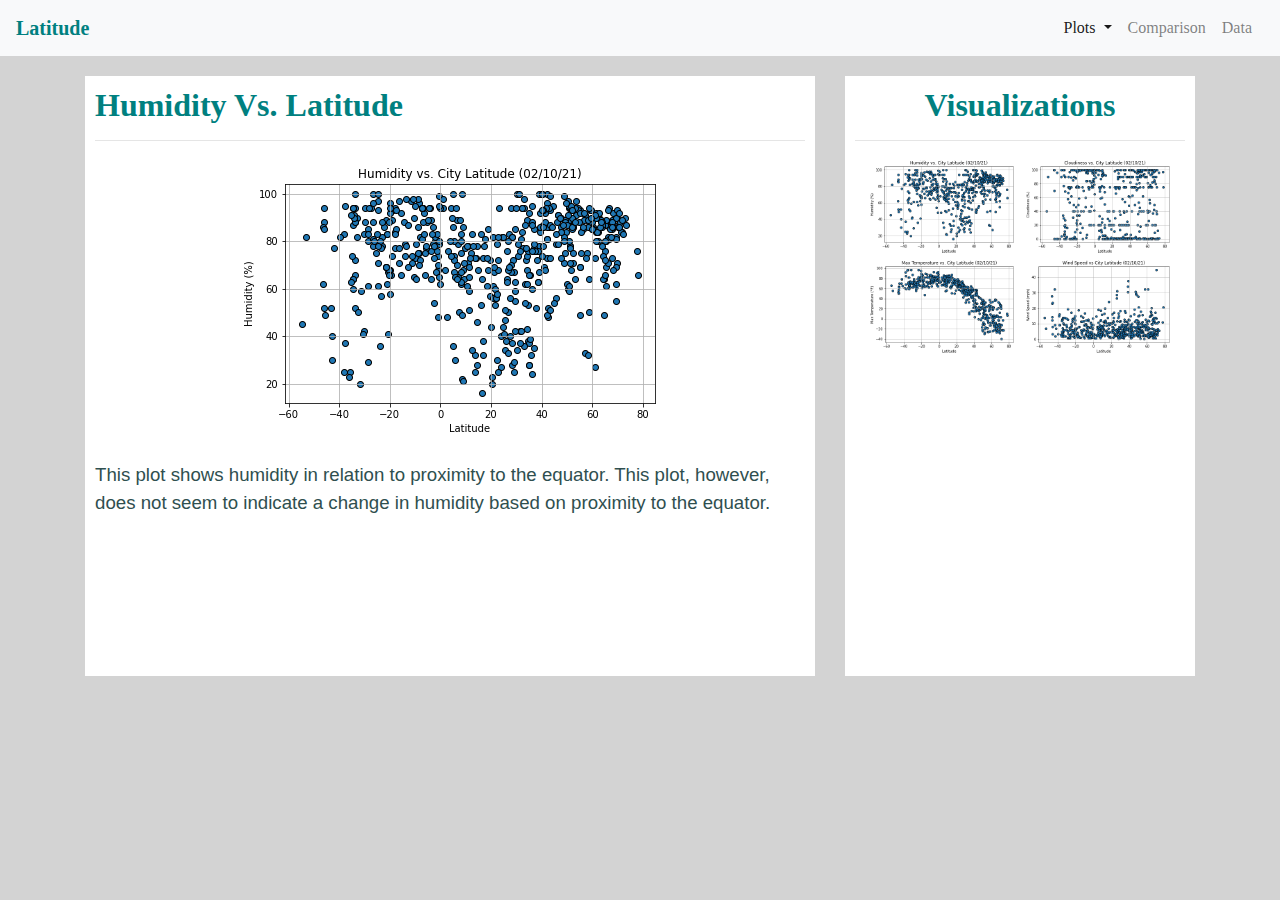
<file: vis1.html>
<!doctype html>
<html lang="en">

<head>
    <!-- Required meta tags -->
    <meta charset="utf-8">
    <meta name="viewport" content="width=device-width, initial-scale=1, shrink-to-fit=no">
    <title>Web Design Challenge: Humidity Vs. Latitude</title>
    <!-- Bootstrap CSS -->
    <link rel="stylesheet" href="https://maxcdn.bootstrapcdn.com/bootstrap/4.0.0/css/bootstrap.min.css"
        integrity="sha384-Gn5384xqQ1aoWXA+058RXPxPg6fy4IWvTNh0E263XmFcJlSAwiGgFAW/dAiS6JXm" crossorigin="anonymous">
    <link rel="stylesheet" href="assets/style.css">
</head>

<body>
    <nav class="navbar navbar-expand-lg navbar-light bg-light">
        <a class="navbar-brand" href="index.html">Latitude</a>
        <button class="navbar-toggler" type="button" data-toggle="collapse" data-target="#navbarNavDropdown"
            aria-controls="navbarNavDropdown" aria-expanded="false" aria-label="Toggle navigation">
            <span class="navbar-toggler-icon"></span>
        </button>
        <div class="collapse navbar-collapse" id="navbarNavDropdown">
            <ul class="navbar-nav ml-auto mr-1">
                <li class="nav-item dropdown">
                    <a class="nav-link dropdown-toggle active" href="#" id="navbarDropdownMenuLink"
                        data-toggle="dropdown" aria-haspopup="true" aria-expanded="false">
                        Plots
                    </a>
                    <div class="dropdown-menu" aria-labelledby="navbarDropdownMenuLink">
                        <a class="dropdown-item" href="#"></a>
                        <a class="dropdown-item" href="vis1.html">Humidity</a>
                        <a class="dropdown-item" href="vis2.html">Cloudiness</a>
                        <a class="dropdown-item" href="vis3.html">Max Temperature</a>
                        <a class="dropdown-item" href="vis4.html">Wind Speed</a>
                    </div>
                </li>
                <li class="nav-item">
                    <a class="nav-link" href="comparison.html">Comparison</a>
                </li>
                <li class="nav-item">
                    <a class="nav-link" href="data.html">Data</a>
                </li>
            </ul>
        </div>
    </nav>
    <div class="container">
    <div class="row">
        <div class="col-md-8">
          <div class="box white">
            <h2>Humidity Vs. Latitude</h2>
            <hr>
            <p class="align-center">
                <img class="img-fluid" src="images/Humidity_vs_Lat.png" alt="Humidity vs Latitude Map">
            </p>
            <p>
                This plot shows humidity in relation to 
                proximity to the equator. This plot, however, does not seem
                to indicate a change in humidity based on proximity to the equator.
            </p>
          </div>
        </div>
        <div class="col-md-4">
          <div class="box white align-center">
            <h2>Visualizations</h2>
            <hr>
            <p><a href="vis1.html">
                <img src="images/Humidity_vs_Lat.png" width="150" alt="Humidity vs Latitude Map">
              </a>
              <a href="vis2.html">
                <img src="images/Cloudiness_vs_Lat.png" width="150" alt="Cloudiness vs Latitude Map">
              </a>
              <a href="vis3.html">
                <img src="images/Temp_vs_Lat.png" width="150" alt="Temperature vs Latitude Map">
              </a>
              <a href="vis4.html">
                <img src="images/Wind_vs_Lat.png" width="150" alt="Wind Speed vs Latitude Map">
              </a>
            </p>
          </div>
    
        </div>

      </div>
    </div>

    <!-- Optional JavaScript -->
    <!-- jQuery first, then Popper.js, then Bootstrap JS -->
    <script src="https://code.jquery.com/jquery-3.2.1.slim.min.js"
        integrity="sha384-KJ3o2DKtIkvYIK3UENzmM7KCkRr/rE9/Qpg6aAZGJwFDMVNA/GpGFF93hXpG5KkN"
        crossorigin="anonymous"></script>
    <script src="https://cdnjs.cloudflare.com/ajax/libs/popper.js/1.12.9/umd/popper.min.js"
        integrity="sha384-ApNbgh9B+Y1QKtv3Rn7W3mgPxhU9K/ScQsAP7hUibX39j7fakFPskvXusvfa0b4Q"
        crossorigin="anonymous"></script>
    <script src="https://maxcdn.bootstrapcdn.com/bootstrap/4.0.0/js/bootstrap.min.js"
        integrity="sha384-JZR6Spejh4U02d8jOt6vLEHfe/JQGiRRSQQxSfFWpi1MquVdAyjUar5+76PVCmYl"
        crossorigin="anonymous"></script>
</body>

</html>
</file>
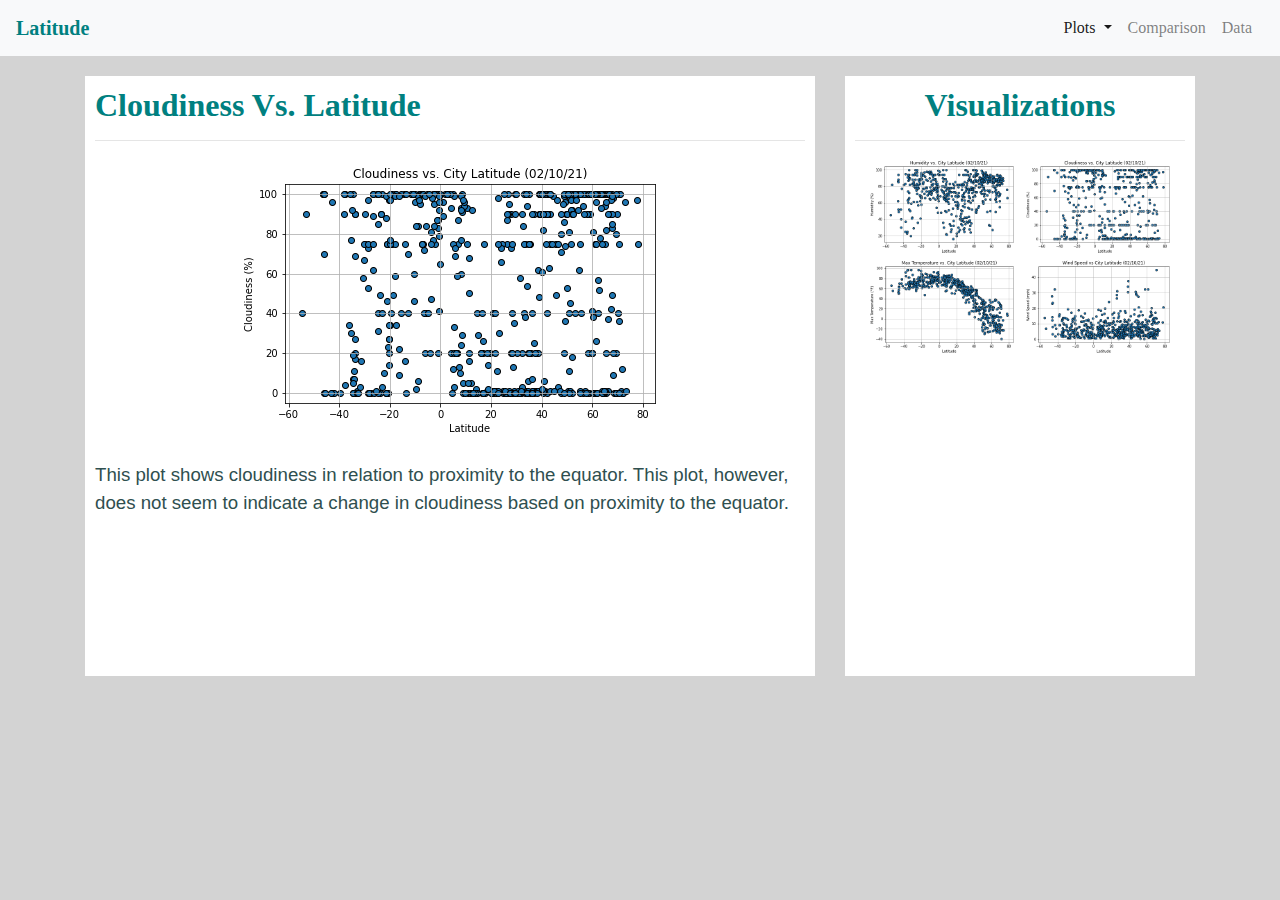
<file: vis2.html>
<!doctype html>
<html lang="en">
  <head>
    <!-- Required meta tags -->
    <meta charset="utf-8">
    <meta name="viewport" content="width=device-width, initial-scale=1, shrink-to-fit=no">
    <title>Web Design Challenge: Cloudiness Vs. Latitude</title>
    <!-- Bootstrap CSS -->
    <link rel="stylesheet" href="https://maxcdn.bootstrapcdn.com/bootstrap/4.0.0/css/bootstrap.min.css" integrity="sha384-Gn5384xqQ1aoWXA+058RXPxPg6fy4IWvTNh0E263XmFcJlSAwiGgFAW/dAiS6JXm" crossorigin="anonymous">
    <link rel="stylesheet" href="assets/style.css">
  </head>
  <body>
    <nav class="navbar navbar-expand-lg navbar-light bg-light">
      <a class="navbar-brand" href="index.html">Latitude</a>
      <button class="navbar-toggler" type="button" data-toggle="collapse" data-target="#navbarNavDropdown" aria-controls="navbarNavDropdown" aria-expanded="false" aria-label="Toggle navigation">
        <span class="navbar-toggler-icon"></span>
      </button>
      <div class="collapse navbar-collapse" id="navbarNavDropdown">
        <ul class="navbar-nav ml-auto mr-1">
          <li class="nav-item dropdown">
            <a class="nav-link dropdown-toggle active" href="#" id="navbarDropdownMenuLink" data-toggle="dropdown" aria-haspopup="true" aria-expanded="false">
              Plots
            </a>
            <div class="dropdown-menu" aria-labelledby="navbarDropdownMenuLink">
              <a class="dropdown-item" href="#"></a>
              <a class="dropdown-item" href="vis1.html">Humidity</a>
              <a class="dropdown-item" href="vis2.html">Cloudiness</a>
              <a class="dropdown-item" href="vis3.html">Max Temperature</a>
              <a class="dropdown-item" href="vis4.html">Wind Speed</a>
            </div>
          </li>
          <li class="nav-item">
            <a class="nav-link" href="comparison.html">Comparison</a>
          </li>
          <li class="nav-item">
            <a class="nav-link" href="data.html">Data</a>
          </li>
        </ul>
      </div>
    </nav>
    <div class="container">
    <div class="row">
        <div class="col-md-8">
          <div class="box white">
            <h2>Cloudiness Vs. Latitude</h2>
            <hr>
            <p class="align-center">
                <img class="img-fluid" src="images/Cloudiness_vs_Lat.png" alt="Cloudiness vs Latitude Map">
            </p>
            <p>
                This plot shows cloudiness in relation to 
                proximity to the equator. This plot, however, does not seem
                to indicate a change in cloudiness based on proximity to the equator.
            </p>
          </div>
        </div>
        <div class="col-md-4">
          <div class="box white align-center">
            <h2>Visualizations</h2>
            <hr>
            <p><a href="vis1.html">
                <img src="images/Humidity_vs_Lat.png" width="150" alt="Humidity vs Latitude Map">
              </a>
              <a href="vis2.html">
                <img src="images/Cloudiness_vs_Lat.png" width="150" alt="Cloudiness vs Latitude Map">
              </a>
              <a href="vis3.html">
                <img src="images/Temp_vs_Lat.png" width="150" alt="Temperature vs Latitude Map">
              </a>
              <a href="vis4.html">
                <img src="images/Wind_vs_Lat.png" width="150" alt="Wind Speed vs Latitude Map">
              </a>
            </p>
          </div>
    
        </div>
      </div>
</div>
    <!-- Optional JavaScript -->
    <!-- jQuery first, then Popper.js, then Bootstrap JS -->
    <script src="https://code.jquery.com/jquery-3.2.1.slim.min.js" integrity="sha384-KJ3o2DKtIkvYIK3UENzmM7KCkRr/rE9/Qpg6aAZGJwFDMVNA/GpGFF93hXpG5KkN" crossorigin="anonymous"></script>
    <script src="https://cdnjs.cloudflare.com/ajax/libs/popper.js/1.12.9/umd/popper.min.js" integrity="sha384-ApNbgh9B+Y1QKtv3Rn7W3mgPxhU9K/ScQsAP7hUibX39j7fakFPskvXusvfa0b4Q" crossorigin="anonymous"></script>
    <script src="https://maxcdn.bootstrapcdn.com/bootstrap/4.0.0/js/bootstrap.min.js" integrity="sha384-JZR6Spejh4U02d8jOt6vLEHfe/JQGiRRSQQxSfFWpi1MquVdAyjUar5+76PVCmYl" crossorigin="anonymous"></script>
  </body>
</html>
</file>
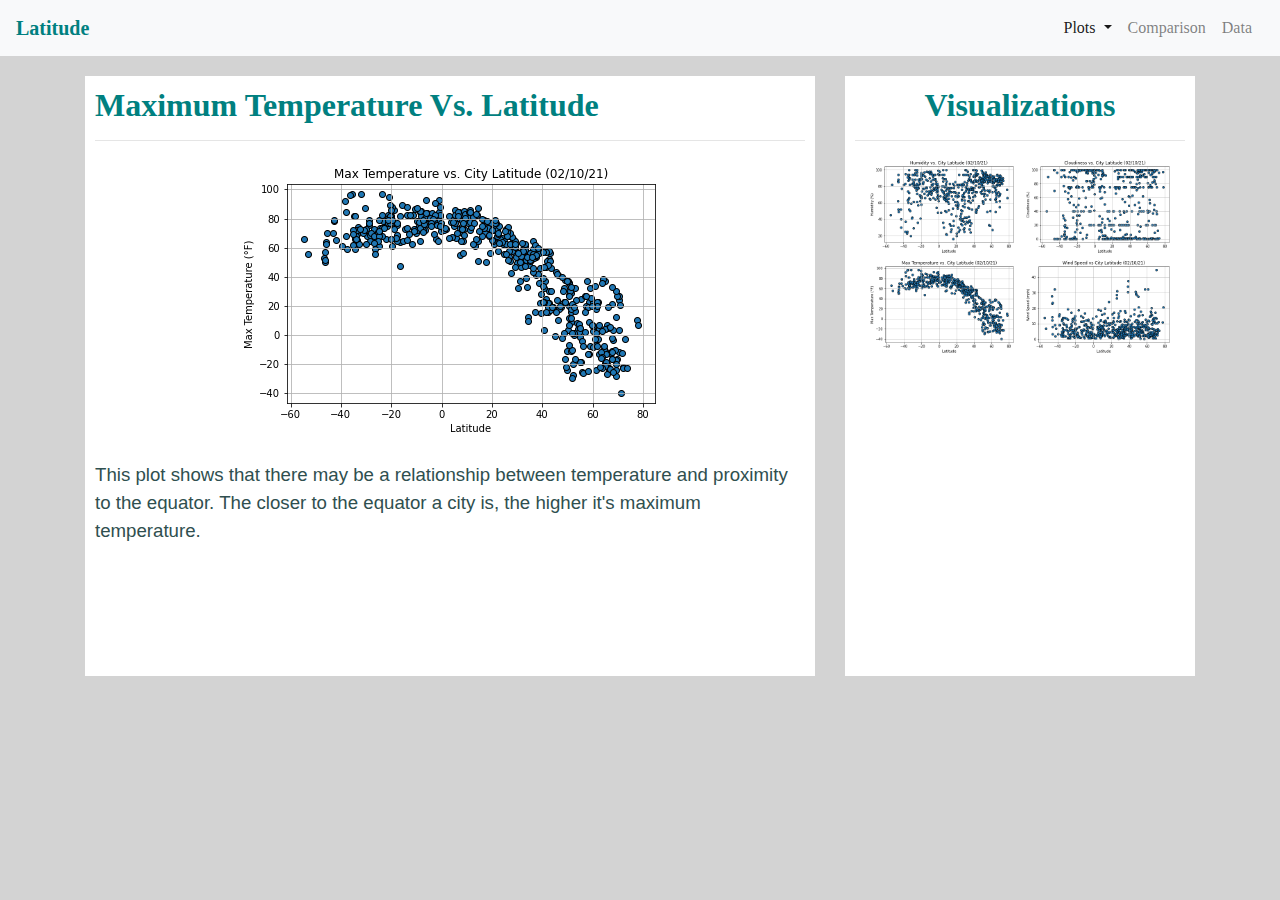
<file: vis3.html>
<!doctype html>
<html lang="en">
  <head>
    <!-- Required meta tags -->
    <meta charset="utf-8">
    <meta name="viewport" content="width=device-width, initial-scale=1, shrink-to-fit=no">
    <title>Web Design Challenge: Maximum Temperature Vs. Latitude</title>
    <!-- Bootstrap CSS -->
    <link rel="stylesheet" href="https://maxcdn.bootstrapcdn.com/bootstrap/4.0.0/css/bootstrap.min.css" integrity="sha384-Gn5384xqQ1aoWXA+058RXPxPg6fy4IWvTNh0E263XmFcJlSAwiGgFAW/dAiS6JXm" crossorigin="anonymous">
    <link rel="stylesheet" href="assets/style.css">
  </head>
  <body>
    <nav class="navbar navbar-expand-lg navbar-light bg-light">
      <a class="navbar-brand" href="index.html">Latitude</a>
      <button class="navbar-toggler" type="button" data-toggle="collapse" data-target="#navbarNavDropdown" aria-controls="navbarNavDropdown" aria-expanded="false" aria-label="Toggle navigation">
        <span class="navbar-toggler-icon"></span>
      </button>
      <div class="collapse navbar-collapse" id="navbarNavDropdown">
        <ul class="navbar-nav ml-auto mr-1">
          <li class="nav-item dropdown">
            <a class="nav-link dropdown-toggle active" href="#" id="navbarDropdownMenuLink" data-toggle="dropdown" aria-haspopup="true" aria-expanded="false">
              Plots
            </a>
            <div class="dropdown-menu" aria-labelledby="navbarDropdownMenuLink">
              <a class="dropdown-item" href="#"></a>
              <a class="dropdown-item" href="vis1.html">Humidity</a>
              <a class="dropdown-item" href="vis2.html">Cloudiness</a>
              <a class="dropdown-item" href="vis3.html">Max Temperature</a>
              <a class="dropdown-item" href="vis4.html">Wind Speed</a>
            </div>
          </li>
          <li class="nav-item">
            <a class="nav-link" href="comparison.html">Comparison</a>
          </li>
          <li class="nav-item">
            <a class="nav-link" href="data.html">Data</a>
          </li>
        </ul>
      </div>
    </nav>
    <div class="container">
    <div class="row">

        <div class="col-md-8">
          <div class="box white">
            <h2>Maximum Temperature Vs. Latitude</h2>
            <hr>
            <p class="align-center">
                <img class="img-fluid" src="images/Temp_vs_Lat.png" alt="Cloudiness vs Latitude Map">
            </p>
            <p>
                This plot shows that there may be a relationship 
                between temperature and proximity to the equator. 
                The closer to the equator a city is, the higher it's maximum temperature.
            </p>
          </div>
        </div>
        <div class="col-md-4">
          <div class="box white align-center">
            <h2>Visualizations</h2>
            <hr>
            <p><a href="vis1.html">
                <img src="images/Humidity_vs_Lat.png" width="150" alt="Humidity vs Latitude Map">
              </a>
              <a href="vis2.html">
                <img src="images/Cloudiness_vs_Lat.png" width="150" alt="Cloudiness vs Latitude Map">
              </a>
              <a href="vis3.html">
                <img src="images/Temp_vs_Lat.png" width="150" alt="Temperature vs Latitude Map">
              </a>
              <a href="vis4.html">
                <img src="images/Wind_vs_Lat.png" width="150" alt="Wind Speed vs Latitude Map">
              </a>
            </p>
          </div>
    
        </div>

      </div>
    </div>

    <!-- Optional JavaScript -->
    <!-- jQuery first, then Popper.js, then Bootstrap JS -->
    <script src="https://code.jquery.com/jquery-3.2.1.slim.min.js" integrity="sha384-KJ3o2DKtIkvYIK3UENzmM7KCkRr/rE9/Qpg6aAZGJwFDMVNA/GpGFF93hXpG5KkN" crossorigin="anonymous"></script>
    <script src="https://cdnjs.cloudflare.com/ajax/libs/popper.js/1.12.9/umd/popper.min.js" integrity="sha384-ApNbgh9B+Y1QKtv3Rn7W3mgPxhU9K/ScQsAP7hUibX39j7fakFPskvXusvfa0b4Q" crossorigin="anonymous"></script>
    <script src="https://maxcdn.bootstrapcdn.com/bootstrap/4.0.0/js/bootstrap.min.js" integrity="sha384-JZR6Spejh4U02d8jOt6vLEHfe/JQGiRRSQQxSfFWpi1MquVdAyjUar5+76PVCmYl" crossorigin="anonymous"></script>
  </body>
</html>
</file>
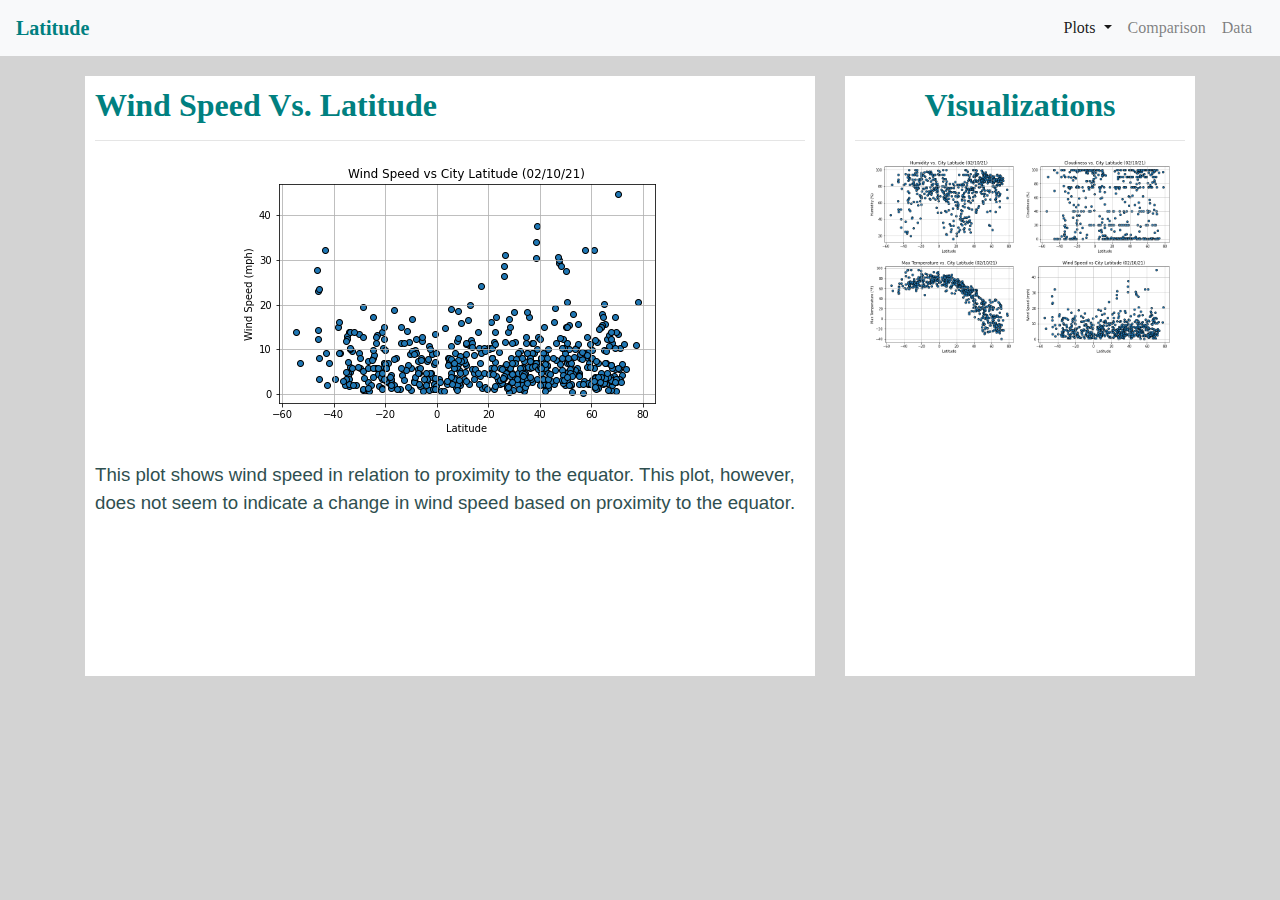
<file: vis4.html>
<!doctype html>
<html lang="en">
  <head>
    <!-- Required meta tags -->
    <meta charset="utf-8">
    <meta name="viewport" content="width=device-width, initial-scale=1, shrink-to-fit=no">
    <title>Web Design Challenge: Wind Speed Vs. Latitude</title>
    <!-- Bootstrap CSS -->
    <link rel="stylesheet" href="https://maxcdn.bootstrapcdn.com/bootstrap/4.0.0/css/bootstrap.min.css" integrity="sha384-Gn5384xqQ1aoWXA+058RXPxPg6fy4IWvTNh0E263XmFcJlSAwiGgFAW/dAiS6JXm" crossorigin="anonymous">
    <link rel="stylesheet" href="assets/style.css">
  </head>
  <body>
    <nav class="navbar navbar-expand-lg navbar-light bg-light">
      <a class="navbar-brand" href="index.html">Latitude</a>
      <button class="navbar-toggler" type="button" data-toggle="collapse" data-target="#navbarNavDropdown" aria-controls="navbarNavDropdown" aria-expanded="false" aria-label="Toggle navigation">
        <span class="navbar-toggler-icon"></span>
      </button>
      <div class="collapse navbar-collapse" id="navbarNavDropdown">
        <ul class="navbar-nav ml-auto mr-1">
          <li class="nav-item dropdown">
            <a class="nav-link dropdown-toggle active" href="#" id="navbarDropdownMenuLink" data-toggle="dropdown" aria-haspopup="true" aria-expanded="false">
              Plots
            </a>
            <div class="dropdown-menu" aria-labelledby="navbarDropdownMenuLink">
              <a class="dropdown-item" href="#"></a>
              <a class="dropdown-item" href="vis1.html">Humidity</a>
              <a class="dropdown-item" href="vis2.html">Cloudiness</a>
              <a class="dropdown-item" href="vis3.html">Max Temperature</a>
              <a class="dropdown-item" href="vis4.html">Wind Speed</a>
            </div>
          </li>
          <li class="nav-item">
            <a class="nav-link" href="comparison.html">Comparison</a>
          </li>
          <li class="nav-item">
            <a class="nav-link" href="data.html">Data</a>
          </li>
        </ul>
      </div>
    </nav>
    <div class="container">
    <div class="row">
        <div class="col-md-8">
          <div class="box white">
            <h2>Wind Speed Vs. Latitude</h2>
            <hr>
            <p class="align-center">
                <img class="img-fluid" src="images/Wind_vs_Lat.png" alt="Wind Speed vs Latitude Map">
            </p>
            <p>
                This plot shows wind speed in relation to 
                proximity to the equator. This plot, however, does not seem
                to indicate a change in wind speed based on proximity to the equator.
            </p>
          </div>
        </div>
        <div class="col-md-4">
          <div class="box white align-center">
            <h2>Visualizations</h2>
            <hr>
            <p><a href="vis1.html">
                <img src="images/Humidity_vs_Lat.png" width="150" alt="Humidity vs Latitude Map">
              </a>
              <a href="vis2.html">
                <img src="images/Cloudiness_vs_Lat.png" width="150" alt="Cloudiness vs Latitude Map">
              </a>
              <a href="vis3.html">
                <img src="images/Temp_vs_Lat.png" width="150" alt="Temperature vs Latitude Map">
              </a>
              <a href="vis4.html">
                <img src="images/Wind_vs_Lat.png" width="150" alt="Wind Speed vs Latitude Map">
              </a>
            </p>
          </div>
    
        </div>
      </div>
    </div>
    <!-- Optional JavaScript -->
    <!-- jQuery first, then Popper.js, then Bootstrap JS -->
    <script src="https://code.jquery.com/jquery-3.2.1.slim.min.js" integrity="sha384-KJ3o2DKtIkvYIK3UENzmM7KCkRr/rE9/Qpg6aAZGJwFDMVNA/GpGFF93hXpG5KkN" crossorigin="anonymous"></script>
    <script src="https://cdnjs.cloudflare.com/ajax/libs/popper.js/1.12.9/umd/popper.min.js" integrity="sha384-ApNbgh9B+Y1QKtv3Rn7W3mgPxhU9K/ScQsAP7hUibX39j7fakFPskvXusvfa0b4Q" crossorigin="anonymous"></script>
    <script src="https://maxcdn.bootstrapcdn.com/bootstrap/4.0.0/js/bootstrap.min.js" integrity="sha384-JZR6Spejh4U02d8jOt6vLEHfe/JQGiRRSQQxSfFWpi1MquVdAyjUar5+76PVCmYl" crossorigin="anonymous"></script>
  </body>
</html>
</file>
<file: assets/style.css>
.box {
    min-height: 600px;
    min-width: 250px;
    padding: 10px;
    margin-top: 20px;
  }

.align-center {
    text-align: center;
}

  .box h2 {
    color: teal;    
    font-weight: bold;
  }
  
  .white {
    background: white;
  }

  
  body {
    background-color: lightgrey;
    font-family: 'Times New Roman', Times, serif;
  }

  p {
    font-size: 14pt;
    font-family: Arial, Helvetica, sans-serif;
    color:darkslategray;
  }

  .text-wrap-left {
      float:left;
      margin:10px;
  }

.navbar-brand {
    color: teal !important;
    font-weight: bolder;
}


  @media (max-width: 600px) {
    .navbar-light.bg-light {
        background-color:teal !important;
    }
    .navbar-brand {
        color:white !important;
        font-weight: bolder;
    }
    .dropdown-item {
        color:teal !important;
    }
    .nav-link {
        color:white !important;
    }

}
</file>
